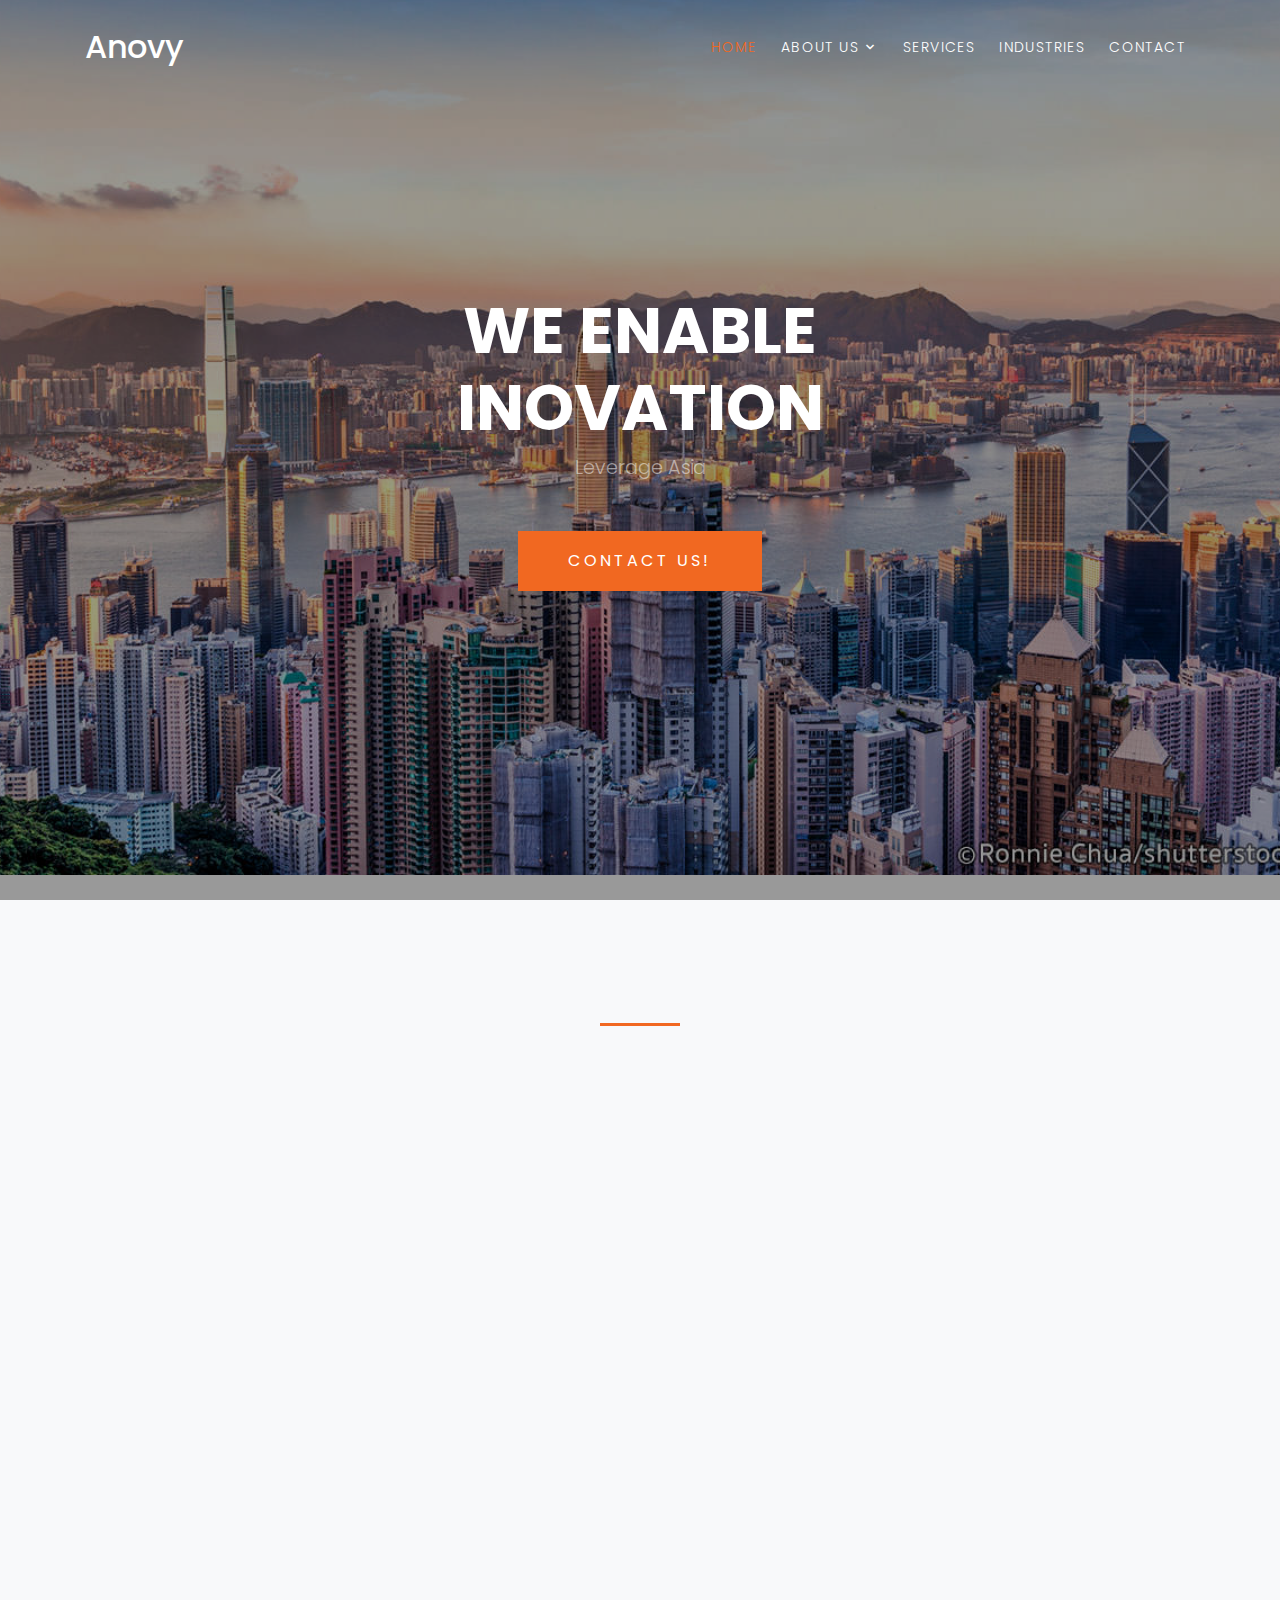
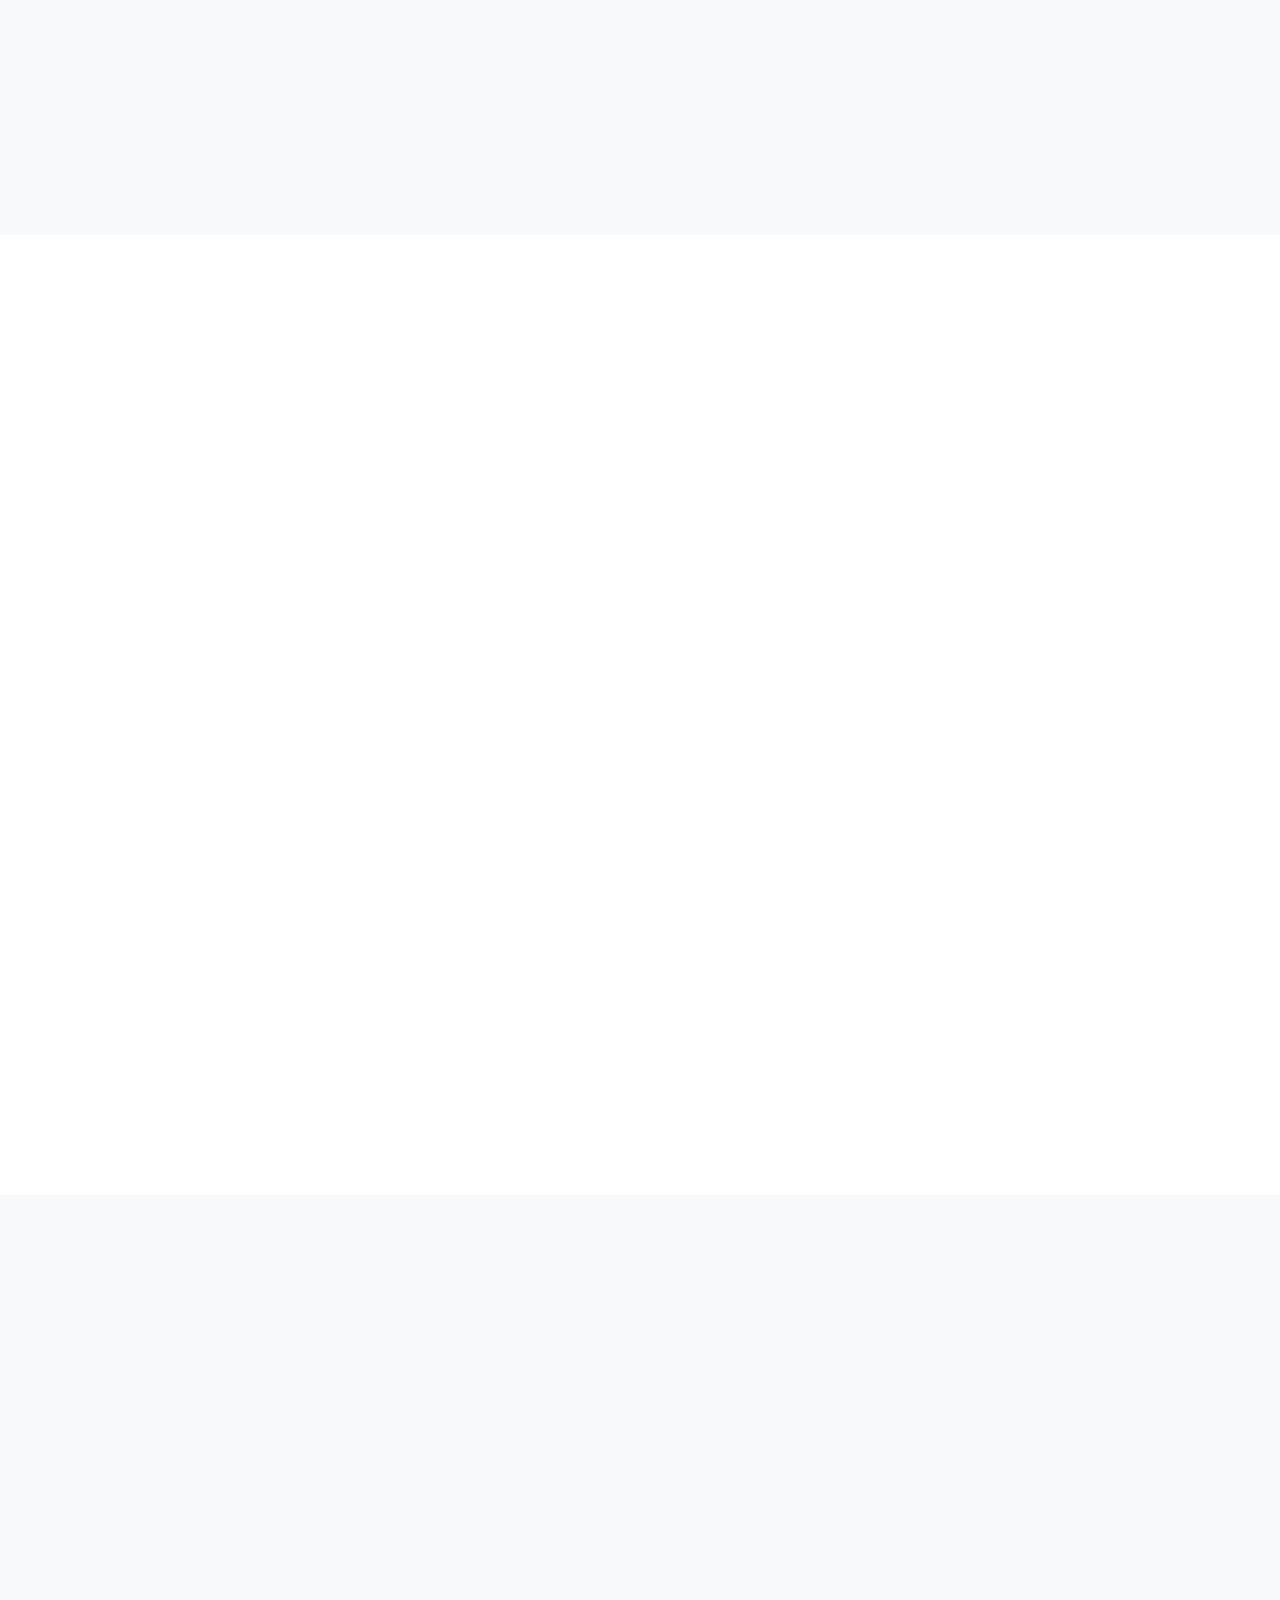
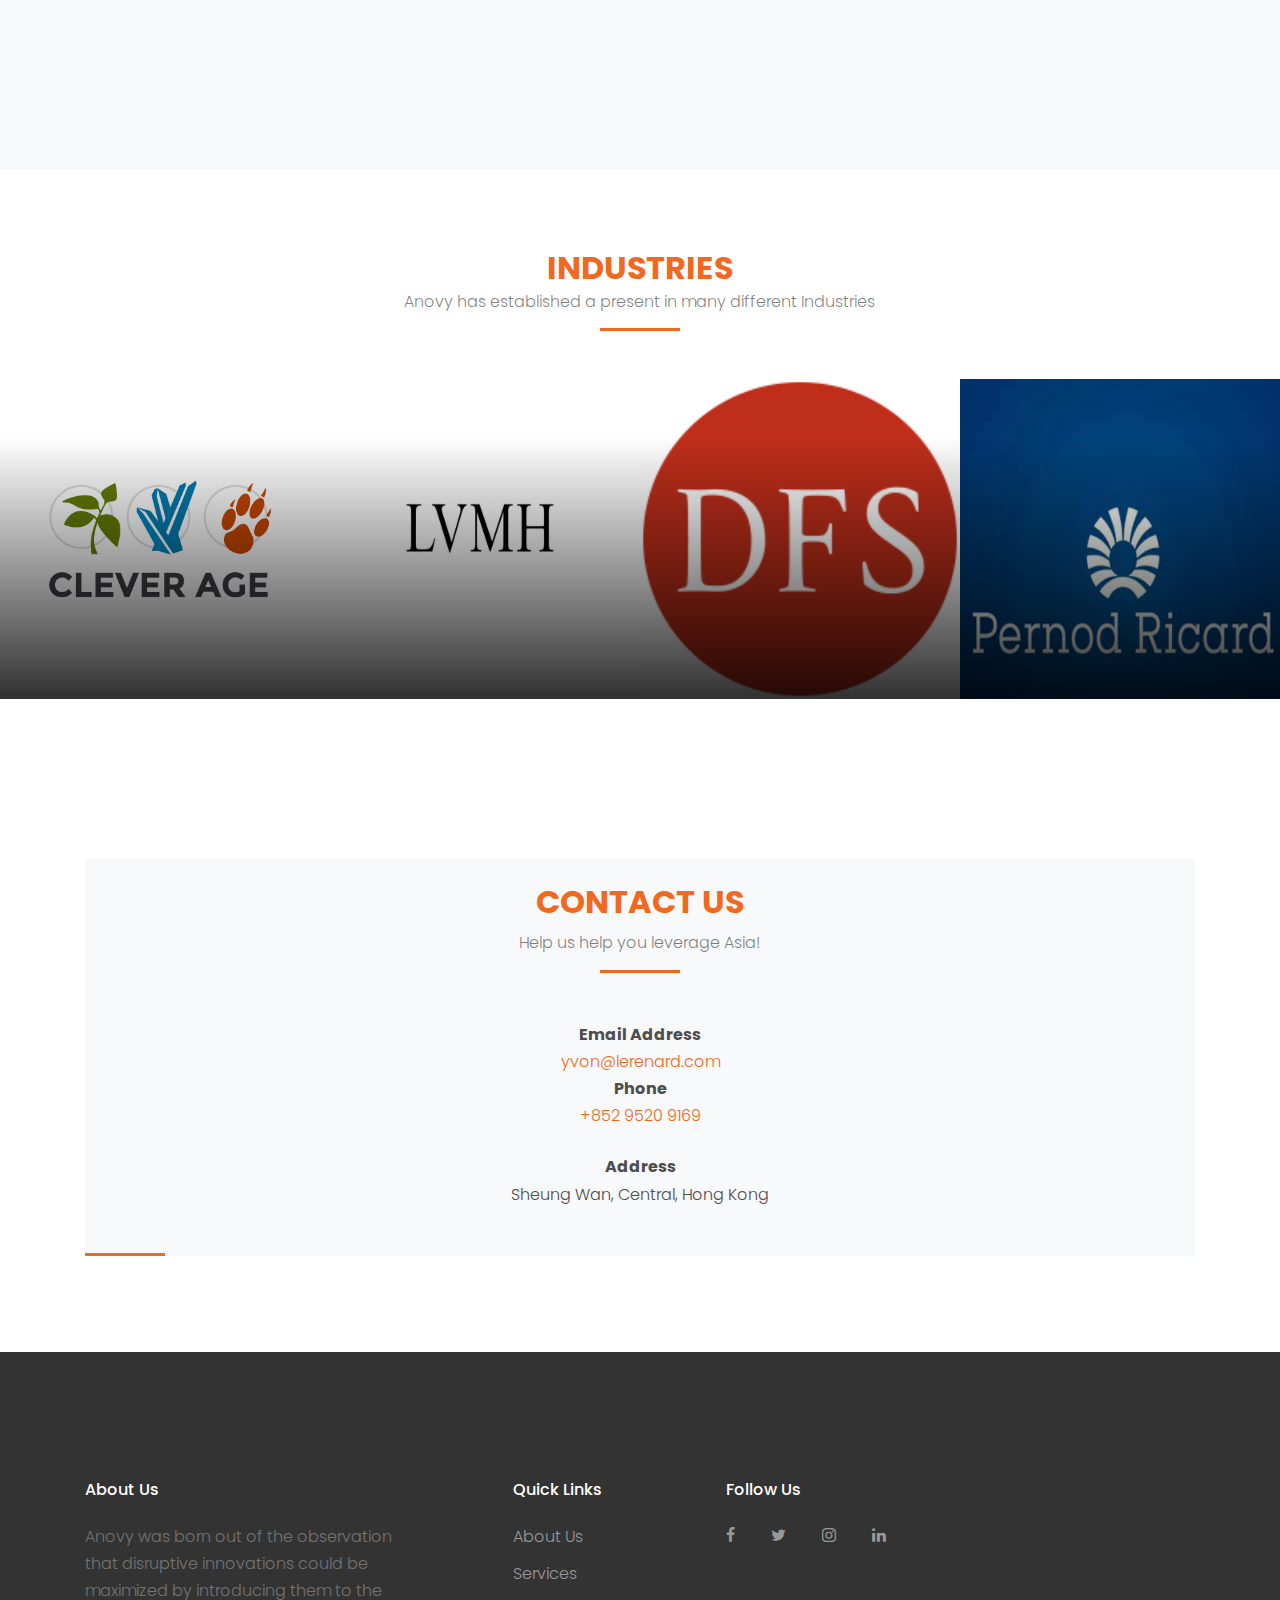
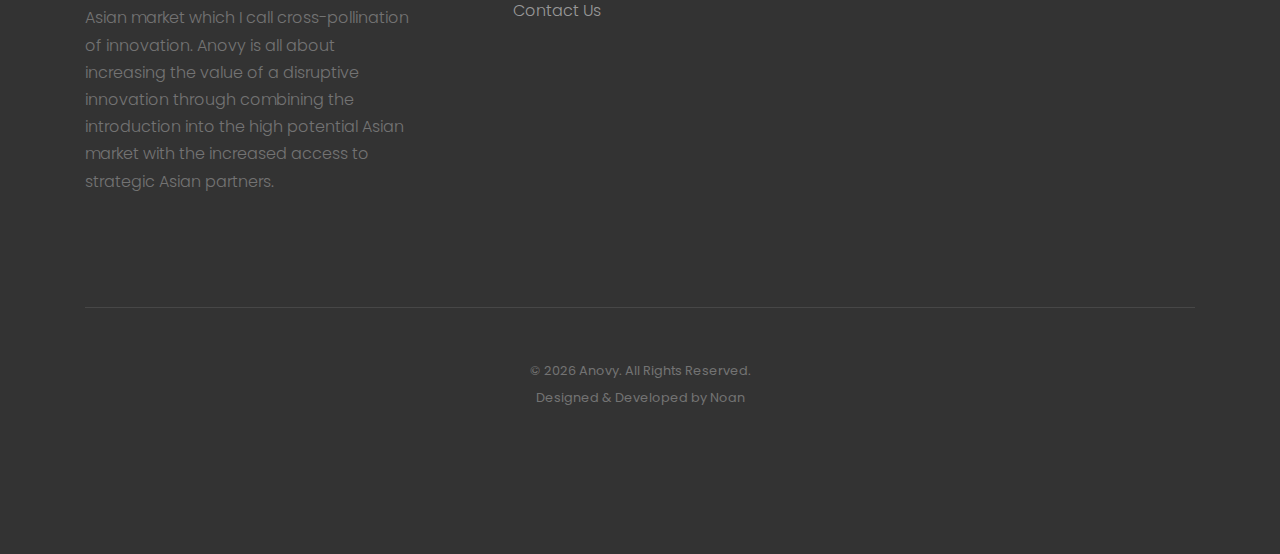
<file: index.html>
<!DOCTYPE html>
<html lang="en">
  <head>
    <title>Anovy &mdash; Innovation Asia</title>
    <meta charset="utf-8">
    <meta name="viewport" content="width=device-width, initial-scale=1, shrink-to-fit=no">
    
    <meta name="description" content=" Anovy website" />
    <meta name="keywords" content=" asia, innovation, digital, e-commerce, " />
    <meta name="author" content="Noan Le Renard" />


    <link rel="stylesheet" href="https://fonts.googleapis.com/css?family=Poppins:200,300,400,700,900|Display+Playfair:200,300,400,700"> 
    <link rel="stylesheet" href="fonts/icomoon/style.css">

    <link rel="stylesheet" href="css/bootstrap.min.css">
    <link rel="stylesheet" href="css/magnific-popup.css">
    <link rel="stylesheet" href="css/jquery-ui.css">
    <link rel="stylesheet" href="css/owl.carousel.min.css">
    <link rel="stylesheet" href="css/owl.theme.default.min.css">

    <link rel="stylesheet" href="css/bootstrap-datepicker.css">

    <link rel="stylesheet" href="fonts/flaticon/font/flaticon.css">



    <link rel="stylesheet" href="css/aos.css">

    <link rel="stylesheet" href="css/style.css">
    
  </head>
  <body data-spy="scroll" data-target=".site-navbar-target" data-offset="200">
  
  <!-- <div class="site-wrap"> -->

    <div class="site-mobile-menu site-navbar-target">
      <div class="site-mobile-menu-header">
        <div class="site-mobile-menu-close mt-3">
          <span class="icon-close2 js-menu-toggle"></span>
        </div>
      </div>
      <div class="site-mobile-menu-body"></div>
    </div>
    
    <header class="site-navbar py-3 js-site-navbar site-navbar-target" role="banner" id="site-navbar">

      <div class="container">
        <div class="row align-items-center">
          
          <div class="col-11 col-xl-2 site-logo">
            <h1 class="mb-0"><a href="index.html" class="text-white h2 mb-0">Anovy</a></h1>
          </div>
          <div class="col-12 col-md-10 d-none d-xl-block">
            <nav class="site-navigation position-relative text-right" role="navigation">

              <ul class="site-menu js-clone-nav mx-auto d-none d-lg-block">
                <li><a href="#section-home" class="nav-link">Home</a></li>
                <li class="has-children">
                  <a href="#section-about" class="nav-link">About Us</a>
                  <ul class="dropdown">
                   
                    <li><a href="#section-our-team" class="nav-link">Our Investmentsm</a></li>
                  </ul>
                </li>
                <li><a href="#section-services" class="nav-link">Services</a></li>
                <li><a href="#section-industries" class="nav-link">Industries</a></li>
             
                <li><a href="#section-contact" class="nav-link">Contact</a></li>
              </ul>
            </nav>
          </div>


          <div class="d-inline-block d-xl-none ml-md-0 mr-auto py-3" style="position: relative; top: 3px;"><a href="#" class="site-menu-toggle js-menu-toggle"><span class="icon-menu h3"></span></a></div>

          </div>

        </div>
      </div>
      
      
    </header>

  

    <div class="site-blocks-cover overlay" style="background-image: url(images/hero_bg_2.jpg);" data-aos="fade" data-stellar-background-ratio="0.5" id="section-home">
      <div class="container">
        <div class="row align-items-center justify-content-center text-center">

          <div class="col-md-8" data-aos="fade-up" data-aos-delay="400">

            <h1 class="text-white font-weight-light text-uppercase font-weight-bold" data-aos="fade-up">We enable Inovation</h1>
            <p class="mb-5" data-aos="fade-up" data-aos-delay="100">Leverage Asia</p>
            <p data-aos="fade-up" data-aos-delay="200"><a href="#section-contact" class="btn btn-primary py-3 px-5 text-white">Contact us!</a></p>

          </div>
        </div>
      </div>  
    </div>  


   
        </div>
      </div>
    </div>
  

    <div class="site-section bg-light" id="section-our-team">
      <div class="container">
        <div class="row justify-content-center mb-5">
          <div class="col-md-7 text-center border-primary">
            <h2 class="font-weight-light text-primary" data-aos="fade">Our Investments</h2>
          </div>
        </div>
        <div class="row">
          <div class="col-md-6 col-lg-4 mb-5 mb-lg-0" data-aos="fade" data-aos-delay="100">
            <div class="person">
              <img src="images/person_1.png" alt="Image" class="img-fluid rounded mb-5 w-75 rounded-circle">
              <h3> Predical Science</h3>
              <p class="position text-muted">Invested in 2013</p>
              <p class="mb-4">Predical participe à la création des services innovants basés sur les données acquises en temps réels. Cela passe par la définition des indicateurs métier et la mise en place de tableaux de bord et de systèmes d’alertes pour les suivre.</p>
              <ul class="ul-social-circle">
               <!-- <li><a href="#"><span class="icon-facebook"></span></a></li>
                <li><a href="#"><span class="icon-twitter"></span></a></li>
                <li><a href="#"><span class="icon-linkedin"></span></a></li> -->
                <li><a href="https://www.predical-science.com/"><span class="icon-edge"></span></a></li>
              </ul>
            </div>
          </div>
          <div class="col-md-6 col-lg-4 mb-5 mb-lg-0" data-aos="fade" data-aos-delay="200">
            <div class="person">
              <img src="images/person_2.jpg" alt="Image" class="img-fluid rounded mb-5 w-75 rounded-circle">
              <h3>Guardtime</h3>
              <p class="position text-muted">Invested in 2015</p>
              <p class="mb-4">Guardtime Research, with deep roots in academia, is devoted to building breakthrough technologies and applications in cryptography and computer sciences. With over 40 patents granted since 2007 and more pending, we have a proven track record in transforming foundational research into practical solutions.</p>
              <ul class="ul-social-circle">
                <li><a href="https://guardtime.com/"><span class="icon-edge"></span></a></li>
              </ul>
            </div>
          </div>
          <div class="col-md-6 col-lg-4 mb-5 mb-lg-0" data-aos="fade" data-aos-delay="300">
            <div class="person">
              <img src="images/person_4.jpg" alt="Image" class="img-fluid rounded mb-5 w-75 rounded-circle">
              <h3>Squadrone-system</h3>
              <p class="position text-muted">Invested in 2016</p>
              <p class="mb-4">We are experts in embedded intelligence, optimized mecanics and electronics, and radically easy to use mobile apps, making drones accessible to all.</p>
              <ul class="ul-social-circle">
                <li><a href="https://squadrone-system.com"><span class="icon-edge"></span></a></li>
              </ul>
            </div>
          </div>
        </div>
      </div>
    </div>

    
    <div class="site-section bg-white" id="section-about">
        <div class="container">
          <div class="row mb-5">
            
            <div class="col-md-5 ml-auto mb-5 order-md-2" data-aos="fade-up" data-aos-delay="100">
              <img src="images/img_3.jpg" alt="Image" class="img-fluid rounded">
            </div>
            <div class="col-md-6 order-md-1" data-aos="fade-up">
              <div class="text-left pb-1 border-primary mb-4">
                <h2 class="text-primary">About Us</h2>
              </div>
              <p>Yvon Le Renard, a seasoned executive in technology specialised in Asia where he spent the last 21 years working for some of the most well-known tech corporations. In 2010, Yvon decided to start his own company where he invest in early stage technology company (Digital, Blockchain, Drone, AI/ML). In 2014, Yvon started as Managing Partner the Asia presence of an European digital agency focusing on Digital Transformation, strategy and project implementation with presence in Hong Kong, Singapore and Vietnam. Yvon held several senior leadership positions from Product development, product portfolio management, operations, product marketing, business development/sales, strategic alliance to general management where he developed, introduced and managed some of the latest technologies in the area of Mobile, Telecom, IOT, Digital ecosystem such as eCommerce (B2C, B2B, B2B2C, Marketplace).</p>
              <p class="mb-5">Graduated as Computer Science engineer from EISTI in Paris, complemented by a Dual MBA with Kellogg School of Management (US) and HKUST (Hong Kong).</p>
              
              <ul class="ul-check list-unstyled success">
                <li>Digital Marketing/Strategy</li>
                <li>E-commerce</li>
                <li>Entrepreneurship & start ups </li>
              </ul>
              
            </div>
            
          </div>
        </div>
      </div>
    


    <div class="site-section bg-light" id="section-services">
      <div class="container">
        <div class="row justify-content-center mb-5" data-aos="fade-up">
          <div class="col-md-7 text-center border-primary">
            <h2 class="mb-0 text-primary">Our Services</h2>
            <p class="color-black-opacity-5">Expand into Asia.</p>
          </div>
        </div>
        <div class="row align-items-stretch">
          <div class="col-md-6 col-lg-4 mb-4 mb-lg-4" data-aos="fade-up">
            <div class="unit-4 d-flex">
              <div class="unit-4-icon mr-4"><span class="text-primary flaticon-plane"></span></div>
              <div>
                <h3>Leads qualification</h3>
                <p>INFO SUPPLEMENTAIRE           </p>
                <p><a href="#section-contact">Learn More</a></p>
              </div>
            </div>
          </div> 
          
          <div class="col-md-6 col-lg-4 mb-4 mb-lg-4" data-aos="fade-up" data-aos-delay="300">
            <div class="unit-4 d-flex">
              <div class="unit-4-icon mr-4"><span class="text-primary flaticon-warehouse"></span></div>
              <div>
                <h3>Advisory</h3>
                <p>INFO SUPPLEMENTAIRE</p>
                <p><a href="#section-contact">Learn More</a></p>
              </div>
            </div>
          </div>
          <div class="col-md-6 col-lg-4 mb-4 mb-lg-4" data-aos="fade-up" data-aos-delay="400">
            <div class="unit-4 d-flex">
              <div class="unit-4-icon mr-4"><span class="text-primary flaticon-wooden"></span></div>
              <div>
                <h3>Due Diligence</h3>
                <p> INFO SUPPLEMENTAIRE </p>
                <p><a href="#section-contact">Learn More</a></p>
              </div>
            </div>
          </div>
          <div class="col-md-6 col-lg-4 mb-4 mb-lg-4" data-aos="fade-up" data-aos-delay="500">
            <div class="unit-4 d-flex">
              <div class="unit-4-icon mr-4"><span class="text-primary flaticon-worldwide"></span></div>
              <div>
                <h3>Seed Investment</h3>
                <p> INFO SUPPLEMENTAIRE</p>
                <p><a href="#section-contact">Learn More</a></p>
              </div>
            </div>
          </div>

        </div>
      </div>
    </div>

    

    <div class="site-section block-13" id="section-industries">

      <div class="container">
        <div class="row justify-content-center mb-5">
          <div class="col-md-7 text-center border-primary">
            <h2 class="mb-0 text-primary">Industries</h2>
            <p class="color-black-opacity-5">Anovy has established a present in many different Industries</p>
          </div>
        </div>
      </div>

      <div class="owl-carousel nonloop-block-13">
        <div>
          <a href="#" class="unit-1 text-center">
            <img src="images/img_1.png" alt="Image" class="img-fluid">
            <div class="unit-1-text">
              <h3 class="unit-1-heading">Digital</h3>
            </div>
          </a>
        </div>

        <div>
          <a href="#" class="unit-1 text-center">
            <img src="images/img_2.jpg" alt="Image" class="img-fluid">
            <div class="unit-1-text">
              <h3 class="unit-1-heading">Luxe</h3>
            </div>
          </a>
        </div>

        <div>
          <a href="#" class="unit-1 text-center">
            <img src="images/img_3.png" alt="Image" class="img-fluid">
            <div class="unit-1-text">
              <h3 class="unit-1-heading">Duty Free</h3>
            </div>
          </a>
        </div>

        <div>
          <a href="#" class="unit-1 text-center">
            <img src="images/img_4.jpg" alt="Image" class="img-fluid">
            <div class="unit-1-text">
              <h3 class="unit-1-heading">Alcool</h3>
            </div>
          </a>
        </div>
<!-- 
        <div>
          <a href="#" class="unit-1 text-center">
            <img src="images/img_5.jpg" alt="Image" class="img-fluid">
            <div class="unit-1-text">
              <h3 class="unit-1-heading">Ware Housing</h3>
            </div>
          </a>
        </div> -->


      </div>
    </div>


   
   <!-- <div class="site-section bg-white" id="section-contact" style="background-image: url('images/map.png');">
            <div class="container">
        <div class="row justify-content-center mb-5">
          <div class="col-md-7 text-center border-primary">
            <h2 class="font-weight-light text-primary">Contact Us</h2>
            <p class="color-black-opacity-5">Get a quote from us! &amp; Updates</p>
          </div>
        </div>
        <div class="row">
          <div class="col-md-7 mb-5">

            

          
            
            <div class="p-4 mb-3 bg-light">
              <p class="mb-0 font-weight-bold">Address</p>
              <p class="mb-4">Sheung Wan, Central, Hong Kong </p>

              <p class="mb-0 font-weight-bold">Phone</p>
              <p class="mb-4"><a href="#">+852 9520 9169</a></p>

              <p class="mb-0 font-weight-bold">Email Address</p>
              <p class="mb-0"><a href="#">yvon@lerenard.com</a></p>

            </div>
            
            <div class="p-4 mb-3 bg-white">
              <h3 class="h5 text-black mb-3">More Info</h3>
              <p>Lorem ipsum dolor sit amet, consectetur adipisicing elit. Ipsa ad iure porro mollitia architecto hic consequuntur. Distinctio nisi perferendis dolore, ipsa consectetur? Fugiat quaerat eos qui, libero neque sed nulla.</p>
              <p><a href="#" class="btn btn-primary px-4 py-2 text-white">Learn More</a></p>
            </div>

          </div>
        </div>
      </div>
    </div> -->
    

    <div class="site-section bg-white" id="section-contact"style="background-image: url("images/map.png");">
      <div class="container border-primary">
  <div class="p-4 mb-3 bg-light text-center">
                <div class="row justify-content-center mb-5">
        
                  
                <div class="col-md-7 text-center border-primary">
                    <h2 class="font-weight-light text-primary">Contact Us</h2>
                    <p class="color-black-opacity-5">Help us help you leverage Asia! </p>
                  </div></div>
                  <p class="mb-0 font-weight-bold">Email Address</p>
                  <p class="mb-0"><a href="#">yvon@lerenard.com</a></p>
           

              <p class="mb-0 font-weight-bold">Phone</p>
              <p class="mb-4"><a href="#">+852 9520 9169</a></p>
  
              <p class="mb-0 font-weight-bold">Address</p>
              <p class="mb-4">Sheung Wan, Central, Hong Kong </p>
              

            </div>
          

          </div>
        </div>
      
    </div>
  
    
    <footer class="site-footer">
      <div class="container bg-">
        <div class="row">
          <div class="col-md-9">
            <div class="row">
              <div class="col-md-5 mr-auto">
                <h2 class="footer-heading mb-4" >About Us</h2>
                <p>Anovy was born out of the observation that disruptive innovations could be maximized by introducing them to the Asian market which I call cross-pollination of innovation. Anovy is all about increasing the value of a disruptive innovation through combining the introduction into the high potential Asian market with the increased access to strategic Asian partners.</p>
              </div>
              
              <div class="col-md-3">
                <h2 class="footer-heading mb-4">Quick Links</h2>
                <ul class="list-unstyled">
                  <li><a href="#">About Us</a></li>
                  <li><a href="#">Services</a></li>
                
                  <li><a href="#">Contact Us</a></li>
                </ul>
              </div>
              <div class="col-md-3">
                <h2 class="footer-heading mb-4">Follow Us</h2>
                <a href="#" class="pl-0 pr-3"><span class="icon-facebook"></span></a>
                <a href="#" class="pl-3 pr-3"><span class="icon-twitter"></span></a>
                <a href="#" class="pl-3 pr-3"><span class="icon-instagram"></span></a>
                <a href="#" class="pl-3 pr-3"><span class="icon-linkedin"></span></a>
              </div>
            </div>
          </div>
          <div class="col-md-3">
            <h2 class="footer-heading mb-4"></h2>
            
          </div>
        </div>
        <div class="row pt-5 mt-5 text-center">
          <div class="col-md-12">
            <div class="border-top pt-5">
              <p>
              <small class="block">&copy; <script>document.write(new Date().getFullYear());</script> Anovy. All Rights Reserved. <br> Designed &amp; Developed by Noan</small> 
              </p>
            </div>
          </div>
          
        </div>
      </div>
    </footer>
  <!-- </div> -->

  <script src="js/jquery-3.3.1.min.js"></script>
  <script src="js/jquery-migrate-3.0.1.min.js"></script>
  <script src="js/jquery-ui.js"></script>
  <script src="js/jquery.easing.1.3.js"></script>
  <script src="js/popper.min.js"></script>
  <script src="js/bootstrap.min.js"></script>
  <script src="js/owl.carousel.min.js"></script>
  <script src="js/jquery.stellar.min.js"></script>
  <script src="js/jquery.countdown.min.js"></script>
  <script src="js/jquery.magnific-popup.min.js"></script>
  <script src="js/bootstrap-datepicker.min.js"></script>
  <script src="js/aos.js"></script>

  <script src="js/main.js"></script>
    
  </body>
</html>
</file>
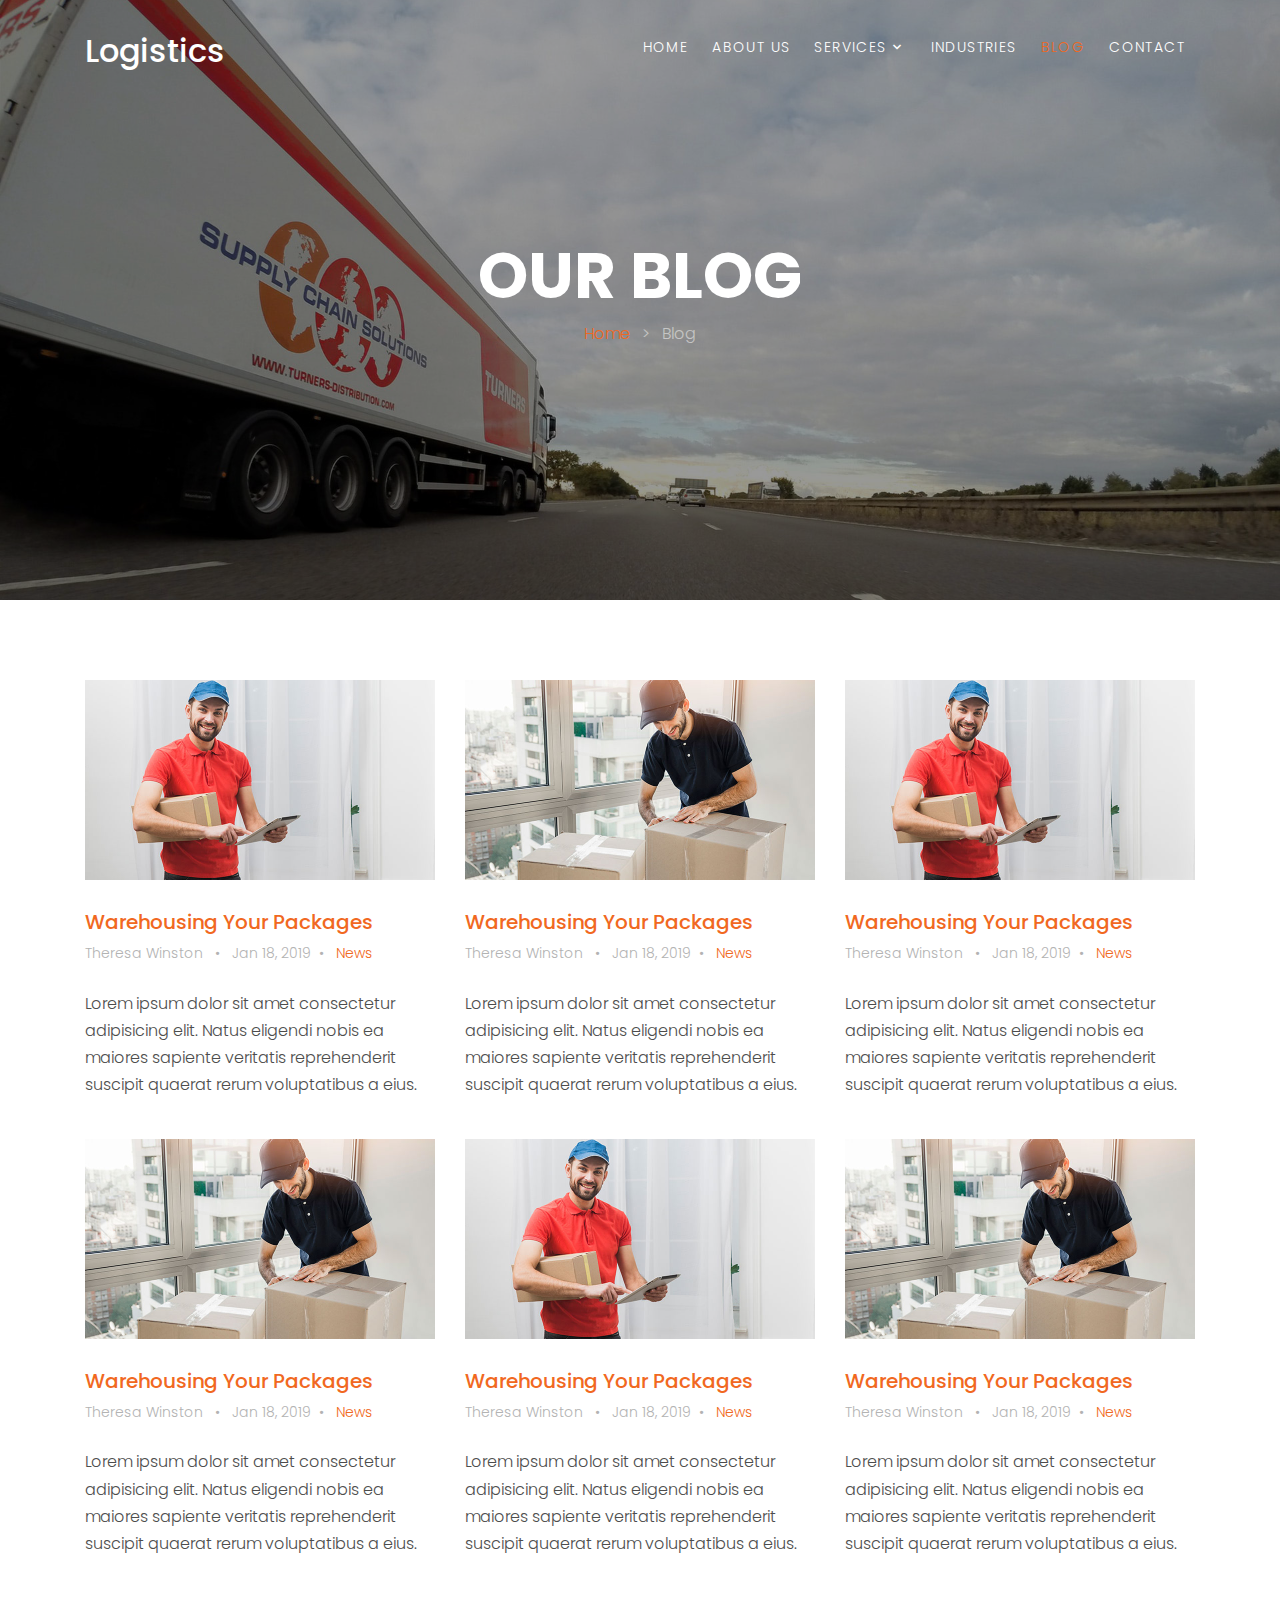
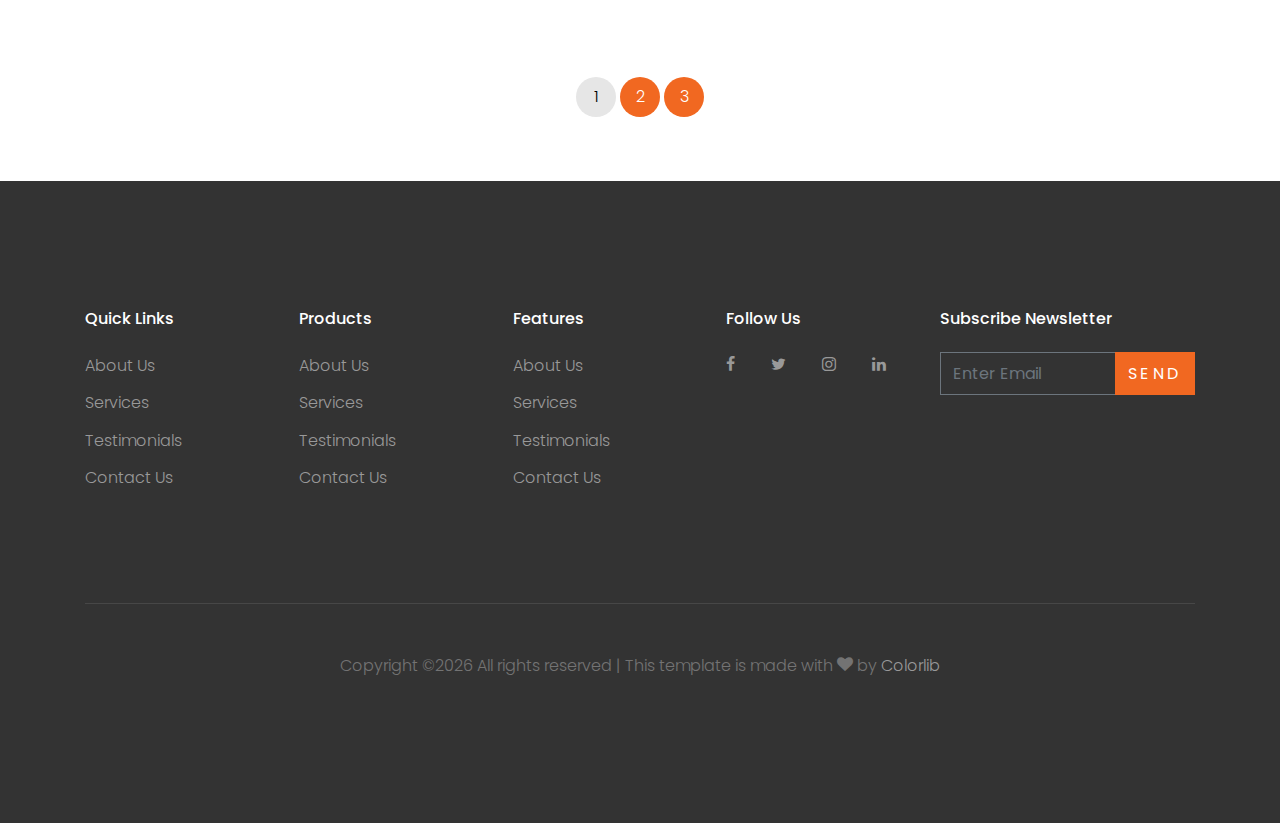
<file: blog.html>
<!DOCTYPE html>
<html lang="en">
  <head>
    <title>Logistics &mdash; Colorlib Website Template</title>
    <meta charset="utf-8">
    <meta name="viewport" content="width=device-width, initial-scale=1, shrink-to-fit=no">

    <link rel="stylesheet" href="https://fonts.googleapis.com/css?family=Poppins:200,300,400,700,900|Display+Playfair:200,300,400,700"> 
    <link rel="stylesheet" href="fonts/icomoon/style.css">

    <link rel="stylesheet" href="css/bootstrap.min.css">
    <link rel="stylesheet" href="css/magnific-popup.css">
    <link rel="stylesheet" href="css/jquery-ui.css">
    <link rel="stylesheet" href="css/owl.carousel.min.css">
    <link rel="stylesheet" href="css/owl.theme.default.min.css">

    <link rel="stylesheet" href="css/bootstrap-datepicker.css">

    <link rel="stylesheet" href="fonts/flaticon/font/flaticon.css">



    <link rel="stylesheet" href="css/aos.css">

    <link rel="stylesheet" href="css/style.css">
    
  </head>
  <body>
  
  <div class="site-wrap">

    <div class="site-mobile-menu">
      <div class="site-mobile-menu-header">
        <div class="site-mobile-menu-close mt-3">
          <span class="icon-close2 js-menu-toggle"></span>
        </div>
      </div>
      <div class="site-mobile-menu-body"></div>
    </div>
    
    <header class="site-navbar py-3" role="banner">

      <div class="container">
        <div class="row align-items-center">
          
          <div class="col-11 col-xl-2">
            <h1 class="mb-0"><a href="index.html" class="text-white h2 mb-0">Logistics</a></h1>
          </div>
          <div class="col-12 col-md-10 d-none d-xl-block">
            <nav class="site-navigation position-relative text-right" role="navigation">

              <ul class="site-menu js-clone-nav mx-auto d-none d-lg-block">
                <li><a href="index.html">Home</a></li>
                <li><a href="about.html">About Us</a></li>
                <li class="has-children">
                  <a href="services.html">Services</a>
                  <ul class="dropdown">
                    <li><a href="#">Air Freight</a></li>
                    <li><a href="#">Ocean Freight</a></li>
                    <li><a href="#">Ground Shipping</a></li>
                    <li><a href="#">Warehousing</a></li>
                    <li><a href="#">Storage</a></li>
                  </ul>
                </li>
                <li><a href="industries.html">Industries</a></li>
                <li class="active"><a href="blog.html">Blog</a></li>
                <li><a href="contact.html">Contact</a></li>
              </ul>
            </nav>
          </div>


          <div class="d-inline-block d-xl-none ml-md-0 mr-auto py-3" style="position: relative; top: 3px;"><a href="#" class="site-menu-toggle js-menu-toggle text-white"><span class="icon-menu h3"></span></a></div>

          </div>

        </div>
      </div>
      
    </header>

  

    <div class="site-blocks-cover inner-page-cover overlay" style="background-image: url(images/hero_bg_1.jpg);" data-aos="fade" data-stellar-background-ratio="0.5">
      <div class="container">
        <div class="row align-items-center justify-content-center text-center">

          <div class="col-md-8" data-aos="fade-up" data-aos-delay="400">
            <h1 class="text-white font-weight-light text-uppercase font-weight-bold">Our Blog</h1>
            <p class="breadcrumb-custom"><a href="index.html">Home</a> <span class="mx-2">&gt;</span> <span>Blog</span></p>
          </div>
        </div>
      </div>
    </div>  

    
  
    <div class="site-section">
      <div class="container">
        <div class="row">
          <div class="col-md-6 col-lg-4 mb-4 mb-lg-4">
            <div class="h-entry">
              <img src="images/blog_1.jpg" alt="Image" class="img-fluid">
              <h2 class="font-size-regular"><a href="#">Warehousing Your Packages</a></h2>
              <div class="meta mb-4">Theresa Winston <span class="mx-2">&bullet;</span> Jan 18, 2019<span class="mx-2">&bullet;</span> <a href="#">News</a></div>
              <p>Lorem ipsum dolor sit amet consectetur adipisicing elit. Natus eligendi nobis ea maiores sapiente veritatis reprehenderit suscipit quaerat rerum voluptatibus a eius.</p>
            </div> 
          </div>
          <div class="col-md-6 col-lg-4 mb-4 mb-lg-4">
            <div class="h-entry">
              <img src="images/blog_2.jpg" alt="Image" class="img-fluid">
              <h2 class="font-size-regular"><a href="#">Warehousing Your Packages</a></h2>
              <div class="meta mb-4">Theresa Winston <span class="mx-2">&bullet;</span> Jan 18, 2019<span class="mx-2">&bullet;</span> <a href="#">News</a></div>
              <p>Lorem ipsum dolor sit amet consectetur adipisicing elit. Natus eligendi nobis ea maiores sapiente veritatis reprehenderit suscipit quaerat rerum voluptatibus a eius.</p>
            </div>
          </div>
          <div class="col-md-6 col-lg-4 mb-4 mb-lg-4">
            <div class="h-entry">
              <img src="images/blog_1.jpg" alt="Image" class="img-fluid">
              <h2 class="font-size-regular"><a href="#">Warehousing Your Packages</a></h2>
              <div class="meta mb-4">Theresa Winston <span class="mx-2">&bullet;</span> Jan 18, 2019<span class="mx-2">&bullet;</span> <a href="#">News</a></div>
              <p>Lorem ipsum dolor sit amet consectetur adipisicing elit. Natus eligendi nobis ea maiores sapiente veritatis reprehenderit suscipit quaerat rerum voluptatibus a eius.</p>
            </div> 
          </div>
          <div class="col-md-6 col-lg-4 mb-4 mb-lg-4">
            <div class="h-entry">
              <img src="images/blog_2.jpg" alt="Image" class="img-fluid">
              <h2 class="font-size-regular"><a href="#">Warehousing Your Packages</a></h2>
              <div class="meta mb-4">Theresa Winston <span class="mx-2">&bullet;</span> Jan 18, 2019<span class="mx-2">&bullet;</span> <a href="#">News</a></div>
              <p>Lorem ipsum dolor sit amet consectetur adipisicing elit. Natus eligendi nobis ea maiores sapiente veritatis reprehenderit suscipit quaerat rerum voluptatibus a eius.</p>
            </div>
          </div>
          <div class="col-md-6 col-lg-4 mb-4 mb-lg-4">
            <div class="h-entry">
              <img src="images/blog_1.jpg" alt="Image" class="img-fluid">
              <h2 class="font-size-regular"><a href="#">Warehousing Your Packages</a></h2>
              <div class="meta mb-4">Theresa Winston <span class="mx-2">&bullet;</span> Jan 18, 2019<span class="mx-2">&bullet;</span> <a href="#">News</a></div>
              <p>Lorem ipsum dolor sit amet consectetur adipisicing elit. Natus eligendi nobis ea maiores sapiente veritatis reprehenderit suscipit quaerat rerum voluptatibus a eius.</p>
            </div> 
          </div>
          <div class="col-md-6 col-lg-4 mb-4 mb-lg-4">
            <div class="h-entry">
              <img src="images/blog_2.jpg" alt="Image" class="img-fluid">
              <h2 class="font-size-regular"><a href="#">Warehousing Your Packages</a></h2>
              <div class="meta mb-4">Theresa Winston <span class="mx-2">&bullet;</span> Jan 18, 2019<span class="mx-2">&bullet;</span> <a href="#">News</a></div>
              <p>Lorem ipsum dolor sit amet consectetur adipisicing elit. Natus eligendi nobis ea maiores sapiente veritatis reprehenderit suscipit quaerat rerum voluptatibus a eius.</p>
            </div>
          </div>
        </div>
      </div>
    </div>

    <div class="container text-center pb-5">
      <div class="row">
        <div class="col-12">
          <p class="custom-pagination">
            <span>1</span>
            <a href="#">2</a>
            <a href="#">3</a>
          </p>
        </div>
      </div>
    </div>

    
    
    <footer class="site-footer">
      <div class="container">
        <div class="row">
          <div class="col-md-9">
            <div class="row">
              <div class="col-md-3">
                <h2 class="footer-heading mb-4">Quick Links</h2>
                <ul class="list-unstyled">
                  <li><a href="#">About Us</a></li>
                  <li><a href="#">Services</a></li>
                  <li><a href="#">Testimonials</a></li>
                  <li><a href="#">Contact Us</a></li>
                </ul>
              </div>
              <div class="col-md-3">
                <h2 class="footer-heading mb-4">Products</h2>
                <ul class="list-unstyled">
                  <li><a href="#">About Us</a></li>
                  <li><a href="#">Services</a></li>
                  <li><a href="#">Testimonials</a></li>
                  <li><a href="#">Contact Us</a></li>
                </ul>
              </div>
              <div class="col-md-3">
                <h2 class="footer-heading mb-4">Features</h2>
                <ul class="list-unstyled">
                  <li><a href="#">About Us</a></li>
                  <li><a href="#">Services</a></li>
                  <li><a href="#">Testimonials</a></li>
                  <li><a href="#">Contact Us</a></li>
                </ul>
              </div>
              <div class="col-md-3">
                <h2 class="footer-heading mb-4">Follow Us</h2>
                <a href="#" class="pl-0 pr-3"><span class="icon-facebook"></span></a>
                <a href="#" class="pl-3 pr-3"><span class="icon-twitter"></span></a>
                <a href="#" class="pl-3 pr-3"><span class="icon-instagram"></span></a>
                <a href="#" class="pl-3 pr-3"><span class="icon-linkedin"></span></a>
              </div>
            </div>
          </div>
          <div class="col-md-3">
            <h2 class="footer-heading mb-4">Subscribe Newsletter</h2>
            <form action="#" method="post">
              <div class="input-group mb-3">
                <input type="text" class="form-control border-secondary text-white bg-transparent" placeholder="Enter Email" aria-label="Enter Email" aria-describedby="button-addon2">
                <div class="input-group-append">
                  <button class="btn btn-primary text-white" type="button" id="button-addon2">Send</button>
                </div>
              </div>
            </form>
          </div>
        </div>
        <div class="row pt-5 mt-5 text-center">
          <div class="col-md-12">
            <div class="border-top pt-5">
            <p>
            <!-- Link back to Colorlib can't be removed. Template is licensed under CC BY 3.0. -->
            Copyright &copy;<script>document.write(new Date().getFullYear());</script> All rights reserved | This template is made with <i class="icon-heart" aria-hidden="true"></i> by <a href="https://colorlib.com" target="_blank" >Colorlib</a>
            <!-- Link back to Colorlib can't be removed. Template is licensed under CC BY 3.0. -->
            </p>
            </div>
          </div>
          
        </div>
      </div>
    </footer>
  </div>

  <script src="js/jquery-3.3.1.min.js"></script>
  <script src="js/jquery-migrate-3.0.1.min.js"></script>
  <script src="js/jquery-ui.js"></script>
  <script src="js/popper.min.js"></script>
  <script src="js/bootstrap.min.js"></script>
  <script src="js/owl.carousel.min.js"></script>
  <script src="js/jquery.stellar.min.js"></script>
  <script src="js/jquery.countdown.min.js"></script>
  <script src="js/jquery.magnific-popup.min.js"></script>
  <script src="js/bootstrap-datepicker.min.js"></script>
  <script src="js/aos.js"></script>

  <script src="js/main.js"></script>
    
  </body>
</html>
</file>
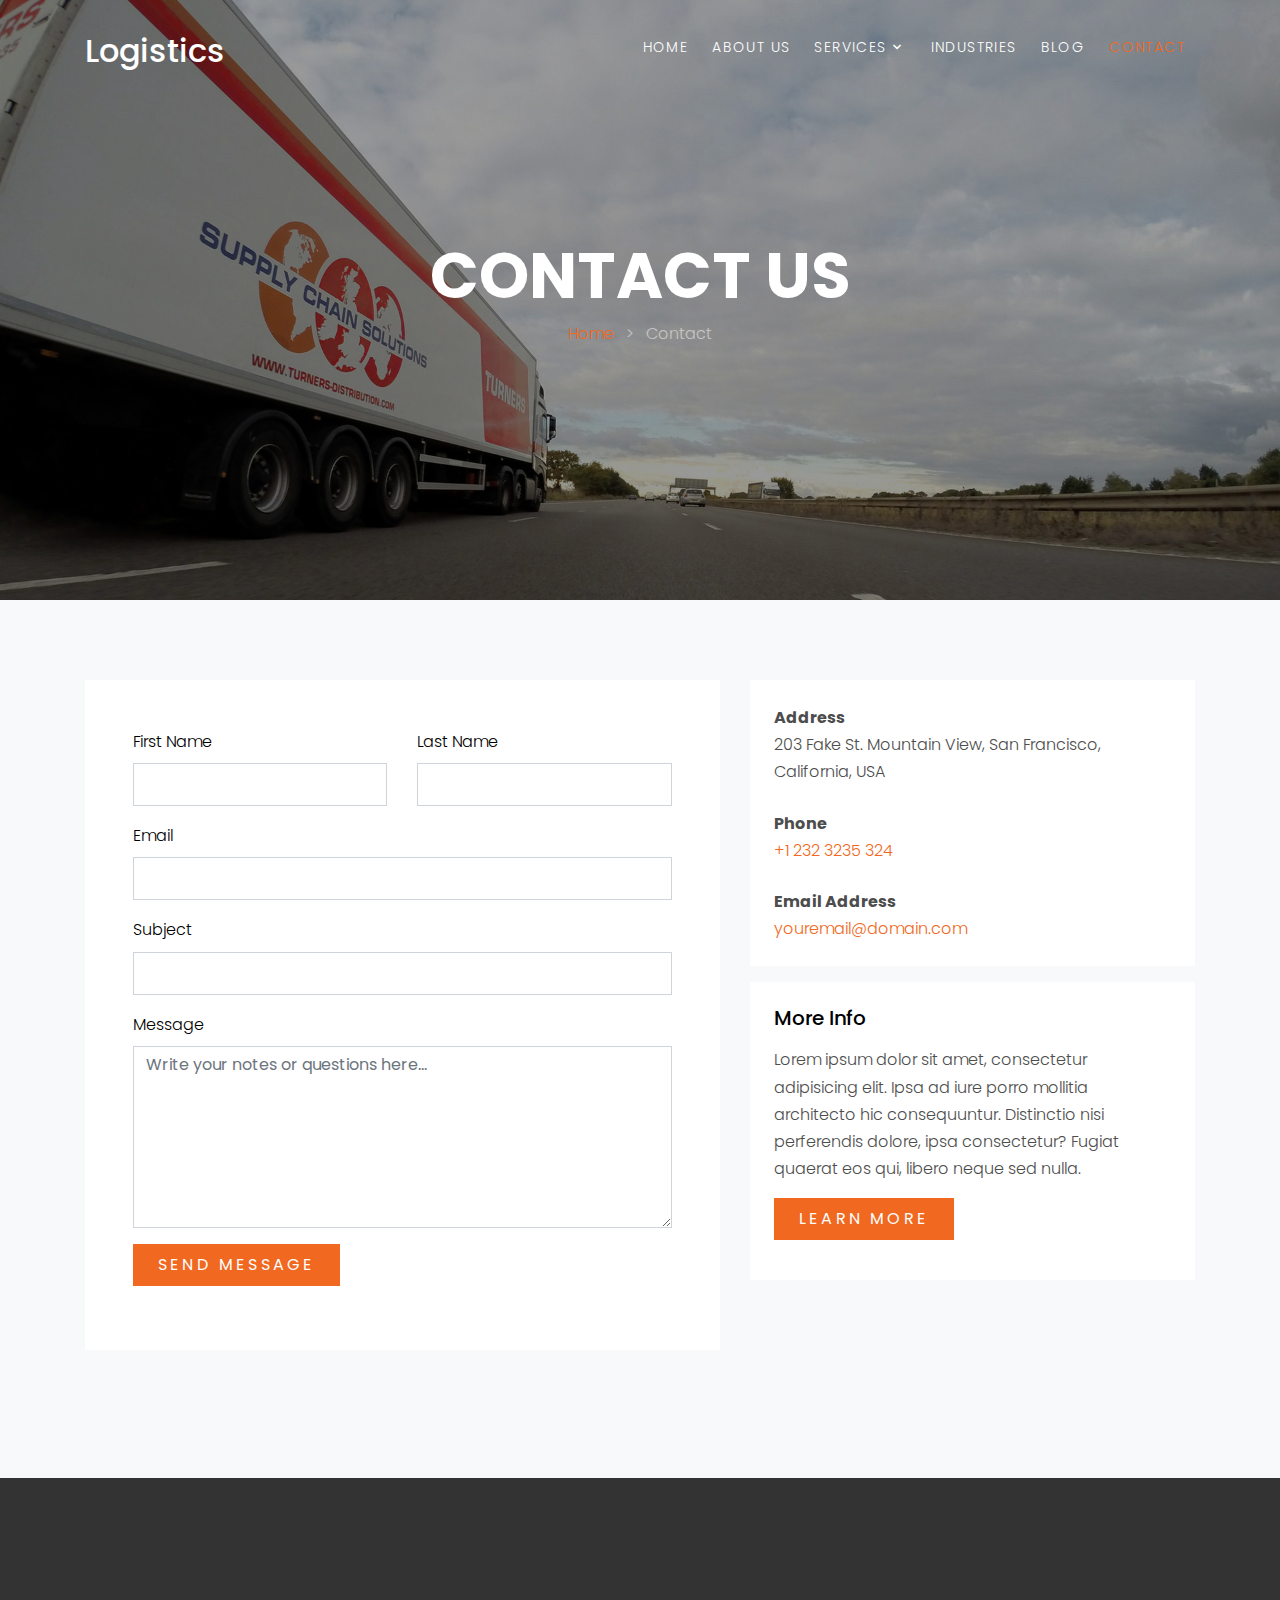
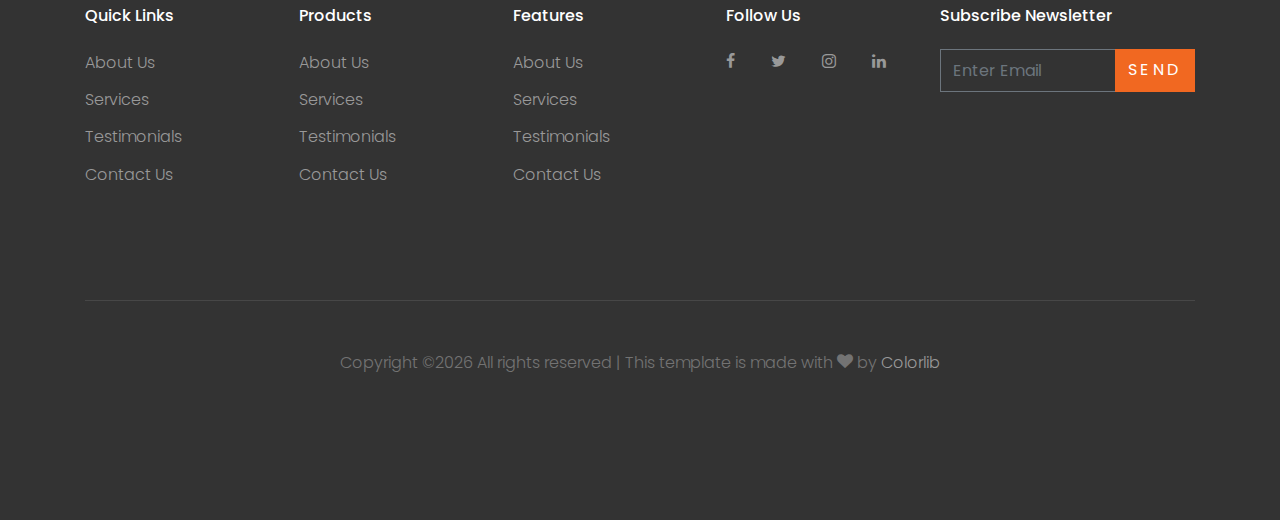
<file: contact.html>
<!DOCTYPE html>
<html lang="en">
  <head>
    <title>Logistics &mdash; Colorlib Website Template</title>
    <meta charset="utf-8">
    <meta name="viewport" content="width=device-width, initial-scale=1, shrink-to-fit=no">

    <link rel="stylesheet" href="https://fonts.googleapis.com/css?family=Poppins:200,300,400,700,900|Display+Playfair:200,300,400,700"> 
    <link rel="stylesheet" href="fonts/icomoon/style.css">

    <link rel="stylesheet" href="css/bootstrap.min.css">
    <link rel="stylesheet" href="css/magnific-popup.css">
    <link rel="stylesheet" href="css/jquery-ui.css">
    <link rel="stylesheet" href="css/owl.carousel.min.css">
    <link rel="stylesheet" href="css/owl.theme.default.min.css">

    <link rel="stylesheet" href="css/bootstrap-datepicker.css">

    <link rel="stylesheet" href="fonts/flaticon/font/flaticon.css">



    <link rel="stylesheet" href="css/aos.css">

    <link rel="stylesheet" href="css/style.css">
    
  </head>
  <body>
  
  <div class="site-wrap">

    <div class="site-mobile-menu">
      <div class="site-mobile-menu-header">
        <div class="site-mobile-menu-close mt-3">
          <span class="icon-close2 js-menu-toggle"></span>
        </div>
      </div>
      <div class="site-mobile-menu-body"></div>
    </div>
    
    <header class="site-navbar py-3" role="banner">

      <div class="container">
        <div class="row align-items-center">
          
          <div class="col-11 col-xl-2">
            <h1 class="mb-0"><a href="index.html" class="text-white h2 mb-0">Logistics</a></h1>
          </div>
          <div class="col-12 col-md-10 d-none d-xl-block">
            <nav class="site-navigation position-relative text-right" role="navigation">

              <ul class="site-menu js-clone-nav mx-auto d-none d-lg-block">
                <li><a href="index.html">Home</a></li>
                <li><a href="about.html">About Us</a></li>
                <li class="has-children">
                  <a href="services.html">Services</a>
                  <ul class="dropdown">
                    <li><a href="#">Air Freight</a></li>
                    <li><a href="#">Ocean Freight</a></li>
                    <li><a href="#">Ground Shipping</a></li>
                    <li><a href="#">Warehousing</a></li>
                    <li><a href="#">Storage</a></li>
                  </ul>
                </li>
                <li><a href="industries.html">Industries</a></li>
                <li><a href="blog.html">Blog</a></li>
                <li class="active"><a href="contact.html">Contact</a></li>
              </ul>
            </nav>
          </div>


          <div class="d-inline-block d-xl-none ml-md-0 mr-auto py-3" style="position: relative; top: 3px;"><a href="#" class="site-menu-toggle js-menu-toggle text-white"><span class="icon-menu h3"></span></a></div>

          </div>

        </div>
      </div>
      
    </header>

  

    <div class="site-blocks-cover inner-page-cover overlay" style="background-image: url(images/hero_bg_1.jpg);" data-aos="fade" data-stellar-background-ratio="0.5">
      <div class="container">
        <div class="row align-items-center justify-content-center text-center">

          <div class="col-md-8" data-aos="fade-up" data-aos-delay="400">
            <h1 class="text-white font-weight-light text-uppercase font-weight-bold">Contact Us</h1>
            <p class="breadcrumb-custom"><a href="index.html">Home</a> <span class="mx-2">&gt;</span> <span>Contact</span></p>
          </div>
        </div>
      </div>
    </div>  

    
    <div class="site-section bg-light">
      <div class="container">
        <div class="row">
          <div class="col-md-7 mb-5">

            

            <form action="#" class="p-5 bg-white">
             

              <div class="row form-group">
                <div class="col-md-6 mb-3 mb-md-0">
                  <label class="text-black" for="fname">First Name</label>
                  <input type="text" id="fname" class="form-control">
                </div>
                <div class="col-md-6">
                  <label class="text-black" for="lname">Last Name</label>
                  <input type="text" id="lname" class="form-control">
                </div>
              </div>

              <div class="row form-group">
                
                <div class="col-md-12">
                  <label class="text-black" for="email">Email</label> 
                  <input type="email" id="email" class="form-control">
                </div>
              </div>

              <div class="row form-group">
                
                <div class="col-md-12">
                  <label class="text-black" for="subject">Subject</label> 
                  <input type="subject" id="subject" class="form-control">
                </div>
              </div>

              <div class="row form-group">
                <div class="col-md-12">
                  <label class="text-black" for="message">Message</label> 
                  <textarea name="message" id="message" cols="30" rows="7" class="form-control" placeholder="Write your notes or questions here..."></textarea>
                </div>
              </div>

              <div class="row form-group">
                <div class="col-md-12">
                  <input type="submit" value="Send Message" class="btn btn-primary py-2 px-4 text-white">
                </div>
              </div>

  
            </form>
          </div>
          <div class="col-md-5">
            
            <div class="p-4 mb-3 bg-white">
              <p class="mb-0 font-weight-bold">Address</p>
              <p class="mb-4">203 Fake St. Mountain View, San Francisco, California, USA</p>

              <p class="mb-0 font-weight-bold">Phone</p>
              <p class="mb-4"><a href="#">+1 232 3235 324</a></p>

              <p class="mb-0 font-weight-bold">Email Address</p>
              <p class="mb-0"><a href="#">youremail@domain.com</a></p>

            </div>
            
            <div class="p-4 mb-3 bg-white">
              <h3 class="h5 text-black mb-3">More Info</h3>
              <p>Lorem ipsum dolor sit amet, consectetur adipisicing elit. Ipsa ad iure porro mollitia architecto hic consequuntur. Distinctio nisi perferendis dolore, ipsa consectetur? Fugiat quaerat eos qui, libero neque sed nulla.</p>
              <p><a href="#" class="btn btn-primary px-4 py-2 text-white">Learn More</a></p>
            </div>

          </div>
        </div>
      </div>
    </div>
    
    <footer class="site-footer">
      <div class="container">
        <div class="row">
          <div class="col-md-9">
            <div class="row">
              <div class="col-md-3">
                <h2 class="footer-heading mb-4">Quick Links</h2>
                <ul class="list-unstyled">
                  <li><a href="#">About Us</a></li>
                  <li><a href="#">Services</a></li>
                  <li><a href="#">Testimonials</a></li>
                  <li><a href="#">Contact Us</a></li>
                </ul>
              </div>
              <div class="col-md-3">
                <h2 class="footer-heading mb-4">Products</h2>
                <ul class="list-unstyled">
                  <li><a href="#">About Us</a></li>
                  <li><a href="#">Services</a></li>
                  <li><a href="#">Testimonials</a></li>
                  <li><a href="#">Contact Us</a></li>
                </ul>
              </div>
              <div class="col-md-3">
                <h2 class="footer-heading mb-4">Features</h2>
                <ul class="list-unstyled">
                  <li><a href="#">About Us</a></li>
                  <li><a href="#">Services</a></li>
                  <li><a href="#">Testimonials</a></li>
                  <li><a href="#">Contact Us</a></li>
                </ul>
              </div>
              <div class="col-md-3">
                <h2 class="footer-heading mb-4">Follow Us</h2>
                <a href="#" class="pl-0 pr-3"><span class="icon-facebook"></span></a>
                <a href="#" class="pl-3 pr-3"><span class="icon-twitter"></span></a>
                <a href="#" class="pl-3 pr-3"><span class="icon-instagram"></span></a>
                <a href="#" class="pl-3 pr-3"><span class="icon-linkedin"></span></a>
              </div>
            </div>
          </div>
          <div class="col-md-3">
            <h2 class="footer-heading mb-4">Subscribe Newsletter</h2>
            <form action="#" method="post">
              <div class="input-group mb-3">
                <input type="text" class="form-control border-secondary text-white bg-transparent" placeholder="Enter Email" aria-label="Enter Email" aria-describedby="button-addon2">
                <div class="input-group-append">
                  <button class="btn btn-primary text-white" type="button" id="button-addon2">Send</button>
                </div>
              </div>
            </form>
          </div>
        </div>
        <div class="row pt-5 mt-5 text-center">
          <div class="col-md-12">
            <div class="border-top pt-5">
            <p>
            <!-- Link back to Colorlib can't be removed. Template is licensed under CC BY 3.0. -->
            Copyright &copy;<script>document.write(new Date().getFullYear());</script> All rights reserved | This template is made with <i class="icon-heart" aria-hidden="true"></i> by <a href="https://colorlib.com" target="_blank" >Colorlib</a>
            <!-- Link back to Colorlib can't be removed. Template is licensed under CC BY 3.0. -->
            </p>
            </div>
          </div>
          
        </div>
      </div>
    </footer>
  </div>

  <script src="js/jquery-3.3.1.min.js"></script>
  <script src="js/jquery-migrate-3.0.1.min.js"></script>
  <script src="js/jquery-ui.js"></script>
  <script src="js/popper.min.js"></script>
  <script src="js/bootstrap.min.js"></script>
  <script src="js/owl.carousel.min.js"></script>
  <script src="js/jquery.stellar.min.js"></script>
  <script src="js/jquery.countdown.min.js"></script>
  <script src="js/jquery.magnific-popup.min.js"></script>
  <script src="js/bootstrap-datepicker.min.js"></script>
  <script src="js/aos.js"></script>

  <script src="js/main.js"></script>
    
  </body>
</html>
</file>
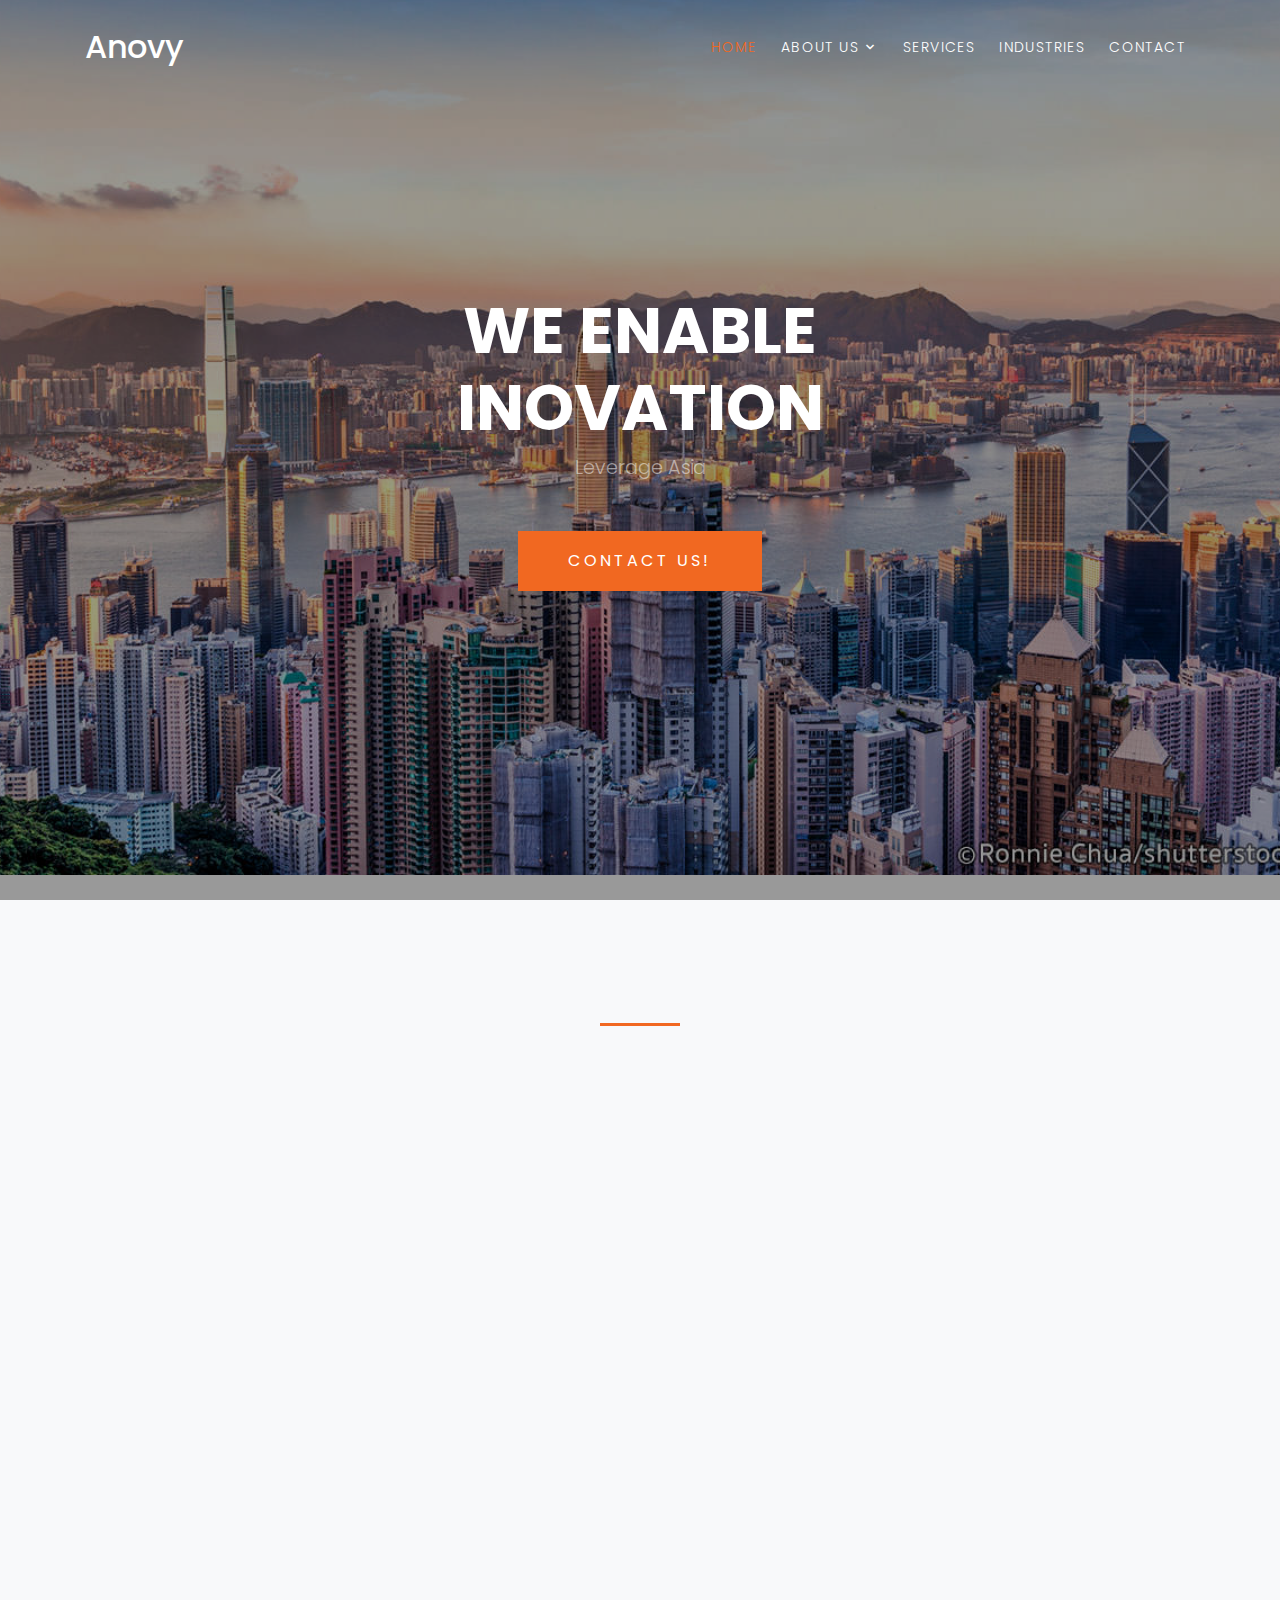
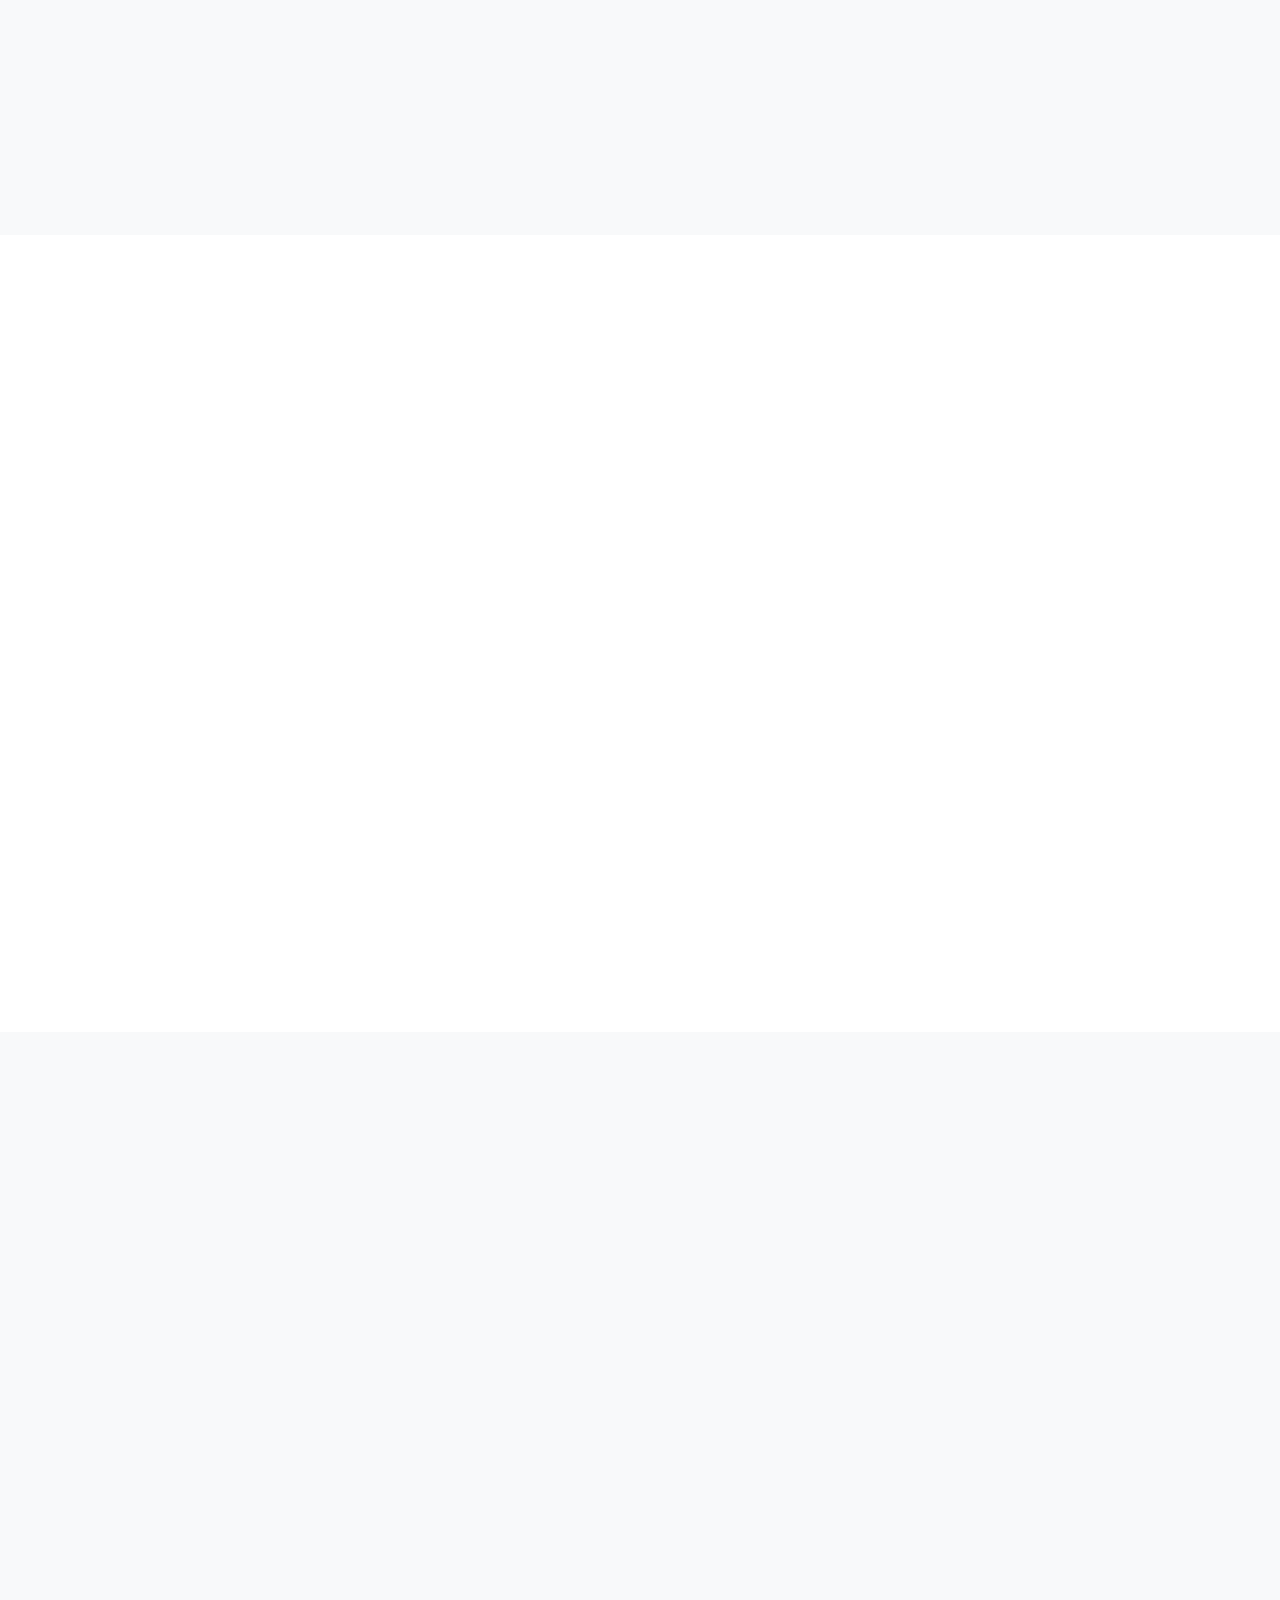
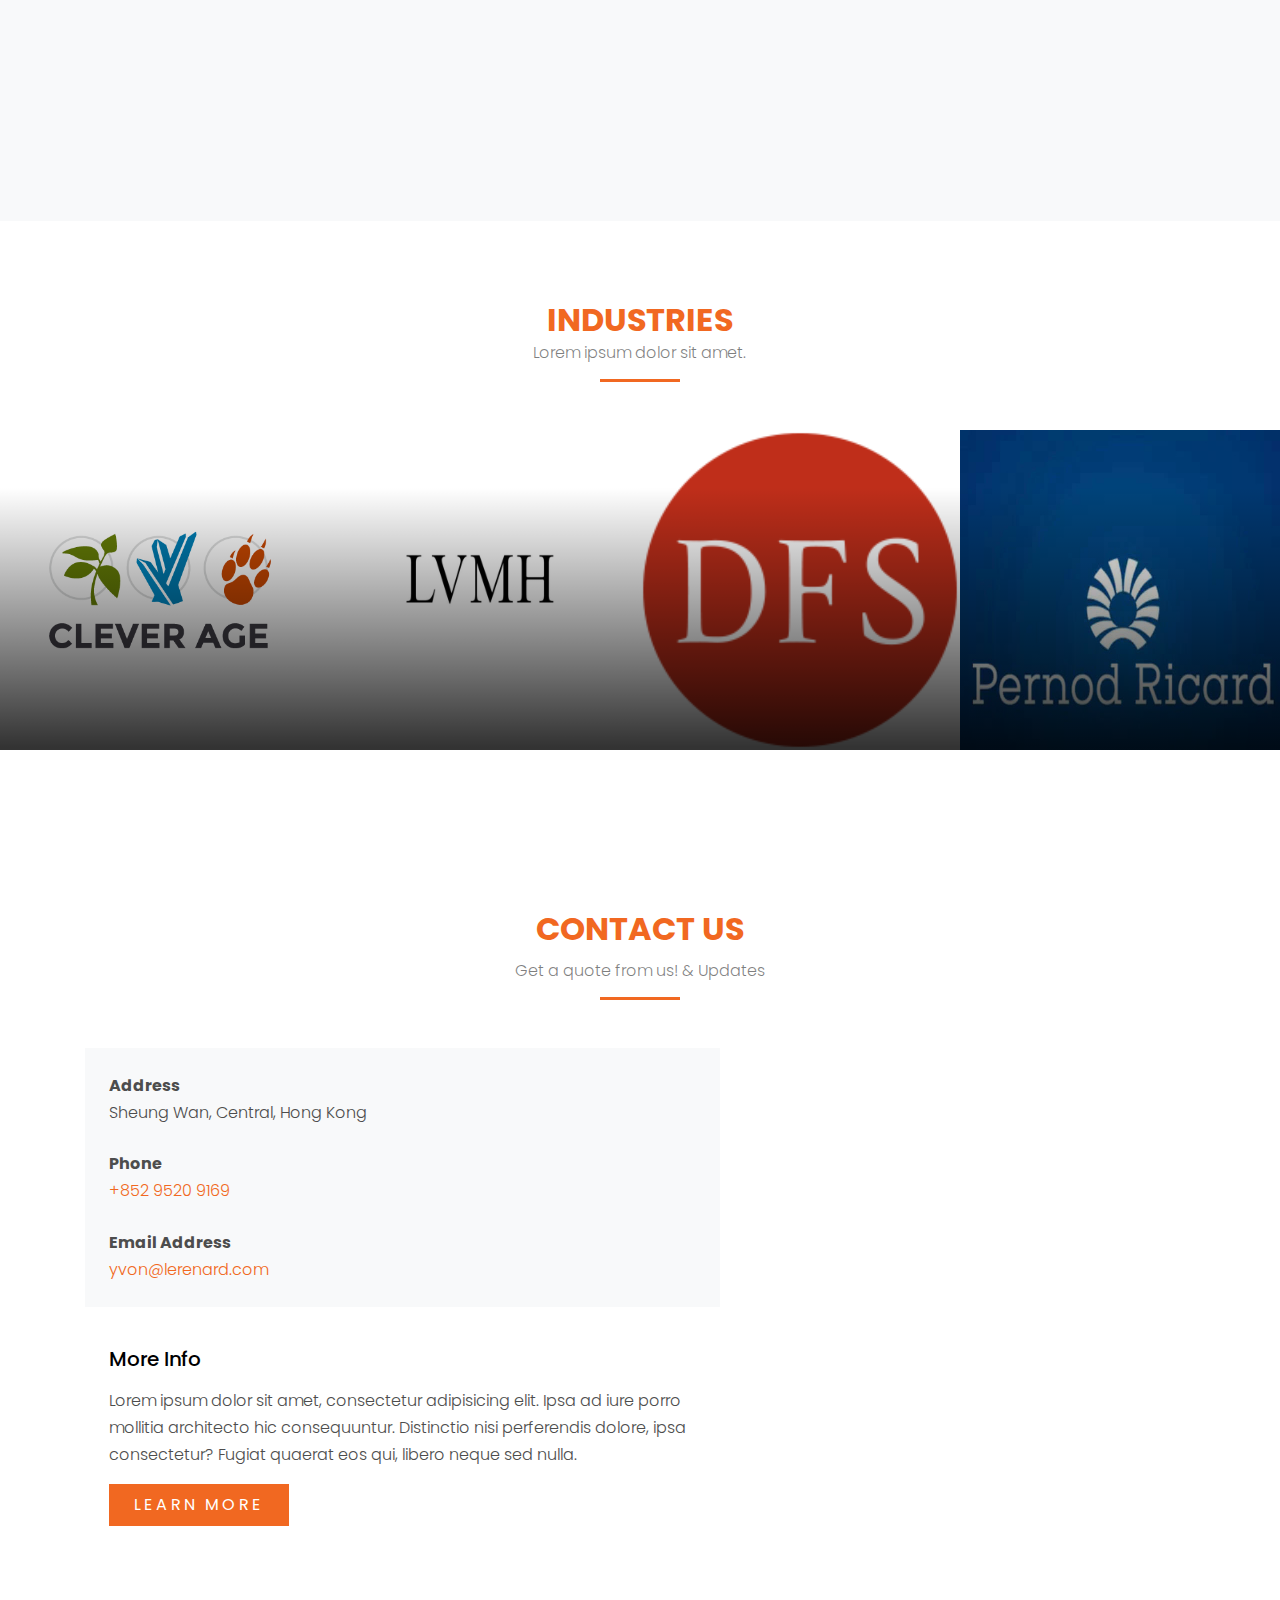
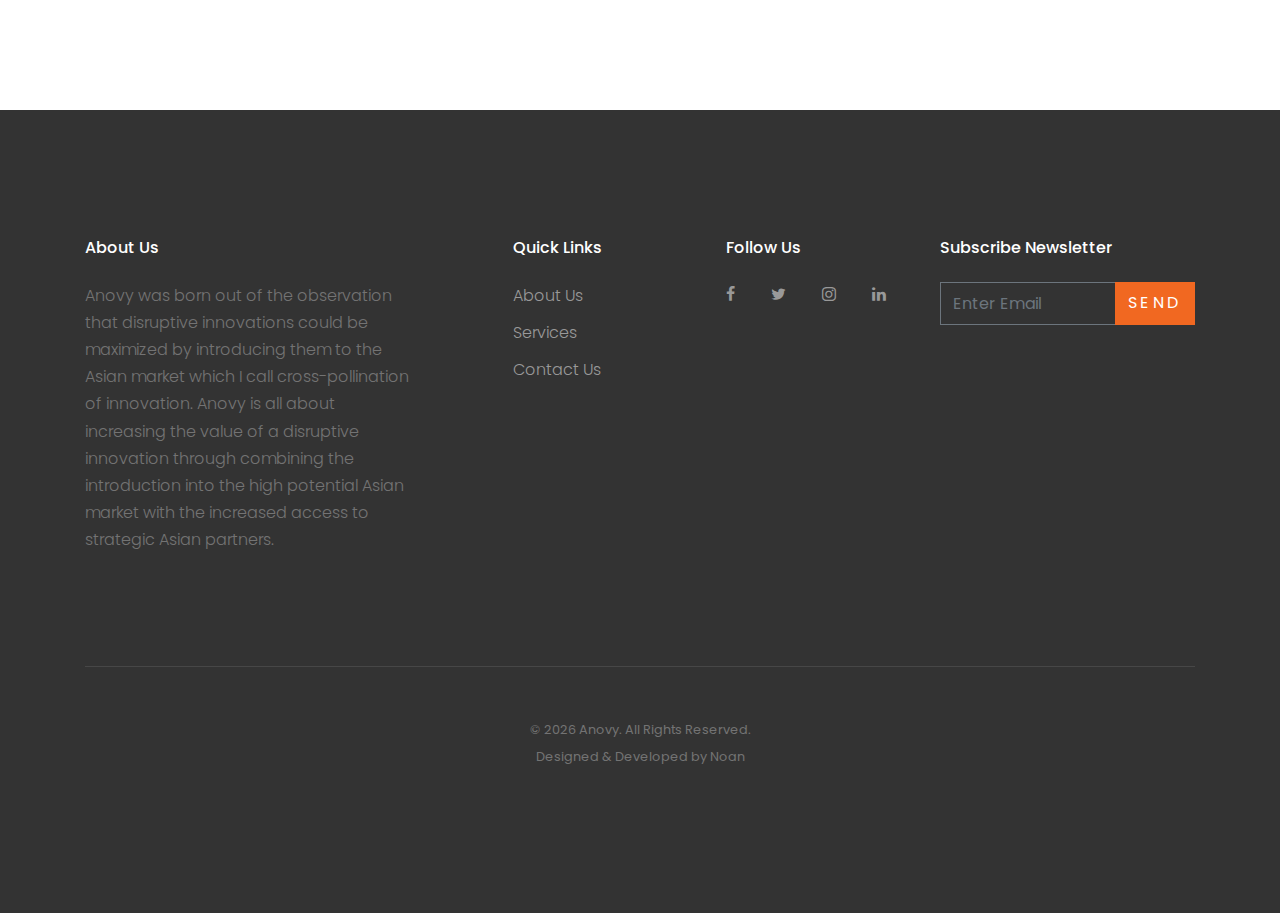
<file: old - b4 gmail.html>
<!DOCTYPE html>
<html lang="en">
  <head>
    <title>Anovy &mdash; Innovation Asia</title>
    <meta charset="utf-8">
    <meta name="viewport" content="width=device-width, initial-scale=1, shrink-to-fit=no">
    
    <meta name="description" content=" Anovy website" />
    <meta name="keywords" content=" asia, innovation, digital, e-commerce, " />
    <meta name="author" content="Noan Le Renard" />


    <link rel="stylesheet" href="https://fonts.googleapis.com/css?family=Poppins:200,300,400,700,900|Display+Playfair:200,300,400,700"> 
    <link rel="stylesheet" href="fonts/icomoon/style.css">

    <link rel="stylesheet" href="css/bootstrap.min.css">
    <link rel="stylesheet" href="css/magnific-popup.css">
    <link rel="stylesheet" href="css/jquery-ui.css">
    <link rel="stylesheet" href="css/owl.carousel.min.css">
    <link rel="stylesheet" href="css/owl.theme.default.min.css">

    <link rel="stylesheet" href="css/bootstrap-datepicker.css">

    <link rel="stylesheet" href="fonts/flaticon/font/flaticon.css">



    <link rel="stylesheet" href="css/aos.css">

    <link rel="stylesheet" href="css/style.css">
    
  </head>
  <body data-spy="scroll" data-target=".site-navbar-target" data-offset="200">
  
  <!-- <div class="site-wrap"> -->

    <div class="site-mobile-menu site-navbar-target">
      <div class="site-mobile-menu-header">
        <div class="site-mobile-menu-close mt-3">
          <span class="icon-close2 js-menu-toggle"></span>
        </div>
      </div>
      <div class="site-mobile-menu-body"></div>
    </div>
    
    <header class="site-navbar py-3 js-site-navbar site-navbar-target" role="banner" id="site-navbar">

      <div class="container">
        <div class="row align-items-center">
          
          <div class="col-11 col-xl-2 site-logo">
            <h1 class="mb-0"><a href="index.html" class="text-white h2 mb-0">Anovy</a></h1>
          </div>
          <div class="col-12 col-md-10 d-none d-xl-block">
            <nav class="site-navigation position-relative text-right" role="navigation">

              <ul class="site-menu js-clone-nav mx-auto d-none d-lg-block">
                <li><a href="#section-home" class="nav-link">Home</a></li>
                <li class="has-children">
                  <a href="#section-about" class="nav-link">About Us</a>
                  <ul class="dropdown">
                   
                    <li><a href="#section-our-team" class="nav-link">Our Investmentsm</a></li>
                  </ul>
                </li>
                <li><a href="#section-services" class="nav-link">Services</a></li>
                <li><a href="#section-industries" class="nav-link">Industries</a></li>
             
                <li><a href="#section-contact" class="nav-link">Contact</a></li>
              </ul>
            </nav>
          </div>


          <div class="d-inline-block d-xl-none ml-md-0 mr-auto py-3" style="position: relative; top: 3px;"><a href="#" class="site-menu-toggle js-menu-toggle"><span class="icon-menu h3"></span></a></div>

          </div>

        </div>
      </div>
      
      
    </header>

  

    <div class="site-blocks-cover overlay" style="background-image: url(images/hero_bg_2.jpg);" data-aos="fade" data-stellar-background-ratio="0.5" id="section-home">
      <div class="container">
        <div class="row align-items-center justify-content-center text-center">

          <div class="col-md-8" data-aos="fade-up" data-aos-delay="400">

            <h1 class="text-white font-weight-light text-uppercase font-weight-bold" data-aos="fade-up">We enable Inovation</h1>
            <p class="mb-5" data-aos="fade-up" data-aos-delay="100">Leverage Asia</p>
            <p data-aos="fade-up" data-aos-delay="200"><a href="#section-contact" class="btn btn-primary py-3 px-5 text-white">Contact us!</a></p>

          </div>
        </div>
      </div>  
    </div>  


   
        </div>
      </div>
    </div>
  

    <div class="site-section bg-light" id="section-our-team">
      <div class="container">
        <div class="row justify-content-center mb-5">
          <div class="col-md-7 text-center border-primary">
            <h2 class="font-weight-light text-primary" data-aos="fade">Our Investments</h2>
          </div>
        </div>
        <div class="row">
          <div class="col-md-6 col-lg-4 mb-5 mb-lg-0" data-aos="fade" data-aos-delay="100">
            <div class="person">
              <img src="images/person_1.png" alt="Image" class="img-fluid rounded mb-5 w-75 rounded-circle">
              <h3> Predical Science</h3>
              <p class="position text-muted">Invested in 2013</p>
              <p class="mb-4">Predical participe à la création des services innovants basés sur les données acquises en temps réels. Cela passe par la définition des indicateurs métier et la mise en place de tableaux de bord et de systèmes d’alertes pour les suivre.</p>
              <ul class="ul-social-circle">
               <!-- <li><a href="#"><span class="icon-facebook"></span></a></li>
                <li><a href="#"><span class="icon-twitter"></span></a></li>
                <li><a href="#"><span class="icon-linkedin"></span></a></li> -->
                <li><a href="https://www.predical-science.com/"><span class="icon-edge"></span></a></li>
              </ul>
            </div>
          </div>
          <div class="col-md-6 col-lg-4 mb-5 mb-lg-0" data-aos="fade" data-aos-delay="200">
            <div class="person">
              <img src="images/person_2.jpg" alt="Image" class="img-fluid rounded mb-5 w-75 rounded-circle">
              <h3>Guardtime</h3>
              <p class="position text-muted">Invested in 2015</p>
              <p class="mb-4">Guardtime Research, with deep roots in academia, is devoted to building breakthrough technologies and applications in cryptography and computer sciences. With over 40 patents granted since 2007 and more pending, we have a proven track record in transforming foundational research into practical solutions.</p>
              <ul class="ul-social-circle">
                <li><a href="https://guardtime.com/"><span class="icon-edge"></span></a></li>
              </ul>
            </div>
          </div>
          <div class="col-md-6 col-lg-4 mb-5 mb-lg-0" data-aos="fade" data-aos-delay="300">
            <div class="person">
              <img src="images/person_4.jpg" alt="Image" class="img-fluid rounded mb-5 w-75 rounded-circle">
              <h3>Squadrone-system</h3>
              <p class="position text-muted">Invested in 2016</p>
              <p class="mb-4">We are experts in embedded intelligence, optimized mecanics and electronics, and radically easy to use mobile apps, making drones accessible to all.</p>
              <ul class="ul-social-circle">
                <li><a href="https://squadrone-system.com"><span class="icon-edge"></span></a></li>
              </ul>
            </div>
          </div>
        </div>
      </div>
    </div>

    
    <div class="site-section bg-white" id="section-about">
        <div class="container">
          <div class="row mb-5">
            
            <div class="col-md-5 ml-auto mb-5 order-md-2" data-aos="fade-up" data-aos-delay="100">
              <img src="images/img_3.jpg" alt="Image" class="img-fluid rounded">
            </div>
            <div class="col-md-6 order-md-1" data-aos="fade-up">
              <div class="text-left pb-1 border-primary mb-4">
                <h2 class="text-primary">About Us</h2>
              </div>
              <p>Yvon Le Renard, Co-Founder and CEO, Anovy Limited has spent 18 years in the High-Tech (ICT) industry in Asia. He has held Senior Leadership positions at some of the most well-known corporations in the industry, such as Motorola, Nortel Networks and Alcatel-Lucent, where he has developed, introduced, and managed cutting edge technologies in the areas of Mobile, Cloud, and Smart Grid. </p>
              <p class="mb-5">He graduated as a Computer Science engineer in Paris, complemented by a Dual MBA with Kellogg School of Management (US) and HKUST (Hong Kong). In 2010, Yvon decided to invest in his first company, a cloud computing security start-up, before setting up his own company “Anovy Limited” in 2012 based in Hong Kong.</p>
              
              <ul class="ul-check list-unstyled success">
                <li>Digital Marketing/Strategy</li>
                <li>E-commerce</li>
                <li>Entrepreneurship & start ups </li>
              </ul>
              
            </div>
            
          </div>
        </div>
      </div>
    


    <div class="site-section bg-light" id="section-services">
      <div class="container">
        <div class="row justify-content-center mb-5" data-aos="fade-up">
          <div class="col-md-7 text-center border-primary">
            <h2 class="mb-0 text-primary">Our Services</h2>
            <p class="color-black-opacity-5">Expand into Asia.</p>
          </div>
        </div>
        <div class="row align-items-stretch">
          <div class="col-md-6 col-lg-4 mb-4 mb-lg-4" data-aos="fade-up">
            <div class="unit-4 d-flex">
              <div class="unit-4-icon mr-4"><span class="text-primary flaticon-plane"></span></div>
              <div>
                <h3>Accelerate your international development</h3>
                <p>Technical and commercial contract negotiation with shortlisted partners
                  <br>Project Implementation and Operations management
                  <br>HR recruitment
                </p>
                <p><a href="#">Learn More</a></p>
              </div>
            </div>
          </div> 
          <div class="col-md-6 col-lg-4 mb-4 mb-lg-4" data-aos="fade-up" data-aos-delay="100">
            <div class="unit-4 d-flex">
              <div class="unit-4-icon mr-4"><span class="text-primary flaticon-boat-ship"></span></div>
              <div>
                <h3>Search for licensing partners</h3>
                <p>Technology/Innovation sourcing</p>
                <p><a href="#">Learn More</a></p>
              </div>
            </div>
            <div class="col-md-6 col-lg-4 mb-4 mb-lg-4" data-aos="fade-up" data-aos-delay="200">
          
            </div>
          </div>


          <div class="col-md-6 col-lg-4 mb-4 mb-lg-4" data-aos="fade-up" data-aos-delay="300">
            <div class="unit-4 d-flex">
              <div class="unit-4-icon mr-4"><span class="text-primary flaticon-warehouse"></span></div>
              <div>
                <h3>Raising Funds </h3>
                <p>Anovy can help you to identify and put you into contact with financial partners</p>
                <p><a href="#">Learn More</a></p>
              </div>
            </div>
          </div>
          <div class="col-md-6 col-lg-4 mb-4 mb-lg-4" data-aos="fade-up" data-aos-delay="400">
            <div class="unit-4 d-flex">
              <div class="unit-4-icon mr-4"><span class="text-primary flaticon-wooden"></span></div>
              <div>
                <h3>Studies</h3>
                <p>Conduct feasibility study (Market, Distribution, Competition, Licensing practices, Risks..)</p>
                <p><a href="#">Learn More</a></p>
              </div>
            </div>
          </div>
          <div class="col-md-6 col-lg-4 mb-4 mb-lg-4" data-aos="fade-up" data-aos-delay="500">
            <div class="unit-4 d-flex">
              <div class="unit-4-icon mr-4"><span class="text-primary flaticon-worldwide"></span></div>
              <div>
                <h3>Project </h3>
                <p> Execution management <br>
                  Partner and operations management
                </p>
                <p><a href="#">Learn More</a></p>
              </div>
            </div>
          </div>

        </div>
      </div>
    </div>

    

    <div class="site-section block-13" id="section-industries">

      <div class="container">
        <div class="row justify-content-center mb-5">
          <div class="col-md-7 text-center border-primary">
            <h2 class="mb-0 text-primary">Industries</h2>
            <p class="color-black-opacity-5">Lorem ipsum dolor sit amet.</p>
          </div>
        </div>
      </div>

      <div class="owl-carousel nonloop-block-13">
        <div>
          <a href="#" class="unit-1 text-center">
            <img src="images/img_1.png" alt="Image" class="img-fluid">
            <div class="unit-1-text">
              <h3 class="unit-1-heading">Storage</h3>
            </div>
          </a>
        </div>

        <div>
          <a href="#" class="unit-1 text-center">
            <img src="images/img_2.jpg" alt="Image" class="img-fluid">
            <div class="unit-1-text">
              <h3 class="unit-1-heading">Luxe</h3>
            </div>
          </a>
        </div>

        <div>
          <a href="#" class="unit-1 text-center">
            <img src="images/img_3.png" alt="Image" class="img-fluid">
            <div class="unit-1-text">
              <h3 class="unit-1-heading">Duty Free</h3>
            </div>
          </a>
        </div>

        <div>
          <a href="#" class="unit-1 text-center">
            <img src="images/img_4.jpg" alt="Image" class="img-fluid">
            <div class="unit-1-text">
              <h3 class="unit-1-heading">Alcool</h3>
            </div>
          </a>
        </div>
<!-- 
        <div>
          <a href="#" class="unit-1 text-center">
            <img src="images/img_5.jpg" alt="Image" class="img-fluid">
            <div class="unit-1-text">
              <h3 class="unit-1-heading">Ware Housing</h3>
            </div>
          </a>
        </div> -->


      </div>
    </div>


   
  
    

    <div class="site-section bg-white" id="section-contact">
      <div class="container">
        <div class="row justify-content-center mb-5">
          <div class="col-md-7 text-center border-primary">
            <h2 class="font-weight-light text-primary">Contact Us</h2>
            <p class="color-black-opacity-5">Get a quote from us! &amp; Updates</p>
          </div>
        </div>
        <div class="row">
          <div class="col-md-7 mb-5">

            

          
            
            <div class="p-4 mb-3 bg-light">
              <p class="mb-0 font-weight-bold">Address</p>
              <p class="mb-4">Sheung Wan, Central, Hong Kong </p>

              <p class="mb-0 font-weight-bold">Phone</p>
              <p class="mb-4"><a href="#">+852 9520 9169</a></p>

              <p class="mb-0 font-weight-bold">Email Address</p>
              <p class="mb-0"><a href="#">yvon@lerenard.com</a></p>

            </div>
            
            <div class="p-4 mb-3 bg-white">
              <h3 class="h5 text-black mb-3">More Info</h3>
              <p>Lorem ipsum dolor sit amet, consectetur adipisicing elit. Ipsa ad iure porro mollitia architecto hic consequuntur. Distinctio nisi perferendis dolore, ipsa consectetur? Fugiat quaerat eos qui, libero neque sed nulla.</p>
              <p><a href="#" class="btn btn-primary px-4 py-2 text-white">Learn More</a></p>
            </div>

          </div>
        </div>
      </div>
    </div>
  
    
    <footer class="site-footer">
      <div class="container bg-">
        <div class="row">
          <div class="col-md-9">
            <div class="row">
              <div class="col-md-5 mr-auto">
                <h2 class="footer-heading mb-4" >About Us</h2>
                <p>Anovy was born out of the observation that disruptive innovations could be maximized by introducing them to the Asian market which I call cross-pollination of innovation. Anovy is all about increasing the value of a disruptive innovation through combining the introduction into the high potential Asian market with the increased access to strategic Asian partners.</p>
              </div>
              
              <div class="col-md-3">
                <h2 class="footer-heading mb-4">Quick Links</h2>
                <ul class="list-unstyled">
                  <li><a href="#">About Us</a></li>
                  <li><a href="#">Services</a></li>
                
                  <li><a href="#">Contact Us</a></li>
                </ul>
              </div>
              <div class="col-md-3">
                <h2 class="footer-heading mb-4">Follow Us</h2>
                <a href="#" class="pl-0 pr-3"><span class="icon-facebook"></span></a>
                <a href="#" class="pl-3 pr-3"><span class="icon-twitter"></span></a>
                <a href="#" class="pl-3 pr-3"><span class="icon-instagram"></span></a>
                <a href="#" class="pl-3 pr-3"><span class="icon-linkedin"></span></a>
              </div>
            </div>
          </div>
          <div class="col-md-3">
            <h2 class="footer-heading mb-4">Subscribe Newsletter</h2>
            <form action="#" method="post">
              <div class="input-group mb-3">
                <input type="text" class="form-control border-secondary text-white bg-transparent" placeholder="Enter Email" aria-label="Enter Email" aria-describedby="button-addon2">
                <div class="input-group-append">
                  <button class="btn btn-primary text-white" type="button" id="button-addon2">Send</button>
                </div>
              </div>
            </form>
          </div>
        </div>
        <div class="row pt-5 mt-5 text-center">
          <div class="col-md-12">
            <div class="border-top pt-5">
              <p>
              <small class="block">&copy; <script>document.write(new Date().getFullYear());</script> Anovy. All Rights Reserved. <br> Designed &amp; Developed by Noan</small> 
              </p>
            </div>
          </div>
          
        </div>
      </div>
    </footer>
  <!-- </div> -->

  <script src="js/jquery-3.3.1.min.js"></script>
  <script src="js/jquery-migrate-3.0.1.min.js"></script>
  <script src="js/jquery-ui.js"></script>
  <script src="js/jquery.easing.1.3.js"></script>
  <script src="js/popper.min.js"></script>
  <script src="js/bootstrap.min.js"></script>
  <script src="js/owl.carousel.min.js"></script>
  <script src="js/jquery.stellar.min.js"></script>
  <script src="js/jquery.countdown.min.js"></script>
  <script src="js/jquery.magnific-popup.min.js"></script>
  <script src="js/bootstrap-datepicker.min.js"></script>
  <script src="js/aos.js"></script>

  <script src="js/main.js"></script>
    
  </body>
</html>
</file>
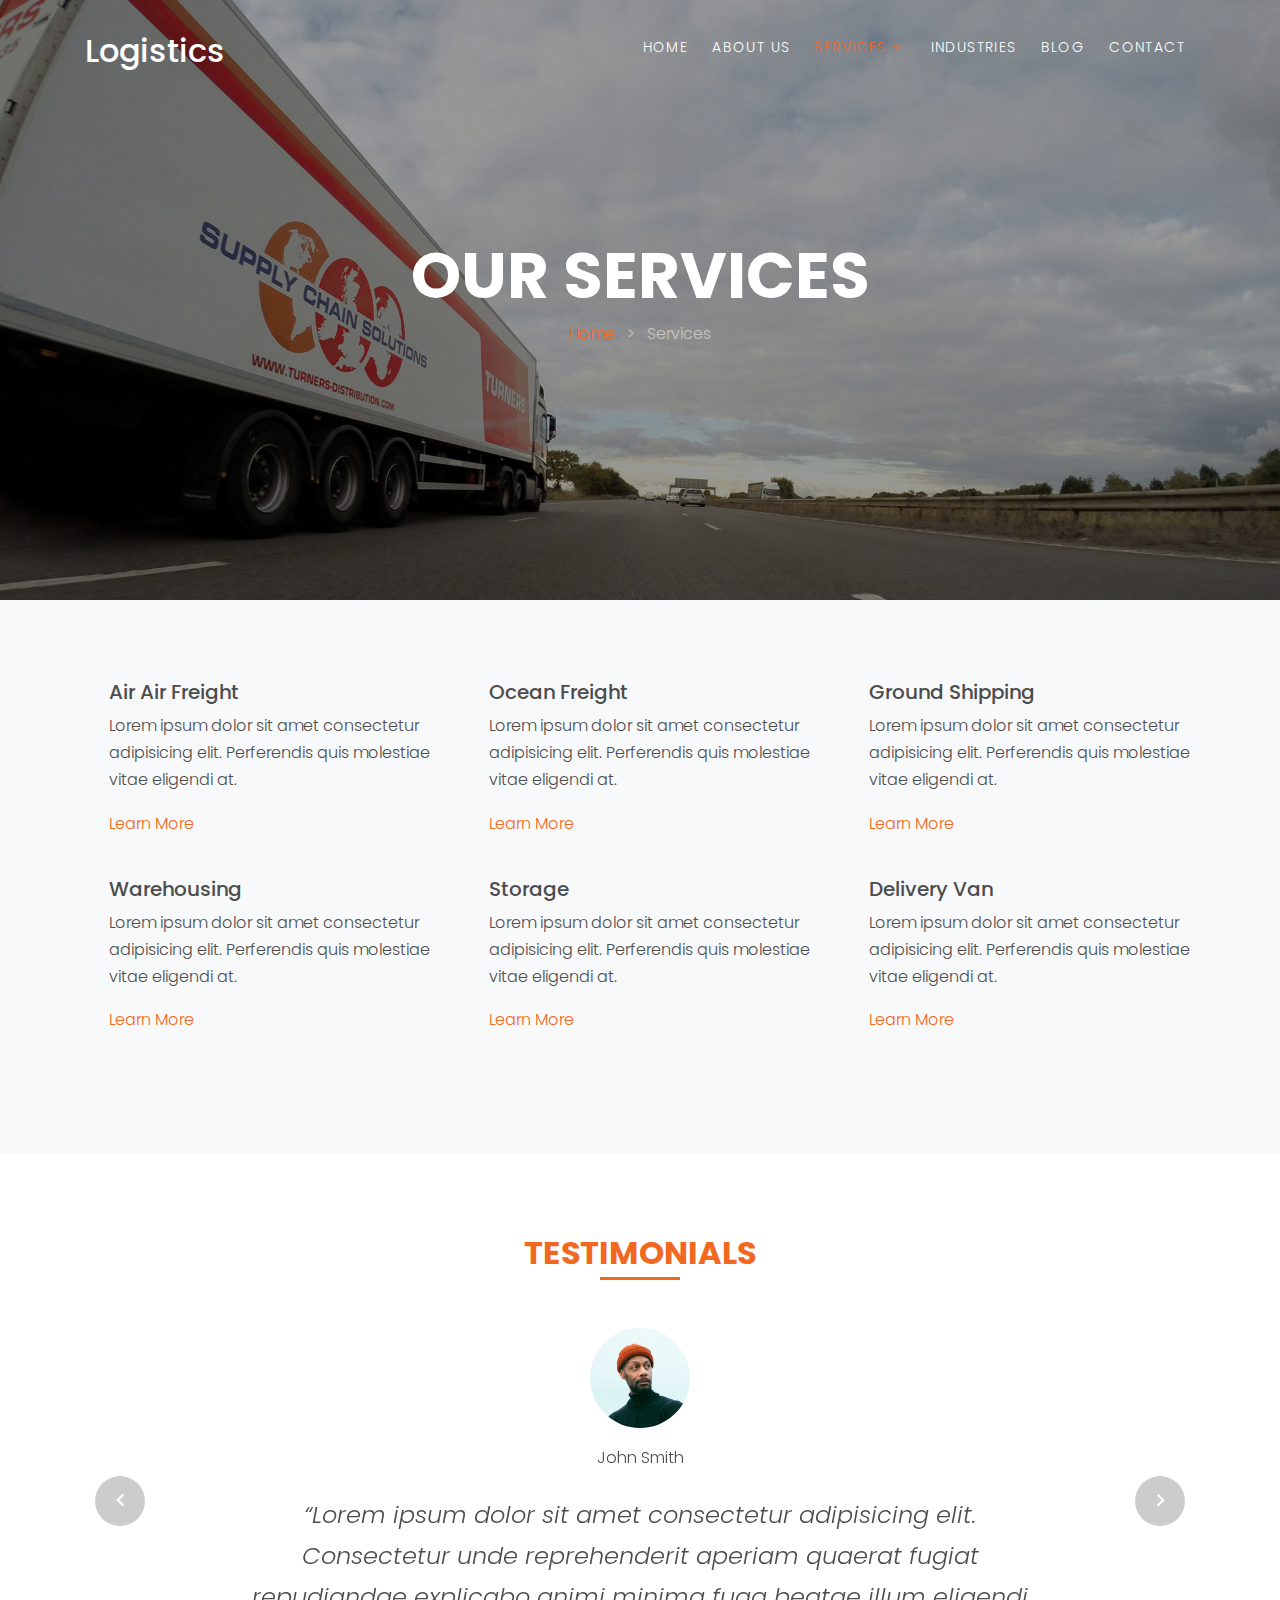
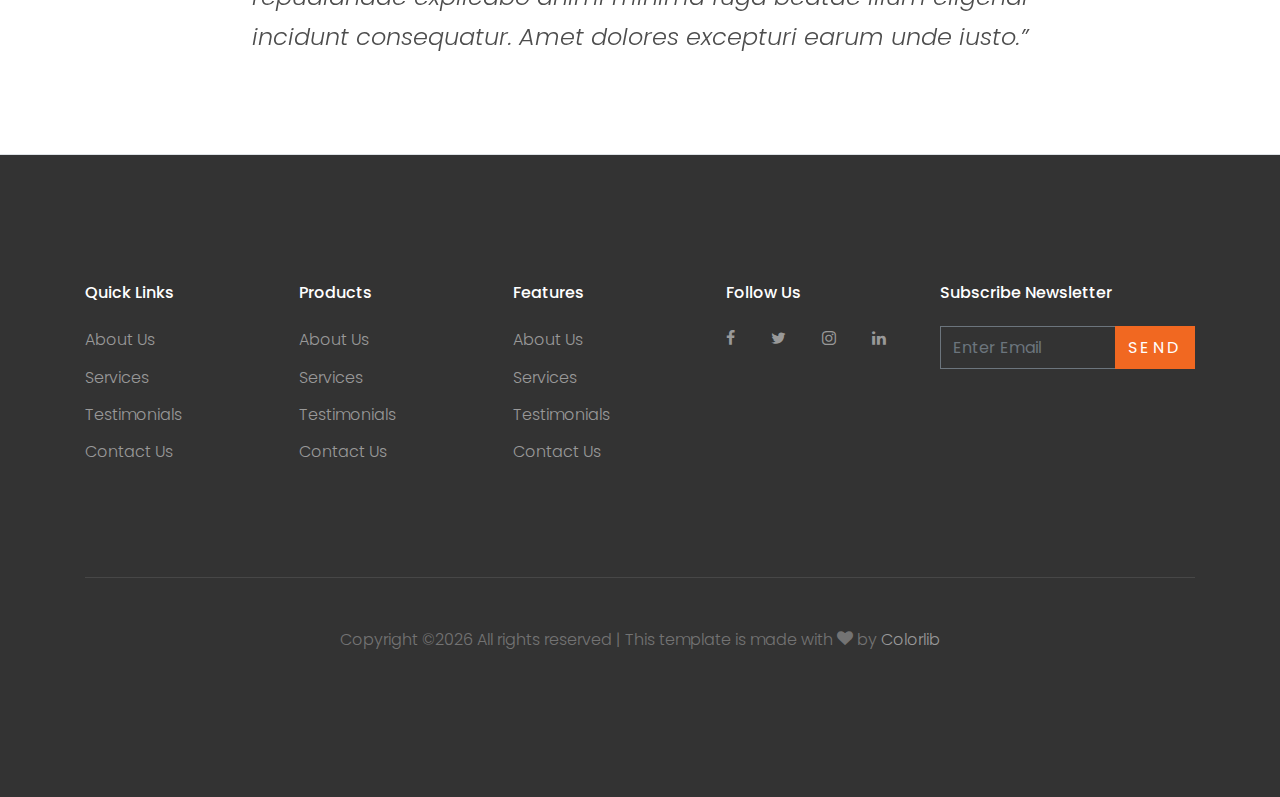
<file: services.html>
<!DOCTYPE html>
<html lang="en">
  <head>
    <title>Logistics &mdash; Colorlib Website Template</title>
    <meta charset="utf-8">
    <meta name="viewport" content="width=device-width, initial-scale=1, shrink-to-fit=no">

    <link rel="stylesheet" href="https://fonts.googleapis.com/css?family=Poppins:200,300,400,700,900|Display+Playfair:200,300,400,700"> 
    <link rel="stylesheet" href="fonts/icomoon/style.css">

    <link rel="stylesheet" href="css/bootstrap.min.css">
    <link rel="stylesheet" href="css/magnific-popup.css">
    <link rel="stylesheet" href="css/jquery-ui.css">
    <link rel="stylesheet" href="css/owl.carousel.min.css">
    <link rel="stylesheet" href="css/owl.theme.default.min.css">

    <link rel="stylesheet" href="css/bootstrap-datepicker.css">

    <link rel="stylesheet" href="fonts/flaticon/font/flaticon.css">



    <link rel="stylesheet" href="css/aos.css">

    <link rel="stylesheet" href="css/style.css">
    
  </head>
  <body>
  
  <!-- <div class="site-wrap"> -->

    <div class="site-mobile-menu">
      <div class="site-mobile-menu-header">
        <div class="site-mobile-menu-close mt-3">
          <span class="icon-close2 js-menu-toggle"></span>
        </div>
      </div>
      <div class="site-mobile-menu-body"></div>
    </div>
    
    <header class="site-navbar py-3" role="banner">

      <div class="container">
        <div class="row align-items-center">
          
          <div class="col-11 col-xl-2">
            <h1 class="mb-0"><a href="index.html" class="text-white h2 mb-0">Logistics</a></h1>
          </div>
          <div class="col-12 col-md-10 d-none d-xl-block">
            <nav class="site-navigation position-relative text-right" role="navigation">

              <ul class="site-menu js-clone-nav mx-auto d-none d-lg-block">
                <li><a href="index.html">Home</a></li>
                <li><a href="about.html">About Us</a></li>
                <li class="has-children active">
                  <a href="services.html">Services</a>
                  <ul class="dropdown">
                    <li><a href="#">Air Freight</a></li>
                    <li><a href="#">Ocean Freight</a></li>
                    <li><a href="#">Ground Shipping</a></li>
                    <li><a href="#">Warehousing</a></li>
                    <li><a href="#">Storage</a></li>
                  </ul>
                </li>
                <li><a href="industries.html">Industries</a></li>
                <li><a href="blog.html">Blog</a></li>
                <li><a href="contact.html">Contact</a></li>
              </ul>
            </nav>
          </div>


          <div class="d-inline-block d-xl-none ml-md-0 mr-auto py-3" style="position: relative; top: 3px;"><a href="#" class="site-menu-toggle js-menu-toggle text-white"><span class="icon-menu h3"></span></a></div>

          </div>

        </div>
      </div>
      
    </header>

  

    <div class="site-blocks-cover inner-page-cover overlay" style="background-image: url(images/hero_bg_1.jpg);" data-aos="fade" data-stellar-background-ratio="0.5">
      <div class="container">
        <div class="row align-items-center justify-content-center text-center">

          <div class="col-md-8" data-aos="fade-up" data-aos-delay="400">
            <h1 class="text-white font-weight-light text-uppercase font-weight-bold">Our Services</h1>
            <p class="breadcrumb-custom"><a href="index.html">Home</a> <span class="mx-2">&gt;</span> <span>Services</span></p>
          </div>
        </div>
      </div>
    </div>  

    

    <div class="site-section bg-light">
      <div class="container">
        <div class="row align-items-stretch">
          <div class="col-md-6 col-lg-4 mb-4 mb-lg-4">
            <div class="unit-4 d-flex">
              <div class="unit-4-icon mr-4"><span class="text-primary flaticon-travel"></span></div>
              <div>
                <h3>Air Air Freight</h3>
                <p>Lorem ipsum dolor sit amet consectetur adipisicing elit. Perferendis quis molestiae vitae eligendi at.</p>
                <p><a href="#">Learn More</a></p>
              </div>
            </div>
          </div>
          <div class="col-md-6 col-lg-4 mb-4 mb-lg-4">
            <div class="unit-4 d-flex">
              <div class="unit-4-icon mr-4"><span class="text-primary flaticon-sea-ship-with-containers"></span></div>
              <div>
                <h3>Ocean Freight</h3>
                <p>Lorem ipsum dolor sit amet consectetur adipisicing elit. Perferendis quis molestiae vitae eligendi at.</p>
                <p><a href="#">Learn More</a></p>
              </div>
            </div>
          </div>
          <div class="col-md-6 col-lg-4 mb-4 mb-lg-4">
            <div class="unit-4 d-flex">
              <div class="unit-4-icon mr-4"><span class="text-primary flaticon-frontal-truck"></span></div>
              <div>
                <h3>Ground Shipping</h3>
                <p>Lorem ipsum dolor sit amet consectetur adipisicing elit. Perferendis quis molestiae vitae eligendi at.</p>
                <p><a href="#">Learn More</a></p>
              </div>
            </div>
          </div>


          <div class="col-md-6 col-lg-4 mb-4 mb-lg-4">
            <div class="unit-4 d-flex">
              <div class="unit-4-icon mr-4"><span class="text-primary flaticon-barn"></span></div>
              <div>
                <h3>Warehousing</h3>
                <p>Lorem ipsum dolor sit amet consectetur adipisicing elit. Perferendis quis molestiae vitae eligendi at.</p>
                <p><a href="#">Learn More</a></p>
              </div>
            </div>
          </div>
          <div class="col-md-6 col-lg-4 mb-4 mb-lg-4">
            <div class="unit-4 d-flex">
              <div class="unit-4-icon mr-4"><span class="text-primary flaticon-platform"></span></div>
              <div>
                <h3>Storage</h3>
                <p>Lorem ipsum dolor sit amet consectetur adipisicing elit. Perferendis quis molestiae vitae eligendi at.</p>
                <p><a href="#">Learn More</a></p>
              </div>
            </div>
          </div>
          <div class="col-md-6 col-lg-4 mb-4 mb-lg-4">
            <div class="unit-4 d-flex">
              <div class="unit-4-icon mr-4"><span class="text-primary flaticon-car"></span></div>
              <div>
                <h3>Delivery Van</h3>
                <p>Lorem ipsum dolor sit amet consectetur adipisicing elit. Perferendis quis molestiae vitae eligendi at.</p>
                <p><a href="#">Learn More</a></p>
              </div>
            </div>
          </div>

        </div>
      </div>
    </div>
    
    <div class="site-section border-bottom">
      <div class="container">

        <div class="row justify-content-center mb-5">
          <div class="col-md-7 text-center border-primary">
            <h2 class="font-weight-light text-primary">Testimonials</h2>
          </div>
        </div>

        <div class="slide-one-item home-slider owl-carousel">
          <div>
            <div class="testimonial">
              <figure class="mb-4">
                <img src="images/person_3.jpg" alt="Image" class="img-fluid mb-3">
                <p>John Smith</p>
              </figure>
              <blockquote>
                <p>&ldquo;Lorem ipsum dolor sit amet consectetur adipisicing elit. Consectetur unde reprehenderit aperiam quaerat fugiat repudiandae explicabo animi minima fuga beatae illum eligendi incidunt consequatur. Amet dolores excepturi earum unde iusto.&rdquo;</p>
              </blockquote>
            </div>
          </div>
          <div>
            <div class="testimonial">
              <figure class="mb-4">
                <img src="images/person_2.jpg" alt="Image" class="img-fluid mb-3">
                <p>Christine Aguilar</p>
              </figure>
              <blockquote>
                <p>&ldquo;Lorem ipsum dolor sit amet consectetur adipisicing elit. Consectetur unde reprehenderit aperiam quaerat fugiat repudiandae explicabo animi minima fuga beatae illum eligendi incidunt consequatur. Amet dolores excepturi earum unde iusto.&rdquo;</p>
              </blockquote>
            </div>
          </div>

          <div>
            <div class="testimonial">
              <figure class="mb-4">
                <img src="images/person_4.jpg" alt="Image" class="img-fluid mb-3">
                <p>Robert Spears</p>
              </figure>
              <blockquote>
                <p>&ldquo;Lorem ipsum dolor sit amet consectetur adipisicing elit. Consectetur unde reprehenderit aperiam quaerat fugiat repudiandae explicabo animi minima fuga beatae illum eligendi incidunt consequatur. Amet dolores excepturi earum unde iusto.&rdquo;</p>
              </blockquote>
            </div>
          </div>

          <div>
            <div class="testimonial">
              <figure class="mb-4">
                <img src="images/person_5.jpg" alt="Image" class="img-fluid mb-3">
                <p>Bruce Rogers</p>
              </figure>
              <blockquote>
                <p>&ldquo;Lorem ipsum dolor sit amet consectetur adipisicing elit. Consectetur unde reprehenderit aperiam quaerat fugiat repudiandae explicabo animi minima fuga beatae illum eligendi incidunt consequatur. Amet dolores excepturi earum unde iusto.&rdquo;</p>
              </blockquote>
            </div>
          </div>

        </div>
      </div>
    </div>

    
    
    <footer class="site-footer">
      <div class="container">
        <div class="row">
          <div class="col-md-9">
            <div class="row">
              <div class="col-md-3">
                <h2 class="footer-heading mb-4">Quick Links</h2>
                <ul class="list-unstyled">
                  <li><a href="#">About Us</a></li>
                  <li><a href="#">Services</a></li>
                  <li><a href="#">Testimonials</a></li>
                  <li><a href="#">Contact Us</a></li>
                </ul>
              </div>
              <div class="col-md-3">
                <h2 class="footer-heading mb-4">Products</h2>
                <ul class="list-unstyled">
                  <li><a href="#">About Us</a></li>
                  <li><a href="#">Services</a></li>
                  <li><a href="#">Testimonials</a></li>
                  <li><a href="#">Contact Us</a></li>
                </ul>
              </div>
              <div class="col-md-3">
                <h2 class="footer-heading mb-4">Features</h2>
                <ul class="list-unstyled">
                  <li><a href="#">About Us</a></li>
                  <li><a href="#">Services</a></li>
                  <li><a href="#">Testimonials</a></li>
                  <li><a href="#">Contact Us</a></li>
                </ul>
              </div>
              <div class="col-md-3">
                <h2 class="footer-heading mb-4">Follow Us</h2>
                <a href="#" class="pl-0 pr-3"><span class="icon-facebook"></span></a>
                <a href="#" class="pl-3 pr-3"><span class="icon-twitter"></span></a>
                <a href="#" class="pl-3 pr-3"><span class="icon-instagram"></span></a>
                <a href="#" class="pl-3 pr-3"><span class="icon-linkedin"></span></a>
              </div>
            </div>
          </div>
          <div class="col-md-3">
            <h2 class="footer-heading mb-4">Subscribe Newsletter</h2>
            <form action="#" method="post">
              <div class="input-group mb-3">
                <input type="text" class="form-control border-secondary text-white bg-transparent" placeholder="Enter Email" aria-label="Enter Email" aria-describedby="button-addon2">
                <div class="input-group-append">
                  <button class="btn btn-primary text-white" type="button" id="button-addon2">Send</button>
                </div>
              </div>
            </form>
          </div>
        </div>
        <div class="row pt-5 mt-5 text-center">
          <div class="col-md-12">
            <div class="border-top pt-5">
            <p>
            <!-- Link back to Colorlib can't be removed. Template is licensed under CC BY 3.0. -->
            Copyright &copy;<script>document.write(new Date().getFullYear());</script> All rights reserved | This template is made with <i class="icon-heart" aria-hidden="true"></i> by <a href="https://colorlib.com" target="_blank" >Colorlib</a>
            <!-- Link back to Colorlib can't be removed. Template is licensed under CC BY 3.0. -->
            </p>
            </div>
          </div>
          
        </div>
      </div>
    </footer>
  <!-- </div> -->

  <script src="js/jquery-3.3.1.min.js"></script>
  <script src="js/jquery-migrate-3.0.1.min.js"></script>
  <script src="js/jquery-ui.js"></script>
  <script src="js/popper.min.js"></script>
  <script src="js/bootstrap.min.js"></script>
  <script src="js/owl.carousel.min.js"></script>
  <script src="js/jquery.stellar.min.js"></script>
  <script src="js/jquery.countdown.min.js"></script>
  <script src="js/jquery.magnific-popup.min.js"></script>
  <script src="js/bootstrap-datepicker.min.js"></script>
  <script src="js/aos.js"></script>

  <script src="js/main.js"></script>
    
  </body>
</html>
</file>
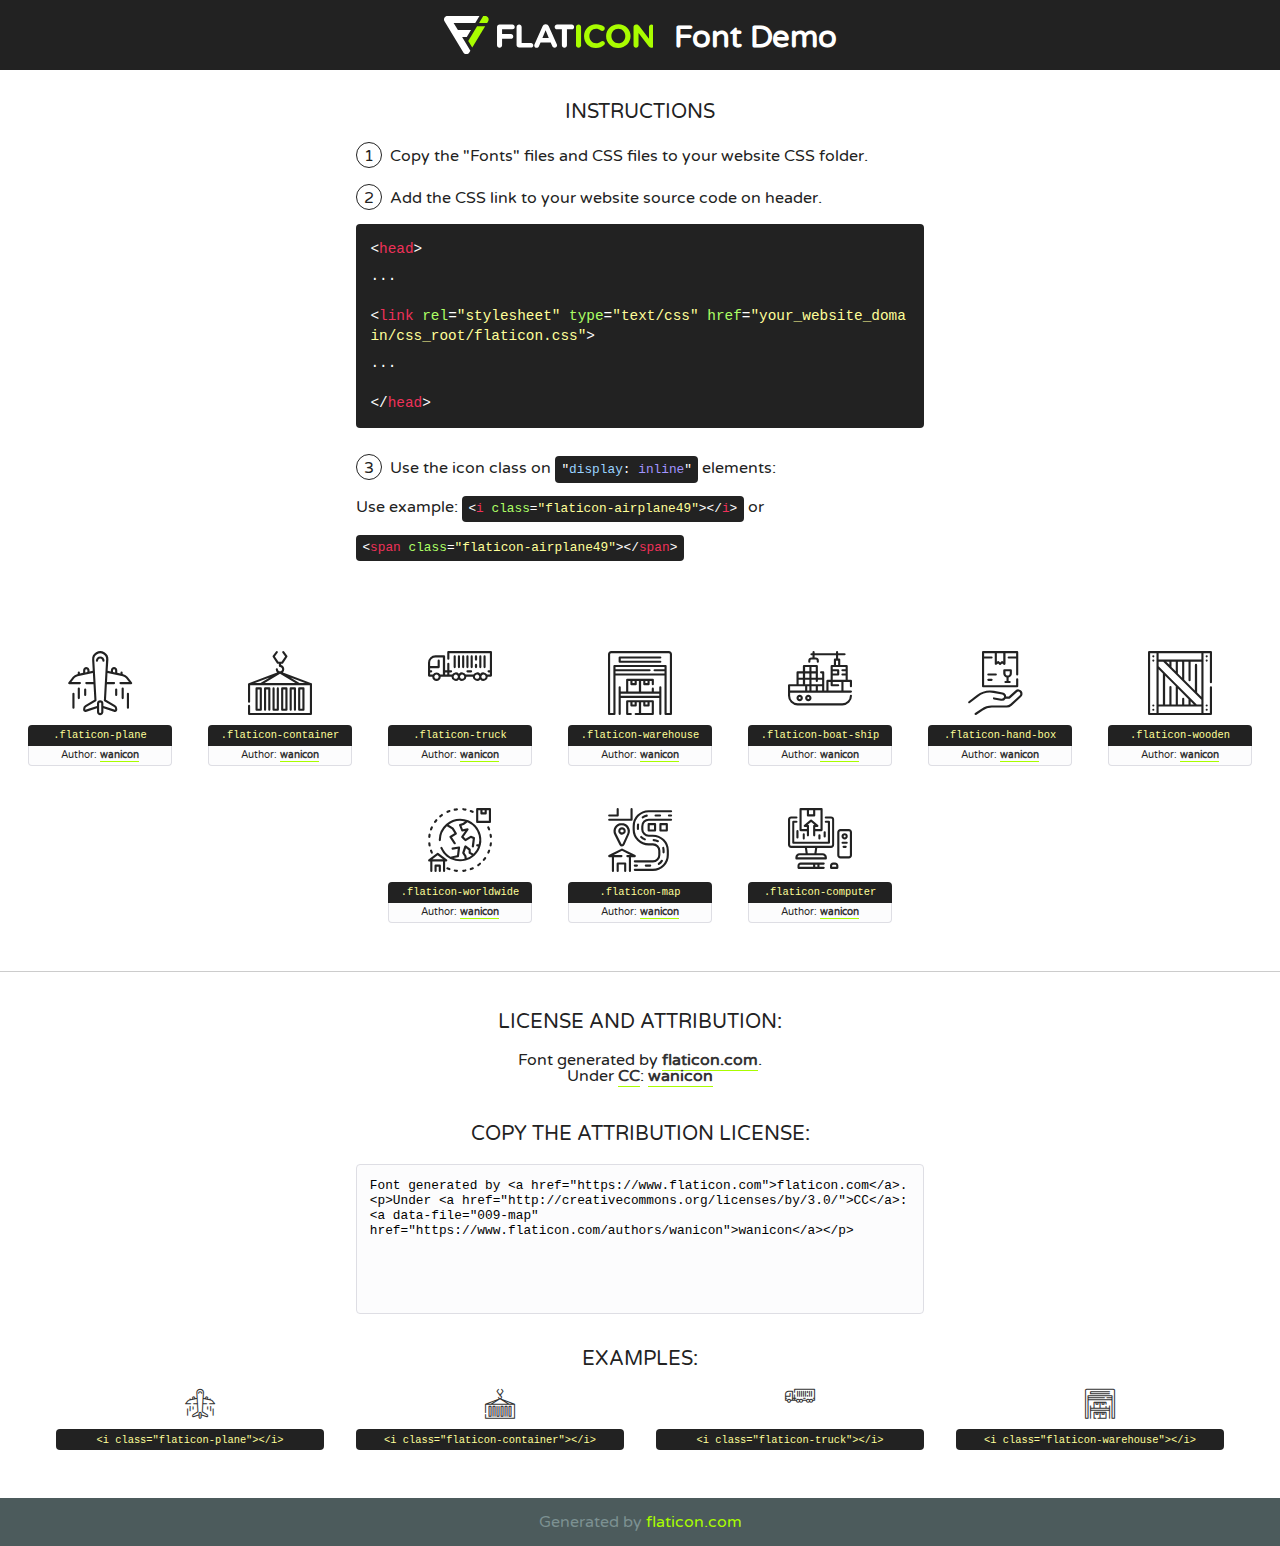
<file: fonts/flaticon/font/flaticon.html>
<!DOCTYPE html>
<!--
  Flaticon icon font: Flaticon
  Creation date: 10/02/2019 11:17
-->
<html>
<!DOCTYPE html>
<html>

<head>
    <title>Flaticon WebFont</title>
    <link href="http://fonts.googleapis.com/css?family=Varela+Round" rel="stylesheet" type="text/css" />
    <link rel="stylesheet" type="text/css" href="flaticon.css">
    <meta charset="UTF-8">
    <style>
    html, body, div, span, applet, object, iframe,
    h1, h2, h3, h4, h5, h6, p, blockquote, pre,
    a, abbr, acronym, address, big, cite, code,
    del, dfn, em, img, ins, kbd, q, s, samp,
    small, strike, strong, sub, sup, tt, var,
    b, u, i, center,
    dl, dt, dd, ol, ul, li,
    fieldset, form, label, legend,
    table, caption, tbody, tfoot, thead, tr, th, td,
    article, aside, canvas, details, embed, 
    figure, figcaption, footer, header, hgroup, 
    menu, nav, output, ruby, section, summary,
    time, mark, audio, video {
        margin: 0;
        padding: 0;
        border: 0;
        font-size: 100%;
        font: inherit;
        vertical-align: baseline;
    }
    /* HTML5 display-role reset for older browsers */
    article, aside, details, figcaption, figure, 
    footer, header, hgroup, menu, nav, section {
        display: block;
    }
    body {
        line-height: 1;
    }
    ol, ul {
        list-style: none;
    }
    blockquote, q {
        quotes: none;
    }
    blockquote:before, blockquote:after,
    q:before, q:after {
        content: '';
        content: none;
    }
    table {
        border-collapse: collapse;
        border-spacing: 0;
    }
    body {
        font-family: 'Varela Round', Helvetica, Arial, sans-serif;
        font-size: 16px;
        color: #222;
    }
    a {
        color: #333;
        border-bottom: 1px solid #a9fd00;
        font-weight: bold;
        text-decoration: none;
    }
    * {
        -moz-box-sizing: border-box;
        -webkit-box-sizing: border-box;
        box-sizing: border-box;
        margin: 0;
        padding: 0;
    }
    [class^="flaticon-"]:before, [class*=" flaticon-"]:before, [class^="flaticon-"]:after, [class*=" flaticon-"]:after {
        font-family: Flaticon;
        font-size: 30px;
        font-style: normal;
        margin-left: 20px;
        color: #333;
    }
    .wrapper {
        max-width: 600px;
        margin: auto;
        padding: 0 1em;
    }
    .title {
        font-size: 1.25em;
        text-align: center;
        margin-bottom: 1em;
        text-transform: uppercase;
    }
    header {
        text-align: center;
        background-color: #222;
        color: #fff;
        padding: 1em;
    }
    header .logo {
        width: 210px;
        height: 38px;
        display: inline-block;
        vertical-align: middle;
        margin-right: 1em;
        border: none;
    }
    header strong {
        font-size: 1.95em;
        font-weight: bold;
        vertical-align: middle;
        margin-top: 5px;
        display: inline-block;
    }
    .demo {
        margin: 2em auto;
        line-height: 1.25em;
    }
    .demo ul li {
        margin-bottom: 1em;
    }
    .demo ul li .num {
        color: #222;
        border-radius: 20px;
        display: inline-block;
        width: 26px;
        padding: 3px;
        height: 26px;
        text-align: center;
        margin-right: 0.5em;
        border: 1px solid #222;
    }
    .demo ul li code {
        background-color: #222;
        border-radius: 4px;
        padding: 0.25em 0.5em;
        display: inline-block;
        color: #fff;
        font-family: Consolas,Monaco,Lucida Console,Liberation Mono,DejaVu Sans Mono,Bitstream Vera Sans Mono,Courier New, monospace;
        font-weight: lighter;
        margin-top: 1em;
        font-size: 0.8em;
        word-break: break-all;
    }
    .demo ul li code.big {
        padding: 1em;
        font-size: 0.9em;
    }
    .demo ul li code .red {
        color: #EF3159;
    }
    .demo ul li code .green {
        color: #ACFF65;
    }
    .demo ul li code .yellow {
        color: #FFFF99;
    }
    .demo ul li code .blue {
        color: #99D3FF;
    }
    .demo ul li code .purple {
        color: #A295FF;
    }
    .demo ul li code .dots {
        margin-top: 0.5em;
        display: block;
    }
    #glyphs {
        border-bottom: 1px solid #ccc;
        padding: 2em 0;
        text-align: center;
    }
    .glyph {
        display: inline-block;
        width: 9em;
        margin: 1em;
        text-align: center;
        vertical-align: top;
        background: #FFF;
    }
    .glyph .glyph-icon {
        padding: 10px;
        display: block;
        font-family:"Flaticon";
        font-size: 64px;
        line-height: 1;
    }
    .glyph .glyph-icon:before {
        font-size: 64px;
        color: #222;
        margin-left: 0;
    }
    .class-name {
        font-size: 0.65em;
        background-color: #222;
        color: #fff;
        border-radius: 4px 4px 0 0;
        padding: 0.5em;
        color: #FFFF99;
        font-family: Consolas,Monaco,Lucida Console,Liberation Mono,DejaVu Sans Mono,Bitstream Vera Sans Mono,Courier New, monospace;
    }
    .author-name {
        font-size: 0.6em;
        background-color: #fcfcfd;
        border: 1px solid #DEDEE4;
        border-top: 0;
        border-radius: 0 0 4px 4px;
        padding: 0.5em;
    }
    .class-name:last-child {
        font-size: 10px;
        color:#888;
    }
    .class-name:last-child a {
        font-size: 10px;
        color:#555;
    }
    .class-name:last-child a:hover {
        color:#a9fd00;
    }
    .glyph > input {
        display: block;
        width: 100px;
        margin: 5px auto;
        text-align: center;
        font-size: 12px;
        cursor: text;
    }
    .glyph > input.icon-input {
        font-family:"Flaticon";
        font-size: 16px;
        margin-bottom: 10px;
    }
    .attribution .title {
        margin-top: 2em;
    }
    .attribution textarea {
        background-color: #fcfcfd;
        padding: 1em;
        border: none;
        box-shadow: none;
        border: 1px solid #DEDEE4;
        border-radius: 4px;
        resize: none;
        width: 100%;
        height: 150px;
        font-size: 0.8em;
        font-family: Consolas,Monaco,Lucida Console,Liberation Mono,DejaVu Sans Mono,Bitstream Vera Sans Mono,Courier New, monospace;
        -webkit-appearance: none;
    }
    .iconsuse {
        margin: 2em auto;
        text-align: center;
        max-width: 1200px;
    }
    .iconsuse:after {
        content: '';
        display: table;
        clear: both;
    }
    .iconsuse .image {
        float: left;
        width: 25%;
        padding: 0 1em;
    }
    .iconsuse .image p {
        margin-bottom: 1em;
    }
    .iconsuse .image span {
        display: block;
        font-size: 0.65em;
        background-color: #222;
        color: #fff;
        border-radius: 4px;
        padding: 0.5em;
        color: #FFFF99;
        margin-top: 1em;
        font-family: Consolas,Monaco,Lucida Console,Liberation Mono,DejaVu Sans Mono,Bitstream Vera Sans Mono,Courier New, monospace;
    }
    #footer {
        text-align: center;
        background-color: #4C5B5C;
        color: #7c9192;
        padding: 1em;
    }
    #footer a {
        border: none;
        color: #a9fd00;
        font-weight: normal;
    }
    @media (max-width: 960px) {
        .iconsuse .image {
            width: 50%;
        }
    }
    @media (max-width: 560px) {
        .iconsuse .image {
            width: 100%;
        }
    }
    </style>
</head>

<body class="characters-off">

    <header>
        <a href="https://www.flaticon.com" target="_blank" class="logo">
            <svg version="1.1" xmlns="http://www.w3.org/2000/svg" xmlns:xlink="http://www.w3.org/1999/xlink" xmlns:a="http://ns.adobe.com/AdobeSVGViewerExtensions/3.0/" viewBox="0 0 560.875 102.036" enable-background="new 0 0 560.875 102.036" xml:space="preserve">
                <defs>
                </defs>
                <g>
                    <g class="letters">
                        <path fill="#ffffff" d="M141.596,29.675c0-3.777,2.985-6.767,6.764-6.767h34.438c3.426,0,6.15,2.728,6.15,6.15
                        c0,3.43-2.724,6.149-6.15,6.149h-27.674v13.091h23.719c3.429,0,6.151,2.724,6.151,6.15c0,3.43-2.723,6.149-6.151,6.149h-23.719
                        v17.574c0,3.773-2.986,6.761-6.764,6.761c-3.779,0-6.764-2.989-6.764-6.761V29.675z"></path>
                        <path fill="#ffffff" d="M193.844,29.149c0-3.781,2.985-6.767,6.764-6.767c3.776,0,6.763,2.985,6.763,6.767v42.957h25.039
                        c3.426,0,6.149,2.726,6.149,6.153c0,3.425-2.723,6.15-6.149,6.15h-31.802c-3.779,0-6.764-2.986-6.764-6.768V29.149z"></path>
                        <path fill="#ffffff" d="M241.891,75.71l21.438-48.407c1.492-3.341,4.215-5.357,7.906-5.357h0.792
                        c3.686,0,6.323,2.017,7.815,5.357l21.439,48.407c0.436,0.967,0.701,1.845,0.701,2.723c0,3.602-2.809,6.501-6.414,6.501
                        c-3.161,0-5.269-1.845-6.499-4.655l-4.132-9.661h-27.059l-4.301,10.102c-1.144,2.631-3.426,4.214-6.237,4.214
                        c-3.517,0-6.24-2.81-6.24-6.325C241.1,77.64,241.451,76.677,241.891,75.71z M279.932,58.666l-8.521-20.297l-8.526,20.297H279.932
                        z"></path>
                        <path fill="#ffffff" d="M314.864,35.387H301.86c-3.429,0-6.239-2.813-6.239-6.238c0-3.429,2.811-6.24,6.239-6.24h39.533
                        c3.426,0,6.237,2.811,6.237,6.24c0,3.425-2.811,6.238-6.237,6.238h-13.001v42.785c0,3.773-2.99,6.761-6.764,6.761
                        c-3.779,0-6.764-2.989-6.764-6.761V35.387z"></path>
                        <path fill="#A9FD00" d="M352.615,29.149c0-3.781,2.985-6.767,6.767-6.767c3.774,0,6.761,2.985,6.761,6.767v49.024
                        c0,3.773-2.987,6.761-6.761,6.761c-3.781,0-6.767-2.989-6.767-6.761V29.149z"></path>
                        <path fill="#A9FD00" d="M374.132,53.836v-0.179c0-17.481,13.178-31.801,32.065-31.801c9.22,0,15.459,2.458,20.557,6.238
                        c1.402,1.054,2.637,2.985,2.637,5.357c0,3.692-2.985,6.59-6.681,6.59c-1.845,0-3.071-0.702-4.044-1.319
                        c-3.776-2.813-7.729-4.393-12.562-4.393c-10.364,0-17.831,8.611-17.831,19.154v0.173c0,10.542,7.291,19.329,17.831,19.329
                        c5.715,0,9.492-1.756,13.359-4.834c1.049-0.874,2.458-1.491,4.039-1.491c3.429,0,6.325,2.813,6.325,6.236
                        c0,2.106-1.056,3.78-2.282,4.834c-5.539,4.834-12.036,7.733-21.878,7.733C387.572,85.464,374.132,71.493,374.132,53.836z"></path>
                        <path fill="#A9FD00" d="M433.009,53.836v-0.179c0-17.481,13.79-31.801,32.766-31.801c18.981,0,32.592,14.143,32.592,31.628v0.173
                        c0,17.483-13.785,31.807-32.769,31.807C446.625,85.464,433.009,71.32,433.009,53.836z M484.224,53.836v-0.179
                        c0-10.539-7.725-19.326-18.626-19.326c-10.893,0-18.449,8.611-18.449,19.154v0.173c0,10.542,7.73,19.329,18.626,19.329
                        C476.676,72.986,484.224,64.378,484.224,53.836z"></path>
                        <path fill="#A9FD00" d="M506.233,29.321c0-3.774,2.99-6.763,6.767-6.763h1.401c3.252,0,5.183,1.583,7.029,3.953l26.093,34.265
                        V29.059c0-3.692,2.99-6.677,6.681-6.677c3.683,0,6.671,2.985,6.671,6.677v48.934c0,3.78-2.987,6.765-6.764,6.765h-0.436
                        c-3.257,0-5.188-1.581-7.034-3.953l-27.056-35.492v32.944c0,3.687-2.985,6.676-6.678,6.676c-3.683,0-6.673-2.989-6.673-6.676
                        V29.321z"></path>
                    </g>
                    <g class="insignia">
                        <path fill="#ffffff" d="M48.372,56.137h12.517l11.156-18.537H37.186L25.688,18.539h57.825L94.668,0H9.271
                        C5.925,0,2.842,1.801,1.198,4.716c-1.644,2.907-1.593,6.482,0.134,9.343l50.38,83.501c1.678,2.781,4.689,4.476,7.938,4.476
                        c3.246,0,6.257-1.695,7.935-4.476l2.898-4.804L48.372,56.137z"></path>
                        <g class="i">
                            <path fill="#A9FD00" d="M93.575,18.539h0.031v0.004l21.652,0.004l2.705-4.488c1.727-2.861,1.778-6.436,0.133-9.343
                            C116.454,1.801,113.371,0,110.026,0h-5.294L93.575,18.539z"></path>
                            <polygon fill="#A9FD00" points="88.291,27.356 64.725,66.486 75.519,84.404 109.942,27.356"></polygon>
                        </g>
                    </g>
                </g>
            </svg>
        </a>
        <strong>Font Demo</strong>
    </header>


    <section class="demo wrapper">

        <p class="title">Instructions</p>

        <ul>
            <li>
                <span class="num">1</span>Copy the "Fonts" files and CSS files to your website CSS folder.
            </li>
            <li>
                <span class="num">2</span>Add the CSS link to your website source code on header.
                <code class="big">
                    &lt;<span class="red">head</span>&gt;
                    <br/><span class="dots">...</span>
                    <br/>&lt;<span class="red">link</span> <span class="green">rel</span>=<span class="yellow">"stylesheet"</span> <span class="green">type</span>=<span class="yellow">"text/css"</span> <span class="green">href</span>=<span class="yellow">"your_website_domain/css_root/flaticon.css"</span>&gt;
                    <br/><span class="dots">...</span>
                    <br/>&lt;/<span class="red">head</span>&gt;
                </code>
            </li>

            <li>
                <p>
                    <span class="num">3</span>Use the icon class on <code>"<span class="blue">display</span>:<span class="purple"> inline</span>"</code> elements:
                    <br />
                    Use example: <code>&lt;<span class="red">i</span> <span class="green">class</span>=<span class="yellow">&quot;flaticon-airplane49&quot;</span>&gt;&lt;/<span class="red">i</span>&gt;</code> or <code>&lt;<span class="red">span</span> <span class="green">class</span>=<span class="yellow">&quot;flaticon-airplane49&quot;</span>&gt;&lt;/<span class="red">span</span>&gt;</code>
            </li>
        </ul>

    </section>




   <section id="glyphs">          
    
      
        <div class="glyph"><div class="glyph-icon flaticon-plane"></div>
            <div class="class-name">.flaticon-plane</div>
            <div class="author-name">Author: <a data-file="001-plane" href="https://www.flaticon.com/authors/wanicon">wanicon</a> </div> 
        </div>        
        
        <div class="glyph"><div class="glyph-icon flaticon-container"></div>
            <div class="class-name">.flaticon-container</div>
            <div class="author-name">Author: <a data-file="002-container" href="https://www.flaticon.com/authors/wanicon">wanicon</a> </div> 
        </div>        
        
        <div class="glyph"><div class="glyph-icon flaticon-truck"></div>
            <div class="class-name">.flaticon-truck</div>
            <div class="author-name">Author: <a data-file="003-truck" href="https://www.flaticon.com/authors/wanicon">wanicon</a> </div> 
        </div>        
        
        <div class="glyph"><div class="glyph-icon flaticon-warehouse"></div>
            <div class="class-name">.flaticon-warehouse</div>
            <div class="author-name">Author: <a data-file="004-warehouse" href="https://www.flaticon.com/authors/wanicon">wanicon</a> </div> 
        </div>        
        
        <div class="glyph"><div class="glyph-icon flaticon-boat-ship"></div>
            <div class="class-name">.flaticon-boat-ship</div>
            <div class="author-name">Author: <a data-file="005-boat-ship" href="https://www.flaticon.com/authors/wanicon">wanicon</a> </div> 
        </div>        
        
        <div class="glyph"><div class="glyph-icon flaticon-hand-box"></div>
            <div class="class-name">.flaticon-hand-box</div>
            <div class="author-name">Author: <a data-file="006-hand-box" href="https://www.flaticon.com/authors/wanicon">wanicon</a> </div> 
        </div>        
        
        <div class="glyph"><div class="glyph-icon flaticon-wooden"></div>
            <div class="class-name">.flaticon-wooden</div>
            <div class="author-name">Author: <a data-file="007-wooden" href="https://www.flaticon.com/authors/wanicon">wanicon</a> </div> 
        </div>        
        
        <div class="glyph"><div class="glyph-icon flaticon-worldwide"></div>
            <div class="class-name">.flaticon-worldwide</div>
            <div class="author-name">Author: <a data-file="008-worldwide" href="https://www.flaticon.com/authors/wanicon">wanicon</a> </div> 
        </div>        
        
        <div class="glyph"><div class="glyph-icon flaticon-map"></div>
            <div class="class-name">.flaticon-map</div>
            <div class="author-name">Author: <a data-file="009-map" href="https://www.flaticon.com/authors/wanicon">wanicon</a> </div> 
        </div>        
        
        <div class="glyph"><div class="glyph-icon flaticon-computer"></div>
            <div class="class-name">.flaticon-computer</div>
            <div class="author-name">Author: <a data-file="010-computer" href="https://www.flaticon.com/authors/wanicon">wanicon</a> </div> 
        </div>        
        

    </section>



    <section class="attribution wrapper"   style="text-align:center;">

      <div class="title">License and attribution:</div><div class="attrDiv">Font generated by <a href="https://www.flaticon.com">flaticon.com</a>. <div><p>Under <a href="http://creativecommons.org/licenses/by/3.0/">CC</a>: <a data-file="009-map" href="https://www.flaticon.com/authors/wanicon">wanicon</a></p>  </div>
      </div>
      <div class="title">Copy the Attribution License:</div>

    <textarea onclick="this.focus();this.select();">Font generated by &lt;a href=&quot;https://www.flaticon.com&quot;&gt;flaticon.com&lt;/a&gt;. <p>Under <a href="http://creativecommons.org/licenses/by/3.0/">CC</a>: <a data-file="009-map" href="https://www.flaticon.com/authors/wanicon">wanicon</a></p>  
     </textarea>

    </section>

    <section class="iconsuse">

          <div class="title">Examples:</div>            
             
            <div class="image">
                <p>
                    <i class="glyph-icon flaticon-plane"></i> 
                    <span>&lt;i class=&quot;flaticon-plane&quot;&gt;&lt;/i&gt;</span>
                </p>
            </div>
            
            <div class="image">
                <p>
                    <i class="glyph-icon flaticon-container"></i> 
                    <span>&lt;i class=&quot;flaticon-container&quot;&gt;&lt;/i&gt;</span>
                </p>
            </div>
            
            <div class="image">
                <p>
                    <i class="glyph-icon flaticon-truck"></i> 
                    <span>&lt;i class=&quot;flaticon-truck&quot;&gt;&lt;/i&gt;</span>
                </p>
            </div>
            
            <div class="image">
                <p>
                    <i class="glyph-icon flaticon-warehouse"></i> 
                    <span>&lt;i class=&quot;flaticon-warehouse&quot;&gt;&lt;/i&gt;</span>
                </p>
            </div>
                       
        </div>
                            
    </section>

<div id="footer">
    <div>Generated by <a href="https://www.flaticon.com">flaticon.com</a>
    </div>
</div>



</body>
</html>
</file>
<file: fonts/icomoon/style.css>
@font-face {
  font-family: 'icomoon';
  src:  url('fonts/icomoon.eot?10si43');
  src:  url('fonts/icomoon.eot?10si43#iefix') format('embedded-opentype'),
    url('fonts/icomoon.ttf?10si43') format('truetype'),
    url('fonts/icomoon.woff?10si43') format('woff'),
    url('fonts/icomoon.svg?10si43#icomoon') format('svg');
  font-weight: normal;
  font-style: normal;
}

[class^="icon-"], [class*=" icon-"] {
  /* use !important to prevent issues with browser extensions that change fonts */
  font-family: 'icomoon' !important;
  speak: none;
  font-style: normal;
  font-weight: normal;
  font-variant: normal;
  text-transform: none;
  line-height: 1;

  /* Better Font Rendering =========== */
  -webkit-font-smoothing: antialiased;
  -moz-osx-font-smoothing: grayscale;
}

.icon-asterisk:before {
  content: "\f069";
}
.icon-plus:before {
  content: "\f067";
}
.icon-question:before {
  content: "\f128";
}
.icon-minus:before {
  content: "\f068";
}
.icon-glass:before {
  content: "\f000";
}
.icon-music:before {
  content: "\f001";
}
.icon-search:before {
  content: "\f002";
}
.icon-envelope-o:before {
  content: "\f003";
}
.icon-heart:before {
  content: "\f004";
}
.icon-star:before {
  content: "\f005";
}
.icon-star-o:before {
  content: "\f006";
}
.icon-user:before {
  content: "\f007";
}
.icon-film:before {
  content: "\f008";
}
.icon-th-large:before {
  content: "\f009";
}
.icon-th:before {
  content: "\f00a";
}
.icon-th-list:before {
  content: "\f00b";
}
.icon-check:before {
  content: "\f00c";
}
.icon-close:before {
  content: "\f00d";
}
.icon-remove:before {
  content: "\f00d";
}
.icon-times:before {
  content: "\f00d";
}
.icon-search-plus:before {
  content: "\f00e";
}
.icon-search-minus:before {
  content: "\f010";
}
.icon-power-off:before {
  content: "\f011";
}
.icon-signal:before {
  content: "\f012";
}
.icon-cog:before {
  content: "\f013";
}
.icon-gear:before {
  content: "\f013";
}
.icon-trash-o:before {
  content: "\f014";
}
.icon-home:before {
  content: "\f015";
}
.icon-file-o:before {
  content: "\f016";
}
.icon-clock-o:before {
  content: "\f017";
}
.icon-road:before {
  content: "\f018";
}
.icon-download:before {
  content: "\f019";
}
.icon-arrow-circle-o-down:before {
  content: "\f01a";
}
.icon-arrow-circle-o-up:before {
  content: "\f01b";
}
.icon-inbox:before {
  content: "\f01c";
}
.icon-play-circle-o:before {
  content: "\f01d";
}
.icon-repeat:before {
  content: "\f01e";
}
.icon-rotate-right:before {
  content: "\f01e";
}
.icon-refresh:before {
  content: "\f021";
}
.icon-list-alt:before {
  content: "\f022";
}
.icon-lock:before {
  content: "\f023";
}
.icon-flag:before {
  content: "\f024";
}
.icon-headphones:before {
  content: "\f025";
}
.icon-volume-off:before {
  content: "\f026";
}
.icon-volume-down:before {
  content: "\f027";
}
.icon-volume-up:before {
  content: "\f028";
}
.icon-qrcode:before {
  content: "\f029";
}
.icon-barcode:before {
  content: "\f02a";
}
.icon-tag:before {
  content: "\f02b";
}
.icon-tags:before {
  content: "\f02c";
}
.icon-book:before {
  content: "\f02d";
}
.icon-bookmark:before {
  content: "\f02e";
}
.icon-print:before {
  content: "\f02f";
}
.icon-camera:before {
  content: "\f030";
}
.icon-font:before {
  content: "\f031";
}
.icon-bold:before {
  content: "\f032";
}
.icon-italic:before {
  content: "\f033";
}
.icon-text-height:before {
  content: "\f034";
}
.icon-text-width:before {
  content: "\f035";
}
.icon-align-left:before {
  content: "\f036";
}
.icon-align-center:before {
  content: "\f037";
}
.icon-align-right:before {
  content: "\f038";
}
.icon-align-justify:before {
  content: "\f039";
}
.icon-list:before {
  content: "\f03a";
}
.icon-dedent:before {
  content: "\f03b";
}
.icon-outdent:before {
  content: "\f03b";
}
.icon-indent:before {
  content: "\f03c";
}
.icon-video-camera:before {
  content: "\f03d";
}
.icon-image:before {
  content: "\f03e";
}
.icon-photo:before {
  content: "\f03e";
}
.icon-picture-o:before {
  content: "\f03e";
}
.icon-pencil:before {
  content: "\f040";
}
.icon-map-marker:before {
  content: "\f041";
}
.icon-adjust:before {
  content: "\f042";
}
.icon-tint:before {
  content: "\f043";
}
.icon-edit:before {
  content: "\f044";
}
.icon-pencil-square-o:before {
  content: "\f044";
}
.icon-share-square-o:before {
  content: "\f045";
}
.icon-check-square-o:before {
  content: "\f046";
}
.icon-arrows:before {
  content: "\f047";
}
.icon-step-backward:before {
  content: "\f048";
}
.icon-fast-backward:before {
  content: "\f049";
}
.icon-backward:before {
  content: "\f04a";
}
.icon-play:before {
  content: "\f04b";
}
.icon-pause:before {
  content: "\f04c";
}
.icon-stop:before {
  content: "\f04d";
}
.icon-forward:before {
  content: "\f04e";
}
.icon-fast-forward:before {
  content: "\f050";
}
.icon-step-forward:before {
  content: "\f051";
}
.icon-eject:before {
  content: "\f052";
}
.icon-chevron-left:before {
  content: "\f053";
}
.icon-chevron-right:before {
  content: "\f054";
}
.icon-plus-circle:before {
  content: "\f055";
}
.icon-minus-circle:before {
  content: "\f056";
}
.icon-times-circle:before {
  content: "\f057";
}
.icon-check-circle:before {
  content: "\f058";
}
.icon-question-circle:before {
  content: "\f059";
}
.icon-info-circle:before {
  content: "\f05a";
}
.icon-crosshairs:before {
  content: "\f05b";
}
.icon-times-circle-o:before {
  content: "\f05c";
}
.icon-check-circle-o:before {
  content: "\f05d";
}
.icon-ban:before {
  content: "\f05e";
}
.icon-arrow-left:before {
  content: "\f060";
}
.icon-arrow-right:before {
  content: "\f061";
}
.icon-arrow-up:before {
  content: "\f062";
}
.icon-arrow-down:before {
  content: "\f063";
}
.icon-mail-forward:before {
  content: "\f064";
}
.icon-share:before {
  content: "\f064";
}
.icon-expand:before {
  content: "\f065";
}
.icon-compress:before {
  content: "\f066";
}
.icon-exclamation-circle:before {
  content: "\f06a";
}
.icon-gift:before {
  content: "\f06b";
}
.icon-leaf:before {
  content: "\f06c";
}
.icon-fire:before {
  content: "\f06d";
}
.icon-eye:before {
  content: "\f06e";
}
.icon-eye-slash:before {
  content: "\f070";
}
.icon-exclamation-triangle:before {
  content: "\f071";
}
.icon-warning:before {
  content: "\f071";
}
.icon-plane:before {
  content: "\f072";
}
.icon-calendar:before {
  content: "\f073";
}
.icon-random:before {
  content: "\f074";
}
.icon-comment:before {
  content: "\f075";
}
.icon-magnet:before {
  content: "\f076";
}
.icon-chevron-up:before {
  content: "\f077";
}
.icon-chevron-down:before {
  content: "\f078";
}
.icon-retweet:before {
  content: "\f079";
}
.icon-shopping-cart:before {
  content: "\f07a";
}
.icon-folder:before {
  content: "\f07b";
}
.icon-folder-open:before {
  content: "\f07c";
}
.icon-arrows-v:before {
  content: "\f07d";
}
.icon-arrows-h:before {
  content: "\f07e";
}
.icon-bar-chart:before {
  content: "\f080";
}
.icon-bar-chart-o:before {
  content: "\f080";
}
.icon-twitter-square:before {
  content: "\f081";
}
.icon-facebook-square:before {
  content: "\f082";
}
.icon-camera-retro:before {
  content: "\f083";
}
.icon-key:before {
  content: "\f084";
}
.icon-cogs:before {
  content: "\f085";
}
.icon-gears:before {
  content: "\f085";
}
.icon-comments:before {
  content: "\f086";
}
.icon-thumbs-o-up:before {
  content: "\f087";
}
.icon-thumbs-o-down:before {
  content: "\f088";
}
.icon-star-half:before {
  content: "\f089";
}
.icon-heart-o:before {
  content: "\f08a";
}
.icon-sign-out:before {
  content: "\f08b";
}
.icon-linkedin-square:before {
  content: "\f08c";
}
.icon-thumb-tack:before {
  content: "\f08d";
}
.icon-external-link:before {
  content: "\f08e";
}
.icon-sign-in:before {
  content: "\f090";
}
.icon-trophy:before {
  content: "\f091";
}
.icon-github-square:before {
  content: "\f092";
}
.icon-upload:before {
  content: "\f093";
}
.icon-lemon-o:before {
  content: "\f094";
}
.icon-phone:before {
  content: "\f095";
}
.icon-square-o:before {
  content: "\f096";
}
.icon-bookmark-o:before {
  content: "\f097";
}
.icon-phone-square:before {
  content: "\f098";
}
.icon-twitter:before {
  content: "\f099";
}
.icon-facebook:before {
  content: "\f09a";
}
.icon-facebook-f:before {
  content: "\f09a";
}
.icon-github:before {
  content: "\f09b";
}
.icon-unlock:before {
  content: "\f09c";
}
.icon-credit-card:before {
  content: "\f09d";
}
.icon-feed:before {
  content: "\f09e";
}
.icon-rss:before {
  content: "\f09e";
}
.icon-hdd-o:before {
  content: "\f0a0";
}
.icon-bullhorn:before {
  content: "\f0a1";
}
.icon-bell-o:before {
  content: "\f0a2";
}
.icon-certificate:before {
  content: "\f0a3";
}
.icon-hand-o-right:before {
  content: "\f0a4";
}
.icon-hand-o-left:before {
  content: "\f0a5";
}
.icon-hand-o-up:before {
  content: "\f0a6";
}
.icon-hand-o-down:before {
  content: "\f0a7";
}
.icon-arrow-circle-left:before {
  content: "\f0a8";
}
.icon-arrow-circle-right:before {
  content: "\f0a9";
}
.icon-arrow-circle-up:before {
  content: "\f0aa";
}
.icon-arrow-circle-down:before {
  content: "\f0ab";
}
.icon-globe:before {
  content: "\f0ac";
}
.icon-wrench:before {
  content: "\f0ad";
}
.icon-tasks:before {
  content: "\f0ae";
}
.icon-filter:before {
  content: "\f0b0";
}
.icon-briefcase:before {
  content: "\f0b1";
}
.icon-arrows-alt:before {
  content: "\f0b2";
}
.icon-group:before {
  content: "\f0c0";
}
.icon-users:before {
  content: "\f0c0";
}
.icon-chain:before {
  content: "\f0c1";
}
.icon-link:before {
  content: "\f0c1";
}
.icon-cloud:before {
  content: "\f0c2";
}
.icon-flask:before {
  content: "\f0c3";
}
.icon-cut:before {
  content: "\f0c4";
}
.icon-scissors:before {
  content: "\f0c4";
}
.icon-copy:before {
  content: "\f0c5";
}
.icon-files-o:before {
  content: "\f0c5";
}
.icon-paperclip:before {
  content: "\f0c6";
}
.icon-floppy-o:before {
  content: "\f0c7";
}
.icon-save:before {
  content: "\f0c7";
}
.icon-square:before {
  content: "\f0c8";
}
.icon-bars:before {
  content: "\f0c9";
}
.icon-navicon:before {
  content: "\f0c9";
}
.icon-reorder:before {
  content: "\f0c9";
}
.icon-list-ul:before {
  content: "\f0ca";
}
.icon-list-ol:before {
  content: "\f0cb";
}
.icon-strikethrough:before {
  content: "\f0cc";
}
.icon-underline:before {
  content: "\f0cd";
}
.icon-table:before {
  content: "\f0ce";
}
.icon-magic:before {
  content: "\f0d0";
}
.icon-truck:before {
  content: "\f0d1";
}
.icon-pinterest:before {
  content: "\f0d2";
}
.icon-pinterest-square:before {
  content: "\f0d3";
}
.icon-google-plus-square:before {
  content: "\f0d4";
}
.icon-google-plus:before {
  content: "\f0d5";
}
.icon-money:before {
  content: "\f0d6";
}
.icon-caret-down:before {
  content: "\f0d7";
}
.icon-caret-up:before {
  content: "\f0d8";
}
.icon-caret-left:before {
  content: "\f0d9";
}
.icon-caret-right:before {
  content: "\f0da";
}
.icon-columns:before {
  content: "\f0db";
}
.icon-sort:before {
  content: "\f0dc";
}
.icon-unsorted:before {
  content: "\f0dc";
}
.icon-sort-desc:before {
  content: "\f0dd";
}
.icon-sort-down:before {
  content: "\f0dd";
}
.icon-sort-asc:before {
  content: "\f0de";
}
.icon-sort-up:before {
  content: "\f0de";
}
.icon-envelope:before {
  content: "\f0e0";
}
.icon-linkedin:before {
  content: "\f0e1";
}
.icon-rotate-left:before {
  content: "\f0e2";
}
.icon-undo:before {
  content: "\f0e2";
}
.icon-gavel:before {
  content: "\f0e3";
}
.icon-legal:before {
  content: "\f0e3";
}
.icon-dashboard:before {
  content: "\f0e4";
}
.icon-tachometer:before {
  content: "\f0e4";
}
.icon-comment-o:before {
  content: "\f0e5";
}
.icon-comments-o:before {
  content: "\f0e6";
}
.icon-bolt:before {
  content: "\f0e7";
}
.icon-flash:before {
  content: "\f0e7";
}
.icon-sitemap:before {
  content: "\f0e8";
}
.icon-umbrella:before {
  content: "\f0e9";
}
.icon-clipboard:before {
  content: "\f0ea";
}
.icon-paste:before {
  content: "\f0ea";
}
.icon-lightbulb-o:before {
  content: "\f0eb";
}
.icon-exchange:before {
  content: "\f0ec";
}
.icon-cloud-download:before {
  content: "\f0ed";
}
.icon-cloud-upload:before {
  content: "\f0ee";
}
.icon-user-md:before {
  content: "\f0f0";
}
.icon-stethoscope:before {
  content: "\f0f1";
}
.icon-suitcase:before {
  content: "\f0f2";
}
.icon-bell:before {
  content: "\f0f3";
}
.icon-coffee:before {
  content: "\f0f4";
}
.icon-cutlery:before {
  content: "\f0f5";
}
.icon-file-text-o:before {
  content: "\f0f6";
}
.icon-building-o:before {
  content: "\f0f7";
}
.icon-hospital-o:before {
  content: "\f0f8";
}
.icon-ambulance:before {
  content: "\f0f9";
}
.icon-medkit:before {
  content: "\f0fa";
}
.icon-fighter-jet:before {
  content: "\f0fb";
}
.icon-beer:before {
  content: "\f0fc";
}
.icon-h-square:before {
  content: "\f0fd";
}
.icon-plus-square:before {
  content: "\f0fe";
}
.icon-angle-double-left:before {
  content: "\f100";
}
.icon-angle-double-right:before {
  content: "\f101";
}
.icon-angle-double-up:before {
  content: "\f102";
}
.icon-angle-double-down:before {
  content: "\f103";
}
.icon-angle-left:before {
  content: "\f104";
}
.icon-angle-right:before {
  content: "\f105";
}
.icon-angle-up:before {
  content: "\f106";
}
.icon-angle-down:before {
  content: "\f107";
}
.icon-desktop:before {
  content: "\f108";
}
.icon-laptop:before {
  content: "\f109";
}
.icon-tablet:before {
  content: "\f10a";
}
.icon-mobile:before {
  content: "\f10b";
}
.icon-mobile-phone:before {
  content: "\f10b";
}
.icon-circle-o:before {
  content: "\f10c";
}
.icon-quote-left:before {
  content: "\f10d";
}
.icon-quote-right:before {
  content: "\f10e";
}
.icon-spinner:before {
  content: "\f110";
}
.icon-circle:before {
  content: "\f111";
}
.icon-mail-reply:before {
  content: "\f112";
}
.icon-reply:before {
  content: "\f112";
}
.icon-github-alt:before {
  content: "\f113";
}
.icon-folder-o:before {
  content: "\f114";
}
.icon-folder-open-o:before {
  content: "\f115";
}
.icon-smile-o:before {
  content: "\f118";
}
.icon-frown-o:before {
  content: "\f119";
}
.icon-meh-o:before {
  content: "\f11a";
}
.icon-gamepad:before {
  content: "\f11b";
}
.icon-keyboard-o:before {
  content: "\f11c";
}
.icon-flag-o:before {
  content: "\f11d";
}
.icon-flag-checkered:before {
  content: "\f11e";
}
.icon-terminal:before {
  content: "\f120";
}
.icon-code:before {
  content: "\f121";
}
.icon-mail-reply-all:before {
  content: "\f122";
}
.icon-reply-all:before {
  content: "\f122";
}
.icon-star-half-empty:before {
  content: "\f123";
}
.icon-star-half-full:before {
  content: "\f123";
}
.icon-star-half-o:before {
  content: "\f123";
}
.icon-location-arrow:before {
  content: "\f124";
}
.icon-crop:before {
  content: "\f125";
}
.icon-code-fork:before {
  content: "\f126";
}
.icon-chain-broken:before {
  content: "\f127";
}
.icon-unlink:before {
  content: "\f127";
}
.icon-info:before {
  content: "\f129";
}
.icon-exclamation:before {
  content: "\f12a";
}
.icon-superscript:before {
  content: "\f12b";
}
.icon-subscript:before {
  content: "\f12c";
}
.icon-eraser:before {
  content: "\f12d";
}
.icon-puzzle-piece:before {
  content: "\f12e";
}
.icon-microphone:before {
  content: "\f130";
}
.icon-microphone-slash:before {
  content: "\f131";
}
.icon-shield:before {
  content: "\f132";
}
.icon-calendar-o:before {
  content: "\f133";
}
.icon-fire-extinguisher:before {
  content: "\f134";
}
.icon-rocket:before {
  content: "\f135";
}
.icon-maxcdn:before {
  content: "\f136";
}
.icon-chevron-circle-left:before {
  content: "\f137";
}
.icon-chevron-circle-right:before {
  content: "\f138";
}
.icon-chevron-circle-up:before {
  content: "\f139";
}
.icon-chevron-circle-down:before {
  content: "\f13a";
}
.icon-html5:before {
  content: "\f13b";
}
.icon-css3:before {
  content: "\f13c";
}
.icon-anchor:before {
  content: "\f13d";
}
.icon-unlock-alt:before {
  content: "\f13e";
}
.icon-bullseye:before {
  content: "\f140";
}
.icon-ellipsis-h:before {
  content: "\f141";
}
.icon-ellipsis-v:before {
  content: "\f142";
}
.icon-rss-square:before {
  content: "\f143";
}
.icon-play-circle:before {
  content: "\f144";
}
.icon-ticket:before {
  content: "\f145";
}
.icon-minus-square:before {
  content: "\f146";
}
.icon-minus-square-o:before {
  content: "\f147";
}
.icon-level-up:before {
  content: "\f148";
}
.icon-level-down:before {
  content: "\f149";
}
.icon-check-square:before {
  content: "\f14a";
}
.icon-pencil-square:before {
  content: "\f14b";
}
.icon-external-link-square:before {
  content: "\f14c";
}
.icon-share-square:before {
  content: "\f14d";
}
.icon-compass:before {
  content: "\f14e";
}
.icon-caret-square-o-down:before {
  content: "\f150";
}
.icon-toggle-down:before {
  content: "\f150";
}
.icon-caret-square-o-up:before {
  content: "\f151";
}
.icon-toggle-up:before {
  content: "\f151";
}
.icon-caret-square-o-right:before {
  content: "\f152";
}
.icon-toggle-right:before {
  content: "\f152";
}
.icon-eur:before {
  content: "\f153";
}
.icon-euro:before {
  content: "\f153";
}
.icon-gbp:before {
  content: "\f154";
}
.icon-dollar:before {
  content: "\f155";
}
.icon-usd:before {
  content: "\f155";
}
.icon-inr:before {
  content: "\f156";
}
.icon-rupee:before {
  content: "\f156";
}
.icon-cny:before {
  content: "\f157";
}
.icon-jpy:before {
  content: "\f157";
}
.icon-rmb:before {
  content: "\f157";
}
.icon-yen:before {
  content: "\f157";
}
.icon-rouble:before {
  content: "\f158";
}
.icon-rub:before {
  content: "\f158";
}
.icon-ruble:before {
  content: "\f158";
}
.icon-krw:before {
  content: "\f159";
}
.icon-won:before {
  content: "\f159";
}
.icon-bitcoin:before {
  content: "\f15a";
}
.icon-btc:before {
  content: "\f15a";
}
.icon-file:before {
  content: "\f15b";
}
.icon-file-text:before {
  content: "\f15c";
}
.icon-sort-alpha-asc:before {
  content: "\f15d";
}
.icon-sort-alpha-desc:before {
  content: "\f15e";
}
.icon-sort-amount-asc:before {
  content: "\f160";
}
.icon-sort-amount-desc:before {
  content: "\f161";
}
.icon-sort-numeric-asc:before {
  content: "\f162";
}
.icon-sort-numeric-desc:before {
  content: "\f163";
}
.icon-thumbs-up:before {
  content: "\f164";
}
.icon-thumbs-down:before {
  content: "\f165";
}
.icon-youtube-square:before {
  content: "\f166";
}
.icon-youtube:before {
  content: "\f167";
}
.icon-xing:before {
  content: "\f168";
}
.icon-xing-square:before {
  content: "\f169";
}
.icon-youtube-play:before {
  content: "\f16a";
}
.icon-dropbox:before {
  content: "\f16b";
}
.icon-stack-overflow:before {
  content: "\f16c";
}
.icon-instagram:before {
  content: "\f16d";
}
.icon-flickr:before {
  content: "\f16e";
}
.icon-adn:before {
  content: "\f170";
}
.icon-bitbucket:before {
  content: "\f171";
}
.icon-bitbucket-square:before {
  content: "\f172";
}
.icon-tumblr:before {
  content: "\f173";
}
.icon-tumblr-square:before {
  content: "\f174";
}
.icon-long-arrow-down:before {
  content: "\f175";
}
.icon-long-arrow-up:before {
  content: "\f176";
}
.icon-long-arrow-left:before {
  content: "\f177";
}
.icon-long-arrow-right:before {
  content: "\f178";
}
.icon-apple:before {
  content: "\f179";
}
.icon-windows:before {
  content: "\f17a";
}
.icon-android:before {
  content: "\f17b";
}
.icon-linux:before {
  content: "\f17c";
}
.icon-dribbble:before {
  content: "\f17d";
}
.icon-skype:before {
  content: "\f17e";
}
.icon-foursquare:before {
  content: "\f180";
}
.icon-trello:before {
  content: "\f181";
}
.icon-female:before {
  content: "\f182";
}
.icon-male:before {
  content: "\f183";
}
.icon-gittip:before {
  content: "\f184";
}
.icon-gratipay:before {
  content: "\f184";
}
.icon-sun-o:before {
  content: "\f185";
}
.icon-moon-o:before {
  content: "\f186";
}
.icon-archive:before {
  content: "\f187";
}
.icon-bug:before {
  content: "\f188";
}
.icon-vk:before {
  content: "\f189";
}
.icon-weibo:before {
  content: "\f18a";
}
.icon-renren:before {
  content: "\f18b";
}
.icon-pagelines:before {
  content: "\f18c";
}
.icon-stack-exchange:before {
  content: "\f18d";
}
.icon-arrow-circle-o-right:before {
  content: "\f18e";
}
.icon-arrow-circle-o-left:before {
  content: "\f190";
}
.icon-caret-square-o-left:before {
  content: "\f191";
}
.icon-toggle-left:before {
  content: "\f191";
}
.icon-dot-circle-o:before {
  content: "\f192";
}
.icon-wheelchair:before {
  content: "\f193";
}
.icon-vimeo-square:before {
  content: "\f194";
}
.icon-try:before {
  content: "\f195";
}
.icon-turkish-lira:before {
  content: "\f195";
}
.icon-plus-square-o:before {
  content: "\f196";
}
.icon-space-shuttle:before {
  content: "\f197";
}
.icon-slack:before {
  content: "\f198";
}
.icon-envelope-square:before {
  content: "\f199";
}
.icon-wordpress:before {
  content: "\f19a";
}
.icon-openid:before {
  content: "\f19b";
}
.icon-bank:before {
  content: "\f19c";
}
.icon-institution:before {
  content: "\f19c";
}
.icon-university:before {
  content: "\f19c";
}
.icon-graduation-cap:before {
  content: "\f19d";
}
.icon-mortar-board:before {
  content: "\f19d";
}
.icon-yahoo:before {
  content: "\f19e";
}
.icon-google:before {
  content: "\f1a0";
}
.icon-reddit:before {
  content: "\f1a1";
}
.icon-reddit-square:before {
  content: "\f1a2";
}
.icon-stumbleupon-circle:before {
  content: "\f1a3";
}
.icon-stumbleupon:before {
  content: "\f1a4";
}
.icon-delicious:before {
  content: "\f1a5";
}
.icon-digg:before {
  content: "\f1a6";
}
.icon-pied-piper-pp:before {
  content: "\f1a7";
}
.icon-pied-piper-alt:before {
  content: "\f1a8";
}
.icon-drupal:before {
  content: "\f1a9";
}
.icon-joomla:before {
  content: "\f1aa";
}
.icon-language:before {
  content: "\f1ab";
}
.icon-fax:before {
  content: "\f1ac";
}
.icon-building:before {
  content: "\f1ad";
}
.icon-child:before {
  content: "\f1ae";
}
.icon-paw:before {
  content: "\f1b0";
}
.icon-spoon:before {
  content: "\f1b1";
}
.icon-cube:before {
  content: "\f1b2";
}
.icon-cubes:before {
  content: "\f1b3";
}
.icon-behance:before {
  content: "\f1b4";
}
.icon-behance-square:before {
  content: "\f1b5";
}
.icon-steam:before {
  content: "\f1b6";
}
.icon-steam-square:before {
  content: "\f1b7";
}
.icon-recycle:before {
  content: "\f1b8";
}
.icon-automobile:before {
  content: "\f1b9";
}
.icon-car:before {
  content: "\f1b9";
}
.icon-cab:before {
  content: "\f1ba";
}
.icon-taxi:before {
  content: "\f1ba";
}
.icon-tree:before {
  content: "\f1bb";
}
.icon-spotify:before {
  content: "\f1bc";
}
.icon-deviantart:before {
  content: "\f1bd";
}
.icon-soundcloud:before {
  content: "\f1be";
}
.icon-database:before {
  content: "\f1c0";
}
.icon-file-pdf-o:before {
  content: "\f1c1";
}
.icon-file-word-o:before {
  content: "\f1c2";
}
.icon-file-excel-o:before {
  content: "\f1c3";
}
.icon-file-powerpoint-o:before {
  content: "\f1c4";
}
.icon-file-image-o:before {
  content: "\f1c5";
}
.icon-file-photo-o:before {
  content: "\f1c5";
}
.icon-file-picture-o:before {
  content: "\f1c5";
}
.icon-file-archive-o:before {
  content: "\f1c6";
}
.icon-file-zip-o:before {
  content: "\f1c6";
}
.icon-file-audio-o:before {
  content: "\f1c7";
}
.icon-file-sound-o:before {
  content: "\f1c7";
}
.icon-file-movie-o:before {
  content: "\f1c8";
}
.icon-file-video-o:before {
  content: "\f1c8";
}
.icon-file-code-o:before {
  content: "\f1c9";
}
.icon-vine:before {
  content: "\f1ca";
}
.icon-codepen:before {
  content: "\f1cb";
}
.icon-jsfiddle:before {
  content: "\f1cc";
}
.icon-life-bouy:before {
  content: "\f1cd";
}
.icon-life-buoy:before {
  content: "\f1cd";
}
.icon-life-ring:before {
  content: "\f1cd";
}
.icon-life-saver:before {
  content: "\f1cd";
}
.icon-support:before {
  content: "\f1cd";
}
.icon-circle-o-notch:before {
  content: "\f1ce";
}
.icon-ra:before {
  content: "\f1d0";
}
.icon-rebel:before {
  content: "\f1d0";
}
.icon-resistance:before {
  content: "\f1d0";
}
.icon-empire:before {
  content: "\f1d1";
}
.icon-ge:before {
  content: "\f1d1";
}
.icon-git-square:before {
  content: "\f1d2";
}
.icon-git:before {
  content: "\f1d3";
}
.icon-hacker-news:before {
  content: "\f1d4";
}
.icon-y-combinator-square:before {
  content: "\f1d4";
}
.icon-yc-square:before {
  content: "\f1d4";
}
.icon-tencent-weibo:before {
  content: "\f1d5";
}
.icon-qq:before {
  content: "\f1d6";
}
.icon-wechat:before {
  content: "\f1d7";
}
.icon-weixin:before {
  content: "\f1d7";
}
.icon-paper-plane:before {
  content: "\f1d8";
}
.icon-send:before {
  content: "\f1d8";
}
.icon-paper-plane-o:before {
  content: "\f1d9";
}
.icon-send-o:before {
  content: "\f1d9";
}
.icon-history:before {
  content: "\f1da";
}
.icon-circle-thin:before {
  content: "\f1db";
}
.icon-header:before {
  content: "\f1dc";
}
.icon-paragraph:before {
  content: "\f1dd";
}
.icon-sliders:before {
  content: "\f1de";
}
.icon-share-alt:before {
  content: "\f1e0";
}
.icon-share-alt-square:before {
  content: "\f1e1";
}
.icon-bomb:before {
  content: "\f1e2";
}
.icon-futbol-o:before {
  content: "\f1e3";
}
.icon-soccer-ball-o:before {
  content: "\f1e3";
}
.icon-tty:before {
  content: "\f1e4";
}
.icon-binoculars:before {
  content: "\f1e5";
}
.icon-plug:before {
  content: "\f1e6";
}
.icon-slideshare:before {
  content: "\f1e7";
}
.icon-twitch:before {
  content: "\f1e8";
}
.icon-yelp:before {
  content: "\f1e9";
}
.icon-newspaper-o:before {
  content: "\f1ea";
}
.icon-wifi:before {
  content: "\f1eb";
}
.icon-calculator:before {
  content: "\f1ec";
}
.icon-paypal:before {
  content: "\f1ed";
}
.icon-google-wallet:before {
  content: "\f1ee";
}
.icon-cc-visa:before {
  content: "\f1f0";
}
.icon-cc-mastercard:before {
  content: "\f1f1";
}
.icon-cc-discover:before {
  content: "\f1f2";
}
.icon-cc-amex:before {
  content: "\f1f3";
}
.icon-cc-paypal:before {
  content: "\f1f4";
}
.icon-cc-stripe:before {
  content: "\f1f5";
}
.icon-bell-slash:before {
  content: "\f1f6";
}
.icon-bell-slash-o:before {
  content: "\f1f7";
}
.icon-trash:before {
  content: "\f1f8";
}
.icon-copyright:before {
  content: "\f1f9";
}
.icon-at:before {
  content: "\f1fa";
}
.icon-eyedropper:before {
  content: "\f1fb";
}
.icon-paint-brush:before {
  content: "\f1fc";
}
.icon-birthday-cake:before {
  content: "\f1fd";
}
.icon-area-chart:before {
  content: "\f1fe";
}
.icon-pie-chart:before {
  content: "\f200";
}
.icon-line-chart:before {
  content: "\f201";
}
.icon-lastfm:before {
  content: "\f202";
}
.icon-lastfm-square:before {
  content: "\f203";
}
.icon-toggle-off:before {
  content: "\f204";
}
.icon-toggle-on:before {
  content: "\f205";
}
.icon-bicycle:before {
  content: "\f206";
}
.icon-bus:before {
  content: "\f207";
}
.icon-ioxhost:before {
  content: "\f208";
}
.icon-angellist:before {
  content: "\f209";
}
.icon-cc:before {
  content: "\f20a";
}
.icon-ils:before {
  content: "\f20b";
}
.icon-shekel:before {
  content: "\f20b";
}
.icon-sheqel:before {
  content: "\f20b";
}
.icon-meanpath:before {
  content: "\f20c";
}
.icon-buysellads:before {
  content: "\f20d";
}
.icon-connectdevelop:before {
  content: "\f20e";
}
.icon-dashcube:before {
  content: "\f210";
}
.icon-forumbee:before {
  content: "\f211";
}
.icon-leanpub:before {
  content: "\f212";
}
.icon-sellsy:before {
  content: "\f213";
}
.icon-shirtsinbulk:before {
  content: "\f214";
}
.icon-simplybuilt:before {
  content: "\f215";
}
.icon-skyatlas:before {
  content: "\f216";
}
.icon-cart-plus:before {
  content: "\f217";
}
.icon-cart-arrow-down:before {
  content: "\f218";
}
.icon-diamond:before {
  content: "\f219";
}
.icon-ship:before {
  content: "\f21a";
}
.icon-user-secret:before {
  content: "\f21b";
}
.icon-motorcycle:before {
  content: "\f21c";
}
.icon-street-view:before {
  content: "\f21d";
}
.icon-heartbeat:before {
  content: "\f21e";
}
.icon-venus:before {
  content: "\f221";
}
.icon-mars:before {
  content: "\f222";
}
.icon-mercury:before {
  content: "\f223";
}
.icon-intersex:before {
  content: "\f224";
}
.icon-transgender:before {
  content: "\f224";
}
.icon-transgender-alt:before {
  content: "\f225";
}
.icon-venus-double:before {
  content: "\f226";
}
.icon-mars-double:before {
  content: "\f227";
}
.icon-venus-mars:before {
  content: "\f228";
}
.icon-mars-stroke:before {
  content: "\f229";
}
.icon-mars-stroke-v:before {
  content: "\f22a";
}
.icon-mars-stroke-h:before {
  content: "\f22b";
}
.icon-neuter:before {
  content: "\f22c";
}
.icon-genderless:before {
  content: "\f22d";
}
.icon-facebook-official:before {
  content: "\f230";
}
.icon-pinterest-p:before {
  content: "\f231";
}
.icon-whatsapp:before {
  content: "\f232";
}
.icon-server:before {
  content: "\f233";
}
.icon-user-plus:before {
  content: "\f234";
}
.icon-user-times:before {
  content: "\f235";
}
.icon-bed:before {
  content: "\f236";
}
.icon-hotel:before {
  content: "\f236";
}
.icon-viacoin:before {
  content: "\f237";
}
.icon-train:before {
  content: "\f238";
}
.icon-subway:before {
  content: "\f239";
}
.icon-medium:before {
  content: "\f23a";
}
.icon-y-combinator:before {
  content: "\f23b";
}
.icon-yc:before {
  content: "\f23b";
}
.icon-optin-monster:before {
  content: "\f23c";
}
.icon-opencart:before {
  content: "\f23d";
}
.icon-expeditedssl:before {
  content: "\f23e";
}
.icon-battery:before {
  content: "\f240";
}
.icon-battery-4:before {
  content: "\f240";
}
.icon-battery-full:before {
  content: "\f240";
}
.icon-battery-3:before {
  content: "\f241";
}
.icon-battery-three-quarters:before {
  content: "\f241";
}
.icon-battery-2:before {
  content: "\f242";
}
.icon-battery-half:before {
  content: "\f242";
}
.icon-battery-1:before {
  content: "\f243";
}
.icon-battery-quarter:before {
  content: "\f243";
}
.icon-battery-0:before {
  content: "\f244";
}
.icon-battery-empty:before {
  content: "\f244";
}
.icon-mouse-pointer:before {
  content: "\f245";
}
.icon-i-cursor:before {
  content: "\f246";
}
.icon-object-group:before {
  content: "\f247";
}
.icon-object-ungroup:before {
  content: "\f248";
}
.icon-sticky-note:before {
  content: "\f249";
}
.icon-sticky-note-o:before {
  content: "\f24a";
}
.icon-cc-jcb:before {
  content: "\f24b";
}
.icon-cc-diners-club:before {
  content: "\f24c";
}
.icon-clone:before {
  content: "\f24d";
}
.icon-balance-scale:before {
  content: "\f24e";
}
.icon-hourglass-o:before {
  content: "\f250";
}
.icon-hourglass-1:before {
  content: "\f251";
}
.icon-hourglass-start:before {
  content: "\f251";
}
.icon-hourglass-2:before {
  content: "\f252";
}
.icon-hourglass-half:before {
  content: "\f252";
}
.icon-hourglass-3:before {
  content: "\f253";
}
.icon-hourglass-end:before {
  content: "\f253";
}
.icon-hourglass:before {
  content: "\f254";
}
.icon-hand-grab-o:before {
  content: "\f255";
}
.icon-hand-rock-o:before {
  content: "\f255";
}
.icon-hand-paper-o:before {
  content: "\f256";
}
.icon-hand-stop-o:before {
  content: "\f256";
}
.icon-hand-scissors-o:before {
  content: "\f257";
}
.icon-hand-lizard-o:before {
  content: "\f258";
}
.icon-hand-spock-o:before {
  content: "\f259";
}
.icon-hand-pointer-o:before {
  content: "\f25a";
}
.icon-hand-peace-o:before {
  content: "\f25b";
}
.icon-trademark:before {
  content: "\f25c";
}
.icon-registered:before {
  content: "\f25d";
}
.icon-creative-commons:before {
  content: "\f25e";
}
.icon-gg:before {
  content: "\f260";
}
.icon-gg-circle:before {
  content: "\f261";
}
.icon-tripadvisor:before {
  content: "\f262";
}
.icon-odnoklassniki:before {
  content: "\f263";
}
.icon-odnoklassniki-square:before {
  content: "\f264";
}
.icon-get-pocket:before {
  content: "\f265";
}
.icon-wikipedia-w:before {
  content: "\f266";
}
.icon-safari:before {
  content: "\f267";
}
.icon-chrome:before {
  content: "\f268";
}
.icon-firefox:before {
  content: "\f269";
}
.icon-opera:before {
  content: "\f26a";
}
.icon-internet-explorer:before {
  content: "\f26b";
}
.icon-television:before {
  content: "\f26c";
}
.icon-tv:before {
  content: "\f26c";
}
.icon-contao:before {
  content: "\f26d";
}
.icon-500px:before {
  content: "\f26e";
}
.icon-amazon:before {
  content: "\f270";
}
.icon-calendar-plus-o:before {
  content: "\f271";
}
.icon-calendar-minus-o:before {
  content: "\f272";
}
.icon-calendar-times-o:before {
  content: "\f273";
}
.icon-calendar-check-o:before {
  content: "\f274";
}
.icon-industry:before {
  content: "\f275";
}
.icon-map-pin:before {
  content: "\f276";
}
.icon-map-signs:before {
  content: "\f277";
}
.icon-map-o:before {
  content: "\f278";
}
.icon-map:before {
  content: "\f279";
}
.icon-commenting:before {
  content: "\f27a";
}
.icon-commenting-o:before {
  content: "\f27b";
}
.icon-houzz:before {
  content: "\f27c";
}
.icon-vimeo:before {
  content: "\f27d";
}
.icon-black-tie:before {
  content: "\f27e";
}
.icon-fonticons:before {
  content: "\f280";
}
.icon-reddit-alien:before {
  content: "\f281";
}
.icon-edge:before {
  content: "\f282";
}
.icon-credit-card-alt:before {
  content: "\f283";
}
.icon-codiepie:before {
  content: "\f284";
}
.icon-modx:before {
  content: "\f285";
}
.icon-fort-awesome:before {
  content: "\f286";
}
.icon-usb:before {
  content: "\f287";
}
.icon-product-hunt:before {
  content: "\f288";
}
.icon-mixcloud:before {
  content: "\f289";
}
.icon-scribd:before {
  content: "\f28a";
}
.icon-pause-circle:before {
  content: "\f28b";
}
.icon-pause-circle-o:before {
  content: "\f28c";
}
.icon-stop-circle:before {
  content: "\f28d";
}
.icon-stop-circle-o:before {
  content: "\f28e";
}
.icon-shopping-bag:before {
  content: "\f290";
}
.icon-shopping-basket:before {
  content: "\f291";
}
.icon-hashtag:before {
  content: "\f292";
}
.icon-bluetooth:before {
  content: "\f293";
}
.icon-bluetooth-b:before {
  content: "\f294";
}
.icon-percent:before {
  content: "\f295";
}
.icon-gitlab:before {
  content: "\f296";
}
.icon-wpbeginner:before {
  content: "\f297";
}
.icon-wpforms:before {
  content: "\f298";
}
.icon-envira:before {
  content: "\f299";
}
.icon-universal-access:before {
  content: "\f29a";
}
.icon-wheelchair-alt:before {
  content: "\f29b";
}
.icon-question-circle-o:before {
  content: "\f29c";
}
.icon-blind:before {
  content: "\f29d";
}
.icon-audio-description:before {
  content: "\f29e";
}
.icon-volume-control-phone:before {
  content: "\f2a0";
}
.icon-braille:before {
  content: "\f2a1";
}
.icon-assistive-listening-systems:before {
  content: "\f2a2";
}
.icon-american-sign-language-interpreting:before {
  content: "\f2a3";
}
.icon-asl-interpreting:before {
  content: "\f2a3";
}
.icon-deaf:before {
  content: "\f2a4";
}
.icon-deafness:before {
  content: "\f2a4";
}
.icon-hard-of-hearing:before {
  content: "\f2a4";
}
.icon-glide:before {
  content: "\f2a5";
}
.icon-glide-g:before {
  content: "\f2a6";
}
.icon-sign-language:before {
  content: "\f2a7";
}
.icon-signing:before {
  content: "\f2a7";
}
.icon-low-vision:before {
  content: "\f2a8";
}
.icon-viadeo:before {
  content: "\f2a9";
}
.icon-viadeo-square:before {
  content: "\f2aa";
}
.icon-snapchat:before {
  content: "\f2ab";
}
.icon-snapchat-ghost:before {
  content: "\f2ac";
}
.icon-snapchat-square:before {
  content: "\f2ad";
}
.icon-pied-piper:before {
  content: "\f2ae";
}
.icon-first-order:before {
  content: "\f2b0";
}
.icon-yoast:before {
  content: "\f2b1";
}
.icon-themeisle:before {
  content: "\f2b2";
}
.icon-google-plus-circle:before {
  content: "\f2b3";
}
.icon-google-plus-official:before {
  content: "\f2b3";
}
.icon-fa:before {
  content: "\f2b4";
}
.icon-font-awesome:before {
  content: "\f2b4";
}
.icon-handshake-o:before {
  content: "\f2b5";
}
.icon-envelope-open:before {
  content: "\f2b6";
}
.icon-envelope-open-o:before {
  content: "\f2b7";
}
.icon-linode:before {
  content: "\f2b8";
}
.icon-address-book:before {
  content: "\f2b9";
}
.icon-address-book-o:before {
  content: "\f2ba";
}
.icon-address-card:before {
  content: "\f2bb";
}
.icon-vcard:before {
  content: "\f2bb";
}
.icon-address-card-o:before {
  content: "\f2bc";
}
.icon-vcard-o:before {
  content: "\f2bc";
}
.icon-user-circle:before {
  content: "\f2bd";
}
.icon-user-circle-o:before {
  content: "\f2be";
}
.icon-user-o:before {
  content: "\f2c0";
}
.icon-id-badge:before {
  content: "\f2c1";
}
.icon-drivers-license:before {
  content: "\f2c2";
}
.icon-id-card:before {
  content: "\f2c2";
}
.icon-drivers-license-o:before {
  content: "\f2c3";
}
.icon-id-card-o:before {
  content: "\f2c3";
}
.icon-quora:before {
  content: "\f2c4";
}
.icon-free-code-camp:before {
  content: "\f2c5";
}
.icon-telegram:before {
  content: "\f2c6";
}
.icon-thermometer:before {
  content: "\f2c7";
}
.icon-thermometer-4:before {
  content: "\f2c7";
}
.icon-thermometer-full:before {
  content: "\f2c7";
}
.icon-thermometer-3:before {
  content: "\f2c8";
}
.icon-thermometer-three-quarters:before {
  content: "\f2c8";
}
.icon-thermometer-2:before {
  content: "\f2c9";
}
.icon-thermometer-half:before {
  content: "\f2c9";
}
.icon-thermometer-1:before {
  content: "\f2ca";
}
.icon-thermometer-quarter:before {
  content: "\f2ca";
}
.icon-thermometer-0:before {
  content: "\f2cb";
}
.icon-thermometer-empty:before {
  content: "\f2cb";
}
.icon-shower:before {
  content: "\f2cc";
}
.icon-bath:before {
  content: "\f2cd";
}
.icon-bathtub:before {
  content: "\f2cd";
}
.icon-s15:before {
  content: "\f2cd";
}
.icon-podcast:before {
  content: "\f2ce";
}
.icon-window-maximize:before {
  content: "\f2d0";
}
.icon-window-minimize:before {
  content: "\f2d1";
}
.icon-window-restore:before {
  content: "\f2d2";
}
.icon-times-rectangle:before {
  content: "\f2d3";
}
.icon-window-close:before {
  content: "\f2d3";
}
.icon-times-rectangle-o:before {
  content: "\f2d4";
}
.icon-window-close-o:before {
  content: "\f2d4";
}
.icon-bandcamp:before {
  content: "\f2d5";
}
.icon-grav:before {
  content: "\f2d6";
}
.icon-etsy:before {
  content: "\f2d7";
}
.icon-imdb:before {
  content: "\f2d8";
}
.icon-ravelry:before {
  content: "\f2d9";
}
.icon-eercast:before {
  content: "\f2da";
}
.icon-microchip:before {
  content: "\f2db";
}
.icon-snowflake-o:before {
  content: "\f2dc";
}
.icon-superpowers:before {
  content: "\f2dd";
}
.icon-wpexplorer:before {
  content: "\f2de";
}
.icon-meetup:before {
  content: "\f2e0";
}
.icon-3d_rotation:before {
  content: "\e84d";
}
.icon-ac_unit:before {
  content: "\eb3b";
}
.icon-alarm:before {
  content: "\e855";
}
.icon-access_alarms:before {
  content: "\e191";
}
.icon-schedule:before {
  content: "\e8b5";
}
.icon-accessibility:before {
  content: "\e84e";
}
.icon-accessible:before {
  content: "\e914";
}
.icon-account_balance:before {
  content: "\e84f";
}
.icon-account_balance_wallet:before {
  content: "\e850";
}
.icon-account_box:before {
  content: "\e851";
}
.icon-account_circle:before {
  content: "\e853";
}
.icon-adb:before {
  content: "\e60e";
}
.icon-add:before {
  content: "\e145";
}
.icon-add_a_photo:before {
  content: "\e439";
}
.icon-alarm_add:before {
  content: "\e856";
}
.icon-add_alert:before {
  content: "\e003";
}
.icon-add_box:before {
  content: "\e146";
}
.icon-add_circle:before {
  content: "\e147";
}
.icon-control_point:before {
  content: "\e3ba";
}
.icon-add_location:before {
  content: "\e567";
}
.icon-add_shopping_cart:before {
  content: "\e854";
}
.icon-queue:before {
  content: "\e03c";
}
.icon-add_to_queue:before {
  content: "\e05c";
}
.icon-adjust2:before {
  content: "\e39e";
}
.icon-airline_seat_flat:before {
  content: "\e630";
}
.icon-airline_seat_flat_angled:before {
  content: "\e631";
}
.icon-airline_seat_individual_suite:before {
  content: "\e632";
}
.icon-airline_seat_legroom_extra:before {
  content: "\e633";
}
.icon-airline_seat_legroom_normal:before {
  content: "\e634";
}
.icon-airline_seat_legroom_reduced:before {
  content: "\e635";
}
.icon-airline_seat_recline_extra:before {
  content: "\e636";
}
.icon-airline_seat_recline_normal:before {
  content: "\e637";
}
.icon-flight:before {
  content: "\e539";
}
.icon-airplanemode_inactive:before {
  content: "\e194";
}
.icon-airplay:before {
  content: "\e055";
}
.icon-airport_shuttle:before {
  content: "\eb3c";
}
.icon-alarm_off:before {
  content: "\e857";
}
.icon-alarm_on:before {
  content: "\e858";
}
.icon-album:before {
  content: "\e019";
}
.icon-all_inclusive:before {
  content: "\eb3d";
}
.icon-all_out:before {
  content: "\e90b";
}
.icon-android2:before {
  content: "\e859";
}
.icon-announcement:before {
  content: "\e85a";
}
.icon-apps:before {
  content: "\e5c3";
}
.icon-archive2:before {
  content: "\e149";
}
.icon-arrow_back:before {
  content: "\e5c4";
}
.icon-arrow_downward:before {
  content: "\e5db";
}
.icon-arrow_drop_down:before {
  content: "\e5c5";
}
.icon-arrow_drop_down_circle:before {
  content: "\e5c6";
}
.icon-arrow_drop_up:before {
  content: "\e5c7";
}
.icon-arrow_forward:before {
  content: "\e5c8";
}
.icon-arrow_upward:before {
  content: "\e5d8";
}
.icon-art_track:before {
  content: "\e060";
}
.icon-aspect_ratio:before {
  content: "\e85b";
}
.icon-poll:before {
  content: "\e801";
}
.icon-assignment:before {
  content: "\e85d";
}
.icon-assignment_ind:before {
  content: "\e85e";
}
.icon-assignment_late:before {
  content: "\e85f";
}
.icon-assignment_return:before {
  content: "\e860";
}
.icon-assignment_returned:before {
  content: "\e861";
}
.icon-assignment_turned_in:before {
  content: "\e862";
}
.icon-assistant:before {
  content: "\e39f";
}
.icon-flag2:before {
  content: "\e153";
}
.icon-attach_file:before {
  content: "\e226";
}
.icon-attach_money:before {
  content: "\e227";
}
.icon-attachment:before {
  content: "\e2bc";
}
.icon-audiotrack:before {
  content: "\e3a1";
}
.icon-autorenew:before {
  content: "\e863";
}
.icon-av_timer:before {
  content: "\e01b";
}
.icon-backspace:before {
  content: "\e14a";
}
.icon-cloud_upload:before {
  content: "\e2c3";
}
.icon-battery_alert:before {
  content: "\e19c";
}
.icon-battery_charging_full:before {
  content: "\e1a3";
}
.icon-battery_std:before {
  content: "\e1a5";
}
.icon-battery_unknown:before {
  content: "\e1a6";
}
.icon-beach_access:before {
  content: "\eb3e";
}
.icon-beenhere:before {
  content: "\e52d";
}
.icon-block:before {
  content: "\e14b";
}
.icon-bluetooth2:before {
  content: "\e1a7";
}
.icon-bluetooth_searching:before {
  content: "\e1aa";
}
.icon-bluetooth_connected:before {
  content: "\e1a8";
}
.icon-bluetooth_disabled:before {
  content: "\e1a9";
}
.icon-blur_circular:before {
  content: "\e3a2";
}
.icon-blur_linear:before {
  content: "\e3a3";
}
.icon-blur_off:before {
  content: "\e3a4";
}
.icon-blur_on:before {
  content: "\e3a5";
}
.icon-class:before {
  content: "\e86e";
}
.icon-turned_in:before {
  content: "\e8e6";
}
.icon-turned_in_not:before {
  content: "\e8e7";
}
.icon-border_all:before {
  content: "\e228";
}
.icon-border_bottom:before {
  content: "\e229";
}
.icon-border_clear:before {
  content: "\e22a";
}
.icon-border_color:before {
  content: "\e22b";
}
.icon-border_horizontal:before {
  content: "\e22c";
}
.icon-border_inner:before {
  content: "\e22d";
}
.icon-border_left:before {
  content: "\e22e";
}
.icon-border_outer:before {
  content: "\e22f";
}
.icon-border_right:before {
  content: "\e230";
}
.icon-border_style:before {
  content: "\e231";
}
.icon-border_top:before {
  content: "\e232";
}
.icon-border_vertical:before {
  content: "\e233";
}
.icon-branding_watermark:before {
  content: "\e06b";
}
.icon-brightness_1:before {
  content: "\e3a6";
}
.icon-brightness_2:before {
  content: "\e3a7";
}
.icon-brightness_3:before {
  content: "\e3a8";
}
.icon-brightness_4:before {
  content: "\e3a9";
}
.icon-brightness_low:before {
  content: "\e1ad";
}
.icon-brightness_medium:before {
  content: "\e1ae";
}
.icon-brightness_high:before {
  content: "\e1ac";
}
.icon-brightness_auto:before {
  content: "\e1ab";
}
.icon-broken_image:before {
  content: "\e3ad";
}
.icon-brush:before {
  content: "\e3ae";
}
.icon-bubble_chart:before {
  content: "\e6dd";
}
.icon-bug_report:before {
  content: "\e868";
}
.icon-build:before {
  content: "\e869";
}
.icon-burst_mode:before {
  content: "\e43c";
}
.icon-domain:before {
  content: "\e7ee";
}
.icon-business_center:before {
  content: "\eb3f";
}
.icon-cached:before {
  content: "\e86a";
}
.icon-cake:before {
  content: "\e7e9";
}
.icon-phone2:before {
  content: "\e0cd";
}
.icon-call_end:before {
  content: "\e0b1";
}
.icon-call_made:before {
  content: "\e0b2";
}
.icon-merge_type:before {
  content: "\e252";
}
.icon-call_missed:before {
  content: "\e0b4";
}
.icon-call_missed_outgoing:before {
  content: "\e0e4";
}
.icon-call_received:before {
  content: "\e0b5";
}
.icon-call_split:before {
  content: "\e0b6";
}
.icon-call_to_action:before {
  content: "\e06c";
}
.icon-camera2:before {
  content: "\e3af";
}
.icon-photo_camera:before {
  content: "\e412";
}
.icon-camera_enhance:before {
  content: "\e8fc";
}
.icon-camera_front:before {
  content: "\e3b1";
}
.icon-camera_rear:before {
  content: "\e3b2";
}
.icon-camera_roll:before {
  content: "\e3b3";
}
.icon-cancel:before {
  content: "\e5c9";
}
.icon-redeem:before {
  content: "\e8b1";
}
.icon-card_membership:before {
  content: "\e8f7";
}
.icon-card_travel:before {
  content: "\e8f8";
}
.icon-casino:before {
  content: "\eb40";
}
.icon-cast:before {
  content: "\e307";
}
.icon-cast_connected:before {
  content: "\e308";
}
.icon-center_focus_strong:before {
  content: "\e3b4";
}
.icon-center_focus_weak:before {
  content: "\e3b5";
}
.icon-change_history:before {
  content: "\e86b";
}
.icon-chat:before {
  content: "\e0b7";
}
.icon-chat_bubble:before {
  content: "\e0ca";
}
.icon-chat_bubble_outline:before {
  content: "\e0cb";
}
.icon-check2:before {
  content: "\e5ca";
}
.icon-check_box:before {
  content: "\e834";
}
.icon-check_box_outline_blank:before {
  content: "\e835";
}
.icon-check_circle:before {
  content: "\e86c";
}
.icon-navigate_before:before {
  content: "\e408";
}
.icon-navigate_next:before {
  content: "\e409";
}
.icon-child_care:before {
  content: "\eb41";
}
.icon-child_friendly:before {
  content: "\eb42";
}
.icon-chrome_reader_mode:before {
  content: "\e86d";
}
.icon-close2:before {
  content: "\e5cd";
}
.icon-clear_all:before {
  content: "\e0b8";
}
.icon-closed_caption:before {
  content: "\e01c";
}
.icon-wb_cloudy:before {
  content: "\e42d";
}
.icon-cloud_circle:before {
  content: "\e2be";
}
.icon-cloud_done:before {
  content: "\e2bf";
}
.icon-cloud_download:before {
  content: "\e2c0";
}
.icon-cloud_off:before {
  content: "\e2c1";
}
.icon-cloud_queue:before {
  content: "\e2c2";
}
.icon-code2:before {
  content: "\e86f";
}
.icon-photo_library:before {
  content: "\e413";
}
.icon-collections_bookmark:before {
  content: "\e431";
}
.icon-palette:before {
  content: "\e40a";
}
.icon-colorize:before {
  content: "\e3b8";
}
.icon-comment2:before {
  content: "\e0b9";
}
.icon-compare:before {
  content: "\e3b9";
}
.icon-compare_arrows:before {
  content: "\e915";
}
.icon-laptop2:before {
  content: "\e31e";
}
.icon-confirmation_number:before {
  content: "\e638";
}
.icon-contact_mail:before {
  content: "\e0d0";
}
.icon-contact_phone:before {
  content: "\e0cf";
}
.icon-contacts:before {
  content: "\e0ba";
}
.icon-content_copy:before {
  content: "\e14d";
}
.icon-content_cut:before {
  content: "\e14e";
}
.icon-content_paste:before {
  content: "\e14f";
}
.icon-control_point_duplicate:before {
  content: "\e3bb";
}
.icon-copyright2:before {
  content: "\e90c";
}
.icon-mode_edit:before {
  content: "\e254";
}
.icon-create_new_folder:before {
  content: "\e2cc";
}
.icon-payment:before {
  content: "\e8a1";
}
.icon-crop2:before {
  content: "\e3be";
}
.icon-crop_16_9:before {
  content: "\e3bc";
}
.icon-crop_3_2:before {
  content: "\e3bd";
}
.icon-crop_landscape:before {
  content: "\e3c3";
}
.icon-crop_7_5:before {
  content: "\e3c0";
}
.icon-crop_din:before {
  content: "\e3c1";
}
.icon-crop_free:before {
  content: "\e3c2";
}
.icon-crop_original:before {
  content: "\e3c4";
}
.icon-crop_portrait:before {
  content: "\e3c5";
}
.icon-crop_rotate:before {
  content: "\e437";
}
.icon-crop_square:before {
  content: "\e3c6";
}
.icon-dashboard2:before {
  content: "\e871";
}
.icon-data_usage:before {
  content: "\e1af";
}
.icon-date_range:before {
  content: "\e916";
}
.icon-dehaze:before {
  content: "\e3c7";
}
.icon-delete:before {
  content: "\e872";
}
.icon-delete_forever:before {
  content: "\e92b";
}
.icon-delete_sweep:before {
  content: "\e16c";
}
.icon-description:before {
  content: "\e873";
}
.icon-desktop_mac:before {
  content: "\e30b";
}
.icon-desktop_windows:before {
  content: "\e30c";
}
.icon-details:before {
  content: "\e3c8";
}
.icon-developer_board:before {
  content: "\e30d";
}
.icon-developer_mode:before {
  content: "\e1b0";
}
.icon-device_hub:before {
  content: "\e335";
}
.icon-phonelink:before {
  content: "\e326";
}
.icon-devices_other:before {
  content: "\e337";
}
.icon-dialer_sip:before {
  content: "\e0bb";
}
.icon-dialpad:before {
  content: "\e0bc";
}
.icon-directions:before {
  content: "\e52e";
}
.icon-directions_bike:before {
  content: "\e52f";
}
.icon-directions_boat:before {
  content: "\e532";
}
.icon-directions_bus:before {
  content: "\e530";
}
.icon-directions_car:before {
  content: "\e531";
}
.icon-directions_railway:before {
  content: "\e534";
}
.icon-directions_run:before {
  content: "\e566";
}
.icon-directions_transit:before {
  content: "\e535";
}
.icon-directions_walk:before {
  content: "\e536";
}
.icon-disc_full:before {
  content: "\e610";
}
.icon-dns:before {
  content: "\e875";
}
.icon-not_interested:before {
  content: "\e033";
}
.icon-do_not_disturb_alt:before {
  content: "\e611";
}
.icon-do_not_disturb_off:before {
  content: "\e643";
}
.icon-remove_circle:before {
  content: "\e15c";
}
.icon-dock:before {
  content: "\e30e";
}
.icon-done:before {
  content: "\e876";
}
.icon-done_all:before {
  content: "\e877";
}
.icon-donut_large:before {
  content: "\e917";
}
.icon-donut_small:before {
  content: "\e918";
}
.icon-drafts:before {
  content: "\e151";
}
.icon-drag_handle:before {
  content: "\e25d";
}
.icon-time_to_leave:before {
  content: "\e62c";
}
.icon-dvr:before {
  content: "\e1b2";
}
.icon-edit_location:before {
  content: "\e568";
}
.icon-eject2:before {
  content: "\e8fb";
}
.icon-markunread:before {
  content: "\e159";
}
.icon-enhanced_encryption:before {
  content: "\e63f";
}
.icon-equalizer:before {
  content: "\e01d";
}
.icon-error:before {
  content: "\e000";
}
.icon-error_outline:before {
  content: "\e001";
}
.icon-euro_symbol:before {
  content: "\e926";
}
.icon-ev_station:before {
  content: "\e56d";
}
.icon-insert_invitation:before {
  content: "\e24f";
}
.icon-event_available:before {
  content: "\e614";
}
.icon-event_busy:before {
  content: "\e615";
}
.icon-event_note:before {
  content: "\e616";
}
.icon-event_seat:before {
  content: "\e903";
}
.icon-exit_to_app:before {
  content: "\e879";
}
.icon-expand_less:before {
  content: "\e5ce";
}
.icon-expand_more:before {
  content: "\e5cf";
}
.icon-explicit:before {
  content: "\e01e";
}
.icon-explore:before {
  content: "\e87a";
}
.icon-exposure:before {
  content: "\e3ca";
}
.icon-exposure_neg_1:before {
  content: "\e3cb";
}
.icon-exposure_neg_2:before {
  content: "\e3cc";
}
.icon-exposure_plus_1:before {
  content: "\e3cd";
}
.icon-exposure_plus_2:before {
  content: "\e3ce";
}
.icon-exposure_zero:before {
  content: "\e3cf";
}
.icon-extension:before {
  content: "\e87b";
}
.icon-face:before {
  content: "\e87c";
}
.icon-fast_forward:before {
  content: "\e01f";
}
.icon-fast_rewind:before {
  content: "\e020";
}
.icon-favorite:before {
  content: "\e87d";
}
.icon-favorite_border:before {
  content: "\e87e";
}
.icon-featured_play_list:before {
  content: "\e06d";
}
.icon-featured_video:before {
  content: "\e06e";
}
.icon-sms_failed:before {
  content: "\e626";
}
.icon-fiber_dvr:before {
  content: "\e05d";
}
.icon-fiber_manual_record:before {
  content: "\e061";
}
.icon-fiber_new:before {
  content: "\e05e";
}
.icon-fiber_pin:before {
  content: "\e06a";
}
.icon-fiber_smart_record:before {
  content: "\e062";
}
.icon-get_app:before {
  content: "\e884";
}
.icon-file_upload:before {
  content: "\e2c6";
}
.icon-filter2:before {
  content: "\e3d3";
}
.icon-filter_1:before {
  content: "\e3d0";
}
.icon-filter_2:before {
  content: "\e3d1";
}
.icon-filter_3:before {
  content: "\e3d2";
}
.icon-filter_4:before {
  content: "\e3d4";
}
.icon-filter_5:before {
  content: "\e3d5";
}
.icon-filter_6:before {
  content: "\e3d6";
}
.icon-filter_7:before {
  content: "\e3d7";
}
.icon-filter_8:before {
  content: "\e3d8";
}
.icon-filter_9:before {
  content: "\e3d9";
}
.icon-filter_9_plus:before {
  content: "\e3da";
}
.icon-filter_b_and_w:before {
  content: "\e3db";
}
.icon-filter_center_focus:before {
  content: "\e3dc";
}
.icon-filter_drama:before {
  content: "\e3dd";
}
.icon-filter_frames:before {
  content: "\e3de";
}
.icon-terrain:before {
  content: "\e564";
}
.icon-filter_list:before {
  content: "\e152";
}
.icon-filter_none:before {
  content: "\e3e0";
}
.icon-filter_tilt_shift:before {
  content: "\e3e2";
}
.icon-filter_vintage:before {
  content: "\e3e3";
}
.icon-find_in_page:before {
  content: "\e880";
}
.icon-find_replace:before {
  content: "\e881";
}
.icon-fingerprint:before {
  content: "\e90d";
}
.icon-first_page:before {
  content: "\e5dc";
}
.icon-fitness_center:before {
  content: "\eb43";
}
.icon-flare:before {
  content: "\e3e4";
}
.icon-flash_auto:before {
  content: "\e3e5";
}
.icon-flash_off:before {
  content: "\e3e6";
}
.icon-flash_on:before {
  content: "\e3e7";
}
.icon-flight_land:before {
  content: "\e904";
}
.icon-flight_takeoff:before {
  content: "\e905";
}
.icon-flip:before {
  content: "\e3e8";
}
.icon-flip_to_back:before {
  content: "\e882";
}
.icon-flip_to_front:before {
  content: "\e883";
}
.icon-folder2:before {
  content: "\e2c7";
}
.icon-folder_open:before {
  content: "\e2c8";
}
.icon-folder_shared:before {
  content: "\e2c9";
}
.icon-folder_special:before {
  content: "\e617";
}
.icon-font_download:before {
  content: "\e167";
}
.icon-format_align_center:before {
  content: "\e234";
}
.icon-format_align_justify:before {
  content: "\e235";
}
.icon-format_align_left:before {
  content: "\e236";
}
.icon-format_align_right:before {
  content: "\e237";
}
.icon-format_bold:before {
  content: "\e238";
}
.icon-format_clear:before {
  content: "\e239";
}
.icon-format_color_fill:before {
  content: "\e23a";
}
.icon-format_color_reset:before {
  content: "\e23b";
}
.icon-format_color_text:before {
  content: "\e23c";
}
.icon-format_indent_decrease:before {
  content: "\e23d";
}
.icon-format_indent_increase:before {
  content: "\e23e";
}
.icon-format_italic:before {
  content: "\e23f";
}
.icon-format_line_spacing:before {
  content: "\e240";
}
.icon-format_list_bulleted:before {
  content: "\e241";
}
.icon-format_list_numbered:before {
  content: "\e242";
}
.icon-format_paint:before {
  content: "\e243";
}
.icon-format_quote:before {
  content: "\e244";
}
.icon-format_shapes:before {
  content: "\e25e";
}
.icon-format_size:before {
  content: "\e245";
}
.icon-format_strikethrough:before {
  content: "\e246";
}
.icon-format_textdirection_l_to_r:before {
  content: "\e247";
}
.icon-format_textdirection_r_to_l:before {
  content: "\e248";
}
.icon-format_underlined:before {
  content: "\e249";
}
.icon-question_answer:before {
  content: "\e8af";
}
.icon-forward2:before {
  content: "\e154";
}
.icon-forward_10:before {
  content: "\e056";
}
.icon-forward_30:before {
  content: "\e057";
}
.icon-forward_5:before {
  content: "\e058";
}
.icon-free_breakfast:before {
  content: "\eb44";
}
.icon-fullscreen:before {
  content: "\e5d0";
}
.icon-fullscreen_exit:before {
  content: "\e5d1";
}
.icon-functions:before {
  content: "\e24a";
}
.icon-g_translate:before {
  content: "\e927";
}
.icon-games:before {
  content: "\e021";
}
.icon-gavel2:before {
  content: "\e90e";
}
.icon-gesture:before {
  content: "\e155";
}
.icon-gif:before {
  content: "\e908";
}
.icon-goat:before {
  content: "\e900";
}
.icon-golf_course:before {
  content: "\eb45";
}
.icon-my_location:before {
  content: "\e55c";
}
.icon-location_searching:before {
  content: "\e1b7";
}
.icon-location_disabled:before {
  content: "\e1b6";
}
.icon-star2:before {
  content: "\e838";
}
.icon-gradient:before {
  content: "\e3e9";
}
.icon-grain:before {
  content: "\e3ea";
}
.icon-graphic_eq:before {
  content: "\e1b8";
}
.icon-grid_off:before {
  content: "\e3eb";
}
.icon-grid_on:before {
  content: "\e3ec";
}
.icon-people:before {
  content: "\e7fb";
}
.icon-group_add:before {
  content: "\e7f0";
}
.icon-group_work:before {
  content: "\e886";
}
.icon-hd:before {
  content: "\e052";
}
.icon-hdr_off:before {
  content: "\e3ed";
}
.icon-hdr_on:before {
  content: "\e3ee";
}
.icon-hdr_strong:before {
  content: "\e3f1";
}
.icon-hdr_weak:before {
  content: "\e3f2";
}
.icon-headset:before {
  content: "\e310";
}
.icon-headset_mic:before {
  content: "\e311";
}
.icon-healing:before {
  content: "\e3f3";
}
.icon-hearing:before {
  content: "\e023";
}
.icon-help:before {
  content: "\e887";
}
.icon-help_outline:before {
  content: "\e8fd";
}
.icon-high_quality:before {
  content: "\e024";
}
.icon-highlight:before {
  content: "\e25f";
}
.icon-highlight_off:before {
  content: "\e888";
}
.icon-restore:before {
  content: "\e8b3";
}
.icon-home2:before {
  content: "\e88a";
}
.icon-hot_tub:before {
  content: "\eb46";
}
.icon-local_hotel:before {
  content: "\e549";
}
.icon-hourglass_empty:before {
  content: "\e88b";
}
.icon-hourglass_full:before {
  content: "\e88c";
}
.icon-http:before {
  content: "\e902";
}
.icon-lock2:before {
  content: "\e897";
}
.icon-photo2:before {
  content: "\e410";
}
.icon-image_aspect_ratio:before {
  content: "\e3f5";
}
.icon-import_contacts:before {
  content: "\e0e0";
}
.icon-import_export:before {
  content: "\e0c3";
}
.icon-important_devices:before {
  content: "\e912";
}
.icon-inbox2:before {
  content: "\e156";
}
.icon-indeterminate_check_box:before {
  content: "\e909";
}
.icon-info2:before {
  content: "\e88e";
}
.icon-info_outline:before {
  content: "\e88f";
}
.icon-input:before {
  content: "\e890";
}
.icon-insert_comment:before {
  content: "\e24c";
}
.icon-insert_drive_file:before {
  content: "\e24d";
}
.icon-tag_faces:before {
  content: "\e420";
}
.icon-link2:before {
  content: "\e157";
}
.icon-invert_colors:before {
  content: "\e891";
}
.icon-invert_colors_off:before {
  content: "\e0c4";
}
.icon-iso:before {
  content: "\e3f6";
}
.icon-keyboard:before {
  content: "\e312";
}
.icon-keyboard_arrow_down:before {
  content: "\e313";
}
.icon-keyboard_arrow_left:before {
  content: "\e314";
}
.icon-keyboard_arrow_right:before {
  content: "\e315";
}
.icon-keyboard_arrow_up:before {
  content: "\e316";
}
.icon-keyboard_backspace:before {
  content: "\e317";
}
.icon-keyboard_capslock:before {
  content: "\e318";
}
.icon-keyboard_hide:before {
  content: "\e31a";
}
.icon-keyboard_return:before {
  content: "\e31b";
}
.icon-keyboard_tab:before {
  content: "\e31c";
}
.icon-keyboard_voice:before {
  content: "\e31d";
}
.icon-kitchen:before {
  content: "\eb47";
}
.icon-label:before {
  content: "\e892";
}
.icon-label_outline:before {
  content: "\e893";
}
.icon-language2:before {
  content: "\e894";
}
.icon-laptop_chromebook:before {
  content: "\e31f";
}
.icon-laptop_mac:before {
  content: "\e320";
}
.icon-laptop_windows:before {
  content: "\e321";
}
.icon-last_page:before {
  content: "\e5dd";
}
.icon-open_in_new:before {
  content: "\e89e";
}
.icon-layers:before {
  content: "\e53b";
}
.icon-layers_clear:before {
  content: "\e53c";
}
.icon-leak_add:before {
  content: "\e3f8";
}
.icon-leak_remove:before {
  content: "\e3f9";
}
.icon-lens:before {
  content: "\e3fa";
}
.icon-library_books:before {
  content: "\e02f";
}
.icon-library_music:before {
  content: "\e030";
}
.icon-lightbulb_outline:before {
  content: "\e90f";
}
.icon-line_style:before {
  content: "\e919";
}
.icon-line_weight:before {
  content: "\e91a";
}
.icon-linear_scale:before {
  content: "\e260";
}
.icon-linked_camera:before {
  content: "\e438";
}
.icon-list2:before {
  content: "\e896";
}
.icon-live_help:before {
  content: "\e0c6";
}
.icon-live_tv:before {
  content: "\e639";
}
.icon-local_play:before {
  content: "\e553";
}
.icon-local_airport:before {
  content: "\e53d";
}
.icon-local_atm:before {
  content: "\e53e";
}
.icon-local_bar:before {
  content: "\e540";
}
.icon-local_cafe:before {
  content: "\e541";
}
.icon-local_car_wash:before {
  content: "\e542";
}
.icon-local_convenience_store:before {
  content: "\e543";
}
.icon-restaurant_menu:before {
  content: "\e561";
}
.icon-local_drink:before {
  content: "\e544";
}
.icon-local_florist:before {
  content: "\e545";
}
.icon-local_gas_station:before {
  content: "\e546";
}
.icon-shopping_cart:before {
  content: "\e8cc";
}
.icon-local_hospital:before {
  content: "\e548";
}
.icon-local_laundry_service:before {
  content: "\e54a";
}
.icon-local_library:before {
  content: "\e54b";
}
.icon-local_mall:before {
  content: "\e54c";
}
.icon-theaters:before {
  content: "\e8da";
}
.icon-local_offer:before {
  content: "\e54e";
}
.icon-local_parking:before {
  content: "\e54f";
}
.icon-local_pharmacy:before {
  content: "\e550";
}
.icon-local_pizza:before {
  content: "\e552";
}
.icon-print2:before {
  content: "\e8ad";
}
.icon-local_shipping:before {
  content: "\e558";
}
.icon-local_taxi:before {
  content: "\e559";
}
.icon-location_city:before {
  content: "\e7f1";
}
.icon-location_off:before {
  content: "\e0c7";
}
.icon-room:before {
  content: "\e8b4";
}
.icon-lock_open:before {
  content: "\e898";
}
.icon-lock_outline:before {
  content: "\e899";
}
.icon-looks:before {
  content: "\e3fc";
}
.icon-looks_3:before {
  content: "\e3fb";
}
.icon-looks_4:before {
  content: "\e3fd";
}
.icon-looks_5:before {
  content: "\e3fe";
}
.icon-looks_6:before {
  content: "\e3ff";
}
.icon-looks_one:before {
  content: "\e400";
}
.icon-looks_two:before {
  content: "\e401";
}
.icon-sync:before {
  content: "\e627";
}
.icon-loupe:before {
  content: "\e402";
}
.icon-low_priority:before {
  content: "\e16d";
}
.icon-loyalty:before {
  content: "\e89a";
}
.icon-mail_outline:before {
  content: "\e0e1";
}
.icon-map2:before {
  content: "\e55b";
}
.icon-markunread_mailbox:before {
  content: "\e89b";
}
.icon-memory:before {
  content: "\e322";
}
.icon-menu:before {
  content: "\e5d2";
}
.icon-message:before {
  content: "\e0c9";
}
.icon-mic:before {
  content: "\e029";
}
.icon-mic_none:before {
  content: "\e02a";
}
.icon-mic_off:before {
  content: "\e02b";
}
.icon-mms:before {
  content: "\e618";
}
.icon-mode_comment:before {
  content: "\e253";
}
.icon-monetization_on:before {
  content: "\e263";
}
.icon-money_off:before {
  content: "\e25c";
}
.icon-monochrome_photos:before {
  content: "\e403";
}
.icon-mood_bad:before {
  content: "\e7f3";
}
.icon-more:before {
  content: "\e619";
}
.icon-more_horiz:before {
  content: "\e5d3";
}
.icon-more_vert:before {
  content: "\e5d4";
}
.icon-motorcycle2:before {
  content: "\e91b";
}
.icon-mouse:before {
  content: "\e323";
}
.icon-move_to_inbox:before {
  content: "\e168";
}
.icon-movie_creation:before {
  content: "\e404";
}
.icon-movie_filter:before {
  content: "\e43a";
}
.icon-multiline_chart:before {
  content: "\e6df";
}
.icon-music_note:before {
  content: "\e405";
}
.icon-music_video:before {
  content: "\e063";
}
.icon-nature:before {
  content: "\e406";
}
.icon-nature_people:before {
  content: "\e407";
}
.icon-navigation:before {
  content: "\e55d";
}
.icon-near_me:before {
  content: "\e569";
}
.icon-network_cell:before {
  content: "\e1b9";
}
.icon-network_check:before {
  content: "\e640";
}
.icon-network_locked:before {
  content: "\e61a";
}
.icon-network_wifi:before {
  content: "\e1ba";
}
.icon-new_releases:before {
  content: "\e031";
}
.icon-next_week:before {
  content: "\e16a";
}
.icon-nfc:before {
  content: "\e1bb";
}
.icon-no_encryption:before {
  content: "\e641";
}
.icon-signal_cellular_no_sim:before {
  content: "\e1ce";
}
.icon-note:before {
  content: "\e06f";
}
.icon-note_add:before {
  content: "\e89c";
}
.icon-notifications:before {
  content: "\e7f4";
}
.icon-notifications_active:before {
  content: "\e7f7";
}
.icon-notifications_none:before {
  content: "\e7f5";
}
.icon-notifications_off:before {
  content: "\e7f6";
}
.icon-notifications_paused:before {
  content: "\e7f8";
}
.icon-offline_pin:before {
  content: "\e90a";
}
.icon-ondemand_video:before {
  content: "\e63a";
}
.icon-opacity:before {
  content: "\e91c";
}
.icon-open_in_browser:before {
  content: "\e89d";
}
.icon-open_with:before {
  content: "\e89f";
}
.icon-pages:before {
  content: "\e7f9";
}
.icon-pageview:before {
  content: "\e8a0";
}
.icon-pan_tool:before {
  content: "\e925";
}
.icon-panorama:before {
  content: "\e40b";
}
.icon-radio_button_unchecked:before {
  content: "\e836";
}
.icon-panorama_horizontal:before {
  content: "\e40d";
}
.icon-panorama_vertical:before {
  content: "\e40e";
}
.icon-panorama_wide_angle:before {
  content: "\e40f";
}
.icon-party_mode:before {
  content: "\e7fa";
}
.icon-pause2:before {
  content: "\e034";
}
.icon-pause_circle_filled:before {
  content: "\e035";
}
.icon-pause_circle_outline:before {
  content: "\e036";
}
.icon-people_outline:before {
  content: "\e7fc";
}
.icon-perm_camera_mic:before {
  content: "\e8a2";
}
.icon-perm_contact_calendar:before {
  content: "\e8a3";
}
.icon-perm_data_setting:before {
  content: "\e8a4";
}
.icon-perm_device_information:before {
  content: "\e8a5";
}
.icon-person_outline:before {
  content: "\e7ff";
}
.icon-perm_media:before {
  content: "\e8a7";
}
.icon-perm_phone_msg:before {
  content: "\e8a8";
}
.icon-perm_scan_wifi:before {
  content: "\e8a9";
}
.icon-person:before {
  content: "\e7fd";
}
.icon-person_add:before {
  content: "\e7fe";
}
.icon-person_pin:before {
  content: "\e55a";
}
.icon-person_pin_circle:before {
  content: "\e56a";
}
.icon-personal_video:before {
  content: "\e63b";
}
.icon-pets:before {
  content: "\e91d";
}
.icon-phone_android:before {
  content: "\e324";
}
.icon-phone_bluetooth_speaker:before {
  content: "\e61b";
}
.icon-phone_forwarded:before {
  content: "\e61c";
}
.icon-phone_in_talk:before {
  content: "\e61d";
}
.icon-phone_iphone:before {
  content: "\e325";
}
.icon-phone_locked:before {
  content: "\e61e";
}
.icon-phone_missed:before {
  content: "\e61f";
}
.icon-phone_paused:before {
  content: "\e620";
}
.icon-phonelink_erase:before {
  content: "\e0db";
}
.icon-phonelink_lock:before {
  content: "\e0dc";
}
.icon-phonelink_off:before {
  content: "\e327";
}
.icon-phonelink_ring:before {
  content: "\e0dd";
}
.icon-phonelink_setup:before {
  content: "\e0de";
}
.icon-photo_album:before {
  content: "\e411";
}
.icon-photo_filter:before {
  content: "\e43b";
}
.icon-photo_size_select_actual:before {
  content: "\e432";
}
.icon-photo_size_select_large:before {
  content: "\e433";
}
.icon-photo_size_select_small:before {
  content: "\e434";
}
.icon-picture_as_pdf:before {
  content: "\e415";
}
.icon-picture_in_picture:before {
  content: "\e8aa";
}
.icon-picture_in_picture_alt:before {
  content: "\e911";
}
.icon-pie_chart:before {
  content: "\e6c4";
}
.icon-pie_chart_outlined:before {
  content: "\e6c5";
}
.icon-pin_drop:before {
  content: "\e55e";
}
.icon-play_arrow:before {
  content: "\e037";
}
.icon-play_circle_filled:before {
  content: "\e038";
}
.icon-play_circle_outline:before {
  content: "\e039";
}
.icon-play_for_work:before {
  content: "\e906";
}
.icon-playlist_add:before {
  content: "\e03b";
}
.icon-playlist_add_check:before {
  content: "\e065";
}
.icon-playlist_play:before {
  content: "\e05f";
}
.icon-plus_one:before {
  content: "\e800";
}
.icon-polymer:before {
  content: "\e8ab";
}
.icon-pool:before {
  content: "\eb48";
}
.icon-portable_wifi_off:before {
  content: "\e0ce";
}
.icon-portrait:before {
  content: "\e416";
}
.icon-power:before {
  content: "\e63c";
}
.icon-power_input:before {
  content: "\e336";
}
.icon-power_settings_new:before {
  content: "\e8ac";
}
.icon-pregnant_woman:before {
  content: "\e91e";
}
.icon-present_to_all:before {
  content: "\e0df";
}
.icon-priority_high:before {
  content: "\e645";
}
.icon-public:before {
  content: "\e80b";
}
.icon-publish:before {
  content: "\e255";
}
.icon-queue_music:before {
  content: "\e03d";
}
.icon-queue_play_next:before {
  content: "\e066";
}
.icon-radio:before {
  content: "\e03e";
}
.icon-radio_button_checked:before {
  content: "\e837";
}
.icon-rate_review:before {
  content: "\e560";
}
.icon-receipt:before {
  content: "\e8b0";
}
.icon-recent_actors:before {
  content: "\e03f";
}
.icon-record_voice_over:before {
  content: "\e91f";
}
.icon-redo:before {
  content: "\e15a";
}
.icon-refresh2:before {
  content: "\e5d5";
}
.icon-remove2:before {
  content: "\e15b";
}
.icon-remove_circle_outline:before {
  content: "\e15d";
}
.icon-remove_from_queue:before {
  content: "\e067";
}
.icon-visibility:before {
  content: "\e8f4";
}
.icon-remove_shopping_cart:before {
  content: "\e928";
}
.icon-reorder2:before {
  content: "\e8fe";
}
.icon-repeat2:before {
  content: "\e040";
}
.icon-repeat_one:before {
  content: "\e041";
}
.icon-replay:before {
  content: "\e042";
}
.icon-replay_10:before {
  content: "\e059";
}
.icon-replay_30:before {
  content: "\e05a";
}
.icon-replay_5:before {
  content: "\e05b";
}
.icon-reply2:before {
  content: "\e15e";
}
.icon-reply_all:before {
  content: "\e15f";
}
.icon-report:before {
  content: "\e160";
}
.icon-warning2:before {
  content: "\e002";
}
.icon-restaurant:before {
  content: "\e56c";
}
.icon-restore_page:before {
  content: "\e929";
}
.icon-ring_volume:before {
  content: "\e0d1";
}
.icon-room_service:before {
  content: "\eb49";
}
.icon-rotate_90_degrees_ccw:before {
  content: "\e418";
}
.icon-rotate_left:before {
  content: "\e419";
}
.icon-rotate_right:before {
  content: "\e41a";
}
.icon-rounded_corner:before {
  content: "\e920";
}
.icon-router:before {
  content: "\e328";
}
.icon-rowing:before {
  content: "\e921";
}
.icon-rss_feed:before {
  content: "\e0e5";
}
.icon-rv_hookup:before {
  content: "\e642";
}
.icon-satellite:before {
  content: "\e562";
}
.icon-save2:before {
  content: "\e161";
}
.icon-scanner:before {
  content: "\e329";
}
.icon-school:before {
  content: "\e80c";
}
.icon-screen_lock_landscape:before {
  content: "\e1be";
}
.icon-screen_lock_portrait:before {
  content: "\e1bf";
}
.icon-screen_lock_rotation:before {
  content: "\e1c0";
}
.icon-screen_rotation:before {
  content: "\e1c1";
}
.icon-screen_share:before {
  content: "\e0e2";
}
.icon-sd_storage:before {
  content: "\e1c2";
}
.icon-search2:before {
  content: "\e8b6";
}
.icon-security:before {
  content: "\e32a";
}
.icon-select_all:before {
  content: "\e162";
}
.icon-send2:before {
  content: "\e163";
}
.icon-sentiment_dissatisfied:before {
  content: "\e811";
}
.icon-sentiment_neutral:before {
  content: "\e812";
}
.icon-sentiment_satisfied:before {
  content: "\e813";
}
.icon-sentiment_very_dissatisfied:before {
  content: "\e814";
}
.icon-sentiment_very_satisfied:before {
  content: "\e815";
}
.icon-settings:before {
  content: "\e8b8";
}
.icon-settings_applications:before {
  content: "\e8b9";
}
.icon-settings_backup_restore:before {
  content: "\e8ba";
}
.icon-settings_bluetooth:before {
  content: "\e8bb";
}
.icon-settings_brightness:before {
  content: "\e8bd";
}
.icon-settings_cell:before {
  content: "\e8bc";
}
.icon-settings_ethernet:before {
  content: "\e8be";
}
.icon-settings_input_antenna:before {
  content: "\e8bf";
}
.icon-settings_input_composite:before {
  content: "\e8c1";
}
.icon-settings_input_hdmi:before {
  content: "\e8c2";
}
.icon-settings_input_svideo:before {
  content: "\e8c3";
}
.icon-settings_overscan:before {
  content: "\e8c4";
}
.icon-settings_phone:before {
  content: "\e8c5";
}
.icon-settings_power:before {
  content: "\e8c6";
}
.icon-settings_remote:before {
  content: "\e8c7";
}
.icon-settings_system_daydream:before {
  content: "\e1c3";
}
.icon-settings_voice:before {
  content: "\e8c8";
}
.icon-share2:before {
  content: "\e80d";
}
.icon-shop:before {
  content: "\e8c9";
}
.icon-shop_two:before {
  content: "\e8ca";
}
.icon-shopping_basket:before {
  content: "\e8cb";
}
.icon-short_text:before {
  content: "\e261";
}
.icon-show_chart:before {
  content: "\e6e1";
}
.icon-shuffle:before {
  content: "\e043";
}
.icon-signal_cellular_4_bar:before {
  content: "\e1c8";
}
.icon-signal_cellular_connected_no_internet_4_bar:before {
  content: "\e1cd";
}
.icon-signal_cellular_null:before {
  content: "\e1cf";
}
.icon-signal_cellular_off:before {
  content: "\e1d0";
}
.icon-signal_wifi_4_bar:before {
  content: "\e1d8";
}
.icon-signal_wifi_4_bar_lock:before {
  content: "\e1d9";
}
.icon-signal_wifi_off:before {
  content: "\e1da";
}
.icon-sim_card:before {
  content: "\e32b";
}
.icon-sim_card_alert:before {
  content: "\e624";
}
.icon-skip_next:before {
  content: "\e044";
}
.icon-skip_previous:before {
  content: "\e045";
}
.icon-slideshow:before {
  content: "\e41b";
}
.icon-slow_motion_video:before {
  content: "\e068";
}
.icon-stay_primary_portrait:before {
  content: "\e0d6";
}
.icon-smoke_free:before {
  content: "\eb4a";
}
.icon-smoking_rooms:before {
  content: "\eb4b";
}
.icon-textsms:before {
  content: "\e0d8";
}
.icon-snooze:before {
  content: "\e046";
}
.icon-sort2:before {
  content: "\e164";
}
.icon-sort_by_alpha:before {
  content: "\e053";
}
.icon-spa:before {
  content: "\eb4c";
}
.icon-space_bar:before {
  content: "\e256";
}
.icon-speaker:before {
  content: "\e32d";
}
.icon-speaker_group:before {
  content: "\e32e";
}
.icon-speaker_notes:before {
  content: "\e8cd";
}
.icon-speaker_notes_off:before {
  content: "\e92a";
}
.icon-speaker_phone:before {
  content: "\e0d2";
}
.icon-spellcheck:before {
  content: "\e8ce";
}
.icon-star_border:before {
  content: "\e83a";
}
.icon-star_half:before {
  content: "\e839";
}
.icon-stars:before {
  content: "\e8d0";
}
.icon-stay_primary_landscape:before {
  content: "\e0d5";
}
.icon-stop2:before {
  content: "\e047";
}
.icon-stop_screen_share:before {
  content: "\e0e3";
}
.icon-storage:before {
  content: "\e1db";
}
.icon-store_mall_directory:before {
  content: "\e563";
}
.icon-straighten:before {
  content: "\e41c";
}
.icon-streetview:before {
  content: "\e56e";
}
.icon-strikethrough_s:before {
  content: "\e257";
}
.icon-style:before {
  content: "\e41d";
}
.icon-subdirectory_arrow_left:before {
  content: "\e5d9";
}
.icon-subdirectory_arrow_right:before {
  content: "\e5da";
}
.icon-subject:before {
  content: "\e8d2";
}
.icon-subscriptions:before {
  content: "\e064";
}
.icon-subtitles:before {
  content: "\e048";
}
.icon-subway2:before {
  content: "\e56f";
}
.icon-supervisor_account:before {
  content: "\e8d3";
}
.icon-surround_sound:before {
  content: "\e049";
}
.icon-swap_calls:before {
  content: "\e0d7";
}
.icon-swap_horiz:before {
  content: "\e8d4";
}
.icon-swap_vert:before {
  content: "\e8d5";
}
.icon-swap_vertical_circle:before {
  content: "\e8d6";
}
.icon-switch_camera:before {
  content: "\e41e";
}
.icon-switch_video:before {
  content: "\e41f";
}
.icon-sync_disabled:before {
  content: "\e628";
}
.icon-sync_problem:before {
  content: "\e629";
}
.icon-system_update:before {
  content: "\e62a";
}
.icon-system_update_alt:before {
  content: "\e8d7";
}
.icon-tab:before {
  content: "\e8d8";
}
.icon-tab_unselected:before {
  content: "\e8d9";
}
.icon-tablet2:before {
  content: "\e32f";
}
.icon-tablet_android:before {
  content: "\e330";
}
.icon-tablet_mac:before {
  content: "\e331";
}
.icon-tap_and_play:before {
  content: "\e62b";
}
.icon-text_fields:before {
  content: "\e262";
}
.icon-text_format:before {
  content: "\e165";
}
.icon-texture:before {
  content: "\e421";
}
.icon-thumb_down:before {
  content: "\e8db";
}
.icon-thumb_up:before {
  content: "\e8dc";
}
.icon-thumbs_up_down:before {
  content: "\e8dd";
}
.icon-timelapse:before {
  content: "\e422";
}
.icon-timeline:before {
  content: "\e922";
}
.icon-timer:before {
  content: "\e425";
}
.icon-timer_10:before {
  content: "\e423";
}
.icon-timer_3:before {
  content: "\e424";
}
.icon-timer_off:before {
  content: "\e426";
}
.icon-title:before {
  content: "\e264";
}
.icon-toc:before {
  content: "\e8de";
}
.icon-today:before {
  content: "\e8df";
}
.icon-toll:before {
  content: "\e8e0";
}
.icon-tonality:before {
  content: "\e427";
}
.icon-touch_app:before {
  content: "\e913";
}
.icon-toys:before {
  content: "\e332";
}
.icon-track_changes:before {
  content: "\e8e1";
}
.icon-traffic:before {
  content: "\e565";
}
.icon-train2:before {
  content: "\e570";
}
.icon-tram:before {
  content: "\e571";
}
.icon-transfer_within_a_station:before {
  content: "\e572";
}
.icon-transform:before {
  content: "\e428";
}
.icon-translate:before {
  content: "\e8e2";
}
.icon-trending_down:before {
  content: "\e8e3";
}
.icon-trending_flat:before {
  content: "\e8e4";
}
.icon-trending_up:before {
  content: "\e8e5";
}
.icon-tune:before {
  content: "\e429";
}
.icon-tv2:before {
  content: "\e333";
}
.icon-unarchive:before {
  content: "\e169";
}
.icon-undo2:before {
  content: "\e166";
}
.icon-unfold_less:before {
  content: "\e5d6";
}
.icon-unfold_more:before {
  content: "\e5d7";
}
.icon-update:before {
  content: "\e923";
}
.icon-usb2:before {
  content: "\e1e0";
}
.icon-verified_user:before {
  content: "\e8e8";
}
.icon-vertical_align_bottom:before {
  content: "\e258";
}
.icon-vertical_align_center:before {
  content: "\e259";
}
.icon-vertical_align_top:before {
  content: "\e25a";
}
.icon-vibration:before {
  content: "\e62d";
}
.icon-video_call:before {
  content: "\e070";
}
.icon-video_label:before {
  content: "\e071";
}
.icon-video_library:before {
  content: "\e04a";
}
.icon-videocam:before {
  content: "\e04b";
}
.icon-videocam_off:before {
  content: "\e04c";
}
.icon-videogame_asset:before {
  content: "\e338";
}
.icon-view_agenda:before {
  content: "\e8e9";
}
.icon-view_array:before {
  content: "\e8ea";
}
.icon-view_carousel:before {
  content: "\e8eb";
}
.icon-view_column:before {
  content: "\e8ec";
}
.icon-view_comfy:before {
  content: "\e42a";
}
.icon-view_compact:before {
  content: "\e42b";
}
.icon-view_day:before {
  content: "\e8ed";
}
.icon-view_headline:before {
  content: "\e8ee";
}
.icon-view_list:before {
  content: "\e8ef";
}
.icon-view_module:before {
  content: "\e8f0";
}
.icon-view_quilt:before {
  content: "\e8f1";
}
.icon-view_stream:before {
  content: "\e8f2";
}
.icon-view_week:before {
  content: "\e8f3";
}
.icon-vignette:before {
  content: "\e435";
}
.icon-visibility_off:before {
  content: "\e8f5";
}
.icon-voice_chat:before {
  content: "\e62e";
}
.icon-voicemail:before {
  content: "\e0d9";
}
.icon-volume_down:before {
  content: "\e04d";
}
.icon-volume_mute:before {
  content: "\e04e";
}
.icon-volume_off:before {
  content: "\e04f";
}
.icon-volume_up:before {
  content: "\e050";
}
.icon-vpn_key:before {
  content: "\e0da";
}
.icon-vpn_lock:before {
  content: "\e62f";
}
.icon-wallpaper:before {
  content: "\e1bc";
}
.icon-watch:before {
  content: "\e334";
}
.icon-watch_later:before {
  content: "\e924";
}
.icon-wb_auto:before {
  content: "\e42c";
}
.icon-wb_incandescent:before {
  content: "\e42e";
}
.icon-wb_iridescent:before {
  content: "\e436";
}
.icon-wb_sunny:before {
  content: "\e430";
}
.icon-wc:before {
  content: "\e63d";
}
.icon-web:before {
  content: "\e051";
}
.icon-web_asset:before {
  content: "\e069";
}
.icon-weekend:before {
  content: "\e16b";
}
.icon-whatshot:before {
  content: "\e80e";
}
.icon-widgets:before {
  content: "\e1bd";
}
.icon-wifi2:before {
  content: "\e63e";
}
.icon-wifi_lock:before {
  content: "\e1e1";
}
.icon-wifi_tethering:before {
  content: "\e1e2";
}
.icon-work:before {
  content: "\e8f9";
}
.icon-wrap_text:before {
  content: "\e25b";
}
.icon-youtube_searched_for:before {
  content: "\e8fa";
}
.icon-zoom_in:before {
  content: "\e8ff";
}
.icon-zoom_out:before {
  content: "\e901";
}
.icon-zoom_out_map:before {
  content: "\e56b";
}
</file>
<file: fonts/flaticon/font/flaticon.css>
/*
  	Flaticon icon font: Flaticon
  	Creation date: 10/02/2019 11:17
  	*/

@font-face {
  font-family: "Flaticon";
  src: url("./Flaticon.eot");
  src: url("./Flaticon.eot?#iefix") format("embedded-opentype"),
       url("./Flaticon.woff2") format("woff2"),
       url("./Flaticon.woff") format("woff"),
       url("./Flaticon.ttf") format("truetype"),
       url("./Flaticon.svg#Flaticon") format("svg");
  font-weight: normal;
  font-style: normal;
}

@media screen and (-webkit-min-device-pixel-ratio:0) {
  @font-face {
    font-family: "Flaticon";
    src: url("./Flaticon.svg#Flaticon") format("svg");
  }
}

[class^="flaticon-"]:before, [class*=" flaticon-"]:before,
[class^="flaticon-"]:after, [class*=" flaticon-"]:after {   
  font-family: Flaticon;
        font-style: normal;
  font-weight: normal;
  font-variant: normal;
  text-transform: none;
  line-height: 1;

  /* Better Font Rendering =========== */
  -webkit-font-smoothing: antialiased;
  -moz-osx-font-smoothing: grayscale;
}

.flaticon-plane:before { content: "\f100"; }
.flaticon-container:before { content: "\f101"; }
.flaticon-truck:before { content: "\f102"; }
.flaticon-warehouse:before { content: "\f103"; }
.flaticon-boat-ship:before { content: "\f104"; }
.flaticon-hand-box:before { content: "\f105"; }
.flaticon-wooden:before { content: "\f106"; }
.flaticon-worldwide:before { content: "\f107"; }
.flaticon-map:before { content: "\f108"; }
.flaticon-computer:before { content: "\f109"; }
</file>
<file: css/style.css>
/* Base */
body {
  line-height: 1.7;
  color: #4d4d4d;
  font-weight: 300;
  font-size: 1rem; 
}

::-moz-selection {
  background: #000;
  color: #fff; }

::selection {
  background: #000;
  color: #fff; }

a {
  -webkit-transition: .3s all ease;
  -o-transition: .3s all ease;
  transition: .3s all ease; }
  a:hover {
    text-decoration: none; }

h1, h2, h3, h4, h5,
.h1, .h2, .h3, .h4, .h5 {
  font-family: "Poppins", -apple-system, BlinkMacSystemFont, "Segoe UI", Roboto, "Helvetica Neue", Arial, sans-serif, "Apple Color Emoji", "Segoe UI Emoji", "Segoe UI Symbol", "Noto Color Emoji"; }

.border-2 {
  border-width: 2px; }

.text-black {
  color: #000 !important; }

.bg-black {
  background: #000 !important; }

.color-black-opacity-5 {
  color: rgba(0, 0, 0, 0.5); }

.color-white-opacity-5 {
  color: rgba(255, 255, 255, 0.5); }

.site-wrap:before {
  -webkit-transition: .3s all ease-in-out;
  -o-transition: .3s all ease-in-out;
  transition: .3s all ease-in-out;
  background: rgba(0, 0, 0, 0.6);
  content: "";
  position: absolute;
  z-index: 2000;
  top: 0;
  left: 0;
  right: 0;
  bottom: 0;
  opacity: 0;
  visibility: hidden; }

.offcanvas-menu .site-wrap {
  position: absolute;
  height: 100%;
  width: 100%;
  z-index: 2;
  overflow: hidden; }
  .offcanvas-menu .site-wrap:before {
    opacity: 1;
    visibility: visible; }

.btn {
  text-transform: uppercase;
  letter-spacing: .2em;
  border-radius: 0; }
  .btn:hover, .btn:active, .btn:focus {
    outline: none;
    -webkit-box-shadow: none !important;
    box-shadow: none !important; }
  .btn.btn-black {
    color: #fff;
    background-color: #000; }
    .btn.btn-black:hover {
      color: #000;
      background-color: #fff; }

.line-height-1 {
  line-height: 1 !important; }

.bg-black {
  background: #000; }

.form-control {
  height: 43px;
  border-radius: 0; }
  .form-control:active, .form-control:focus {
    border-color: #f16821; }
  .form-control:hover, .form-control:active, .form-control:focus {
    -webkit-box-shadow: none !important;
    box-shadow: none !important; }

.site-section {
  padding: 2.5em 0; }
  @media (min-width: 768px) {
    .site-section {
      padding: 5em 0; } }
  .site-section.site-section-sm {
    padding: 4em 0; }

.site-section-heading {
  position: relative;
  font-size: 2.5rem; }
  @media (min-width: 768px) {
    .site-section-heading {
      font-size: 4rem; } }
  .site-section-heading:after {
    content: "";
    left: 0%;
    bottom: 0;
    position: absolute;
    width: 100px;
    height: 1px;
    background: #f16821; }
  .site-section-heading.text-center:after {
    content: "";
    -webkit-transform: translateX(-50%);
    -ms-transform: translateX(-50%);
    transform: translateX(-50%);
    content: "";
    left: 50%;
    bottom: 0;
    position: absolute;
    width: 100px;
    height: 1px;
    background: #f16821; }

.border-top {
  border-top: 1px solid #edf0f5 !important; }

.site-footer {
  padding: 4em 0;
  background: #333333; }
  @media (min-width: 768px) {
    .site-footer {
      padding: 8em 0; } }
  .site-footer .border-top {
    border-top: 1px solid rgba(255, 255, 255, 0.1) !important; }
  .site-footer p {
    color: #737373; }
  .site-footer h2, .site-footer h3, .site-footer h4, .site-footer h5 {
    color: #fff; }
  .site-footer a {
    color: #999999; }
    .site-footer a:hover {
      color: white; }
  .site-footer ul li {
    margin-bottom: 10px; }
  .site-footer .footer-heading {
    font-size: 16px;
    color: #fff; }

.bg-text-line {
  display: inline;
  background: #000;
  -webkit-box-shadow: 20px 0 0 #000, -20px 0 0 #000;
  box-shadow: 20px 0 0 #000, -20px 0 0 #000; }

.text-white-opacity-05 {
  color: rgba(255, 255, 255, 0.5); }

.text-black-opacity-05 {
  color: rgba(0, 0, 0, 0.5); }

.hover-bg-enlarge {
  overflow: hidden;
  position: relative; }
  @media (max-width: 991.98px) {
    .hover-bg-enlarge {
      height: auto !important; } }
  .hover-bg-enlarge > div {
    -webkit-transform: scale(1);
    -ms-transform: scale(1);
    transform: scale(1);
    -webkit-transition: .8s all ease-in-out;
    -o-transition: .8s all ease-in-out;
    transition: .8s all ease-in-out; }
  .hover-bg-enlarge:hover > div, .hover-bg-enlarge:focus > div, .hover-bg-enlarge:active > div {
    -webkit-transform: scale(1.2);
    -ms-transform: scale(1.2);
    transform: scale(1.2); }
  @media (max-width: 991.98px) {
    .hover-bg-enlarge .bg-image-md-height {
      height: 300px !important; } }

.bg-image {
  background-size: cover;
  background-position: center center;
  background-repeat: no-repeat;
  background-attachment: fixed; }
  .bg-image.overlay {
    position: relative; }
    .bg-image.overlay:after {
      position: absolute;
      content: "";
      top: 0;
      left: 0;
      right: 0;
      bottom: 0;
      z-index: 0;
      width: 100%;
      background: rgba(0, 0, 0, 0.7); }
  .bg-image > .container {
    position: relative;
    z-index: 1; }

@media (max-width: 991.98px) {
  .img-md-fluid {
    max-width: 100%; } }

@media (max-width: 991.98px) {
  .display-1, .display-3 {
    font-size: 3rem; } }

.play-single-big {
  width: 90px;
  height: 90px;
  display: inline-block;
  border: 2px solid #fff;
  color: #fff !important;
  border-radius: 50%;
  position: relative;
  -webkit-transition: .3s all ease-in-out;
  -o-transition: .3s all ease-in-out;
  transition: .3s all ease-in-out; }
  .play-single-big > span {
    font-size: 50px;
    position: absolute;
    top: 50%;
    left: 50%;
    -webkit-transform: translate(-40%, -50%);
    -ms-transform: translate(-40%, -50%);
    transform: translate(-40%, -50%); }
  .play-single-big:hover {
    background: rgba(255, 255, 255, 0.2);
    width: 90px;
    height: 90px; }

.overlap-to-top {
  margin-top: -150px; }

.ul-check {
  margin-bottom: 50px; }
  .ul-check li {
    position: relative;
    padding-left: 35px;
    margin-bottom: 15px;
    line-height: 1.5; }
    .ul-check li:before {
      left: 0;
      font-size: 20px;
      top: -.3rem;
      font-family: "icomoon";
      content: "\e5ca";
      position: absolute; }
  .ul-check.white li:before {
    color: #fff; }
  .ul-check.success li:before {
    color: #8bc34a; }
  .ul-check.primary li:before {
    color: #f16821; }

/* Navbar */
.site-navbar {
  margin-bottom: 0px;
  z-index: 1999;
  position: absolute;
  width: 100%; }
  .site-navbar.transparent {
    background: transparent; }
  .site-navbar.absolute {
    position: absolute;
    top: 0;
    left: 0;
    width: 100%; }
  .site-navbar .site-logo {
    position: relative;
    top: -4px; }
    .site-navbar .site-logo a {
      color: #fff; }
  .site-navbar .site-menu-toggle {
    color: #fff; }
  .site-navbar .site-navigation.border-bottom {
    border-bottom: 1px solid #f3f3f4 !important; }
  .site-navbar .site-navigation .site-menu {
    margin-bottom: 0; }
    .site-navbar .site-navigation .site-menu .active > a {
      color: #f16821; }
    .site-navbar .site-navigation .site-menu a.active {
      color: #f16821; }
    .site-navbar .site-navigation .site-menu a {
      text-decoration: none !important;
      display: inline-block;
      text-transform: uppercase;
      letter-spacing: .1em;
      font-size: 14px; }
    .site-navbar .site-navigation .site-menu > li {
      display: inline-block;
      padding: 10px 10px; }
      .site-navbar .site-navigation .site-menu > li > a {
        padding: 10px 0px;
        color: #fff;
        text-decoration: none !important; }
        .site-navbar .site-navigation .site-menu > li > a:hover {
          color: #f16821; }
    .site-navbar .site-navigation .site-menu .has-children {
      position: relative; }
      .site-navbar .site-navigation .site-menu .has-children > a {
        position: relative;
        padding-right: 20px; }
        .site-navbar .site-navigation .site-menu .has-children > a:before {
          position: absolute;
          content: "\e313";
          font-size: 16px;
          top: 50%;
          right: 0;
          -webkit-transform: translateY(-50%);
          -ms-transform: translateY(-50%);
          transform: translateY(-50%);
          font-family: 'icomoon'; }
      .site-navbar .site-navigation .site-menu .has-children .dropdown {
        visibility: hidden;
        opacity: 0;
        top: 100%;
        position: absolute;
        text-align: left;
        border-top: 2px solid #f16821;
        -webkit-box-shadow: 0 2px 10px -2px rgba(0, 0, 0, 0.1);
        box-shadow: 0 2px 10px -2px rgba(0, 0, 0, 0.1);
        border-left: 1px solid #edf0f5;
        border-right: 1px solid #edf0f5;
        border-bottom: 1px solid #edf0f5;
        padding: 0px 0;
        margin-top: 20px;
        margin-left: 0px;
        background: #fff;
        -webkit-transition: 0.2s 0s;
        -o-transition: 0.2s 0s;
        transition: 0.2s 0s; }
        .site-navbar .site-navigation .site-menu .has-children .dropdown.arrow-top {
          position: absolute; }
          .site-navbar .site-navigation .site-menu .has-children .dropdown.arrow-top:before {
            bottom: 100%;
            left: 20%;
            border: solid transparent;
            content: " ";
            height: 0;
            width: 0;
            position: absolute;
            pointer-events: none; }
          .site-navbar .site-navigation .site-menu .has-children .dropdown.arrow-top:before {
            border-color: rgba(136, 183, 213, 0);
            border-bottom-color: #fff;
            border-width: 10px;
            margin-left: -10px; }
        .site-navbar .site-navigation .site-menu .has-children .dropdown a {
          text-transform: none;
          letter-spacing: normal;
          -webkit-transition: 0s all;
          -o-transition: 0s all;
          transition: 0s all;
          color: #343a40; }
          .site-navbar .site-navigation .site-menu .has-children .dropdown a.active {
            color: #f16821; }
        .site-navbar .site-navigation .site-menu .has-children .dropdown .active > a {
          color: #f16821 !important; }
        .site-navbar .site-navigation .site-menu .has-children .dropdown > li {
          list-style: none;
          padding: 0;
          margin: 0;
          min-width: 200px; }
          .site-navbar .site-navigation .site-menu .has-children .dropdown > li > a {
            padding: 9px 20px;
            display: block; }
            .site-navbar .site-navigation .site-menu .has-children .dropdown > li > a:hover {
              background: #f4f5f9;
              color: #f16821; }
          .site-navbar .site-navigation .site-menu .has-children .dropdown > li.has-children > a:before {
            content: "\e315";
            right: 20px; }
          .site-navbar .site-navigation .site-menu .has-children .dropdown > li.has-children > .dropdown, .site-navbar .site-navigation .site-menu .has-children .dropdown > li.has-children > ul {
            left: 100%;
            top: 0; }
          .site-navbar .site-navigation .site-menu .has-children .dropdown > li.has-children:hover > a, .site-navbar .site-navigation .site-menu .has-children .dropdown > li.has-children:active > a, .site-navbar .site-navigation .site-menu .has-children .dropdown > li.has-children:focus > a {
            background: #f4f5f9;
            color: #25262a; }
      .site-navbar .site-navigation .site-menu .has-children:hover > a, .site-navbar .site-navigation .site-menu .has-children:focus > a, .site-navbar .site-navigation .site-menu .has-children:active > a {
        color: #f16821; }
      .site-navbar .site-navigation .site-menu .has-children:hover, .site-navbar .site-navigation .site-menu .has-children:focus, .site-navbar .site-navigation .site-menu .has-children:active {
        cursor: pointer; }
        .site-navbar .site-navigation .site-menu .has-children:hover > .dropdown, .site-navbar .site-navigation .site-menu .has-children:focus > .dropdown, .site-navbar .site-navigation .site-menu .has-children:active > .dropdown {
          -webkit-transition-delay: 0s;
          -o-transition-delay: 0s;
          transition-delay: 0s;
          margin-top: 0px;
          visibility: visible;
          opacity: 1; }
  .site-navbar.scrolled {
    background-color: #fff;
    position: fixed;
    width: 100%;
    left: 0;
    right: 0;
    top: 0;
    margin-top: -130px;
    padding-top: 0 !important;
    padding-bottom: 0 !important;
    -webkit-box-shadow: 0 4px 15px -5px rgba(0, 0, 0, 0.1);
    box-shadow: 0 4px 15px -5px rgba(0, 0, 0, 0.1); }
    .site-navbar.scrolled.awake {
      margin-top: 0px;
      -webkit-transition: .3s all ease-out;
      -o-transition: .3s all ease-out;
      transition: .3s all ease-out; }
    .site-navbar.scrolled.sleep {
      -webkit-transition: .3s all ease-out;
      -o-transition: .3s all ease-out;
      transition: .3s all ease-out; }
    .site-navbar.scrolled .site-menu-toggle {
      color: #000; }
    .site-navbar.scrolled .site-navigation .site-menu li a {
      color: #000; }
      .site-navbar.scrolled .site-navigation .site-menu li a.active {
        color: #f16821; }
    .site-navbar.scrolled .site-logo a {
      color: #000 !important; }

.site-mobile-menu {
  width: 300px;
  position: fixed;
  right: 0;
  z-index: 9000;
  padding-top: 20px;
  background: #fff;
  height: calc(100vh);
  -webkit-transform: translateX(110%);
  -ms-transform: translateX(110%);
  transform: translateX(110%);
  -webkit-box-shadow: -10px 0 20px -10px rgba(0, 0, 0, 0.1);
  box-shadow: -10px 0 20px -10px rgba(0, 0, 0, 0.1);
  -webkit-transition: .3s all ease-in-out;
  -o-transition: .3s all ease-in-out;
  transition: .3s all ease-in-out; }
  .offcanvas-menu .site-mobile-menu {
    -webkit-transform: translateX(0%);
    -ms-transform: translateX(0%);
    transform: translateX(0%); }
  .site-mobile-menu .site-mobile-menu-header {
    width: 100%;
    float: left;
    padding-left: 20px;
    padding-right: 20px; }
    .site-mobile-menu .site-mobile-menu-header .site-mobile-menu-close {
      float: right;
      margin-top: 8px; }
      .site-mobile-menu .site-mobile-menu-header .site-mobile-menu-close span {
        font-size: 30px;
        display: inline-block;
        padding-left: 10px;
        padding-right: 0px;
        line-height: 1;
        cursor: pointer;
        -webkit-transition: .3s all ease;
        -o-transition: .3s all ease;
        transition: .3s all ease; }
        .site-mobile-menu .site-mobile-menu-header .site-mobile-menu-close span:hover {
          color: #25262a; }
    .site-mobile-menu .site-mobile-menu-header .site-mobile-menu-logo {
      float: left;
      margin-top: 10px;
      margin-left: 0px; }
      .site-mobile-menu .site-mobile-menu-header .site-mobile-menu-logo a {
        display: inline-block;
        text-transform: uppercase; }
        .site-mobile-menu .site-mobile-menu-header .site-mobile-menu-logo a img {
          max-width: 70px; }
        .site-mobile-menu .site-mobile-menu-header .site-mobile-menu-logo a:hover {
          text-decoration: none; }
  .site-mobile-menu .site-mobile-menu-body {
    overflow-y: scroll;
    -webkit-overflow-scrolling: touch;
    position: relative;
    padding: 0 20px 20px 20px;
    height: calc(100vh - 52px);
    padding-bottom: 150px; }
  .site-mobile-menu .site-nav-wrap {
    padding: 0;
    margin: 0;
    list-style: none;
    position: relative; }
    .site-mobile-menu .site-nav-wrap a {
      padding: 10px 20px;
      display: block;
      position: relative;
      color: #212529; }
      .site-mobile-menu .site-nav-wrap a:hover {
        color: #f16821; }
    .site-mobile-menu .site-nav-wrap li {
      position: relative;
      display: block; }
      .site-mobile-menu .site-nav-wrap li.active > a {
        color: #f16821; }
    .site-mobile-menu .site-nav-wrap .arrow-collapse {
      position: absolute;
      right: 0px;
      top: 10px;
      z-index: 20;
      width: 36px;
      height: 36px;
      text-align: center;
      cursor: pointer;
      border-radius: 50%; }
      .site-mobile-menu .site-nav-wrap .arrow-collapse:hover {
        background: #f8f9fa; }
      .site-mobile-menu .site-nav-wrap .arrow-collapse:before {
        font-size: 12px;
        z-index: 20;
        font-family: "icomoon";
        content: "\f078";
        position: absolute;
        top: 50%;
        left: 50%;
        -webkit-transform: translate(-50%, -50%) rotate(-180deg);
        -ms-transform: translate(-50%, -50%) rotate(-180deg);
        transform: translate(-50%, -50%) rotate(-180deg);
        -webkit-transition: .3s all ease;
        -o-transition: .3s all ease;
        transition: .3s all ease; }
      .site-mobile-menu .site-nav-wrap .arrow-collapse.collapsed:before {
        -webkit-transform: translate(-50%, -50%);
        -ms-transform: translate(-50%, -50%);
        transform: translate(-50%, -50%); }
    .site-mobile-menu .site-nav-wrap > li {
      display: block;
      position: relative;
      float: left;
      width: 100%; }
      .site-mobile-menu .site-nav-wrap > li > a {
        padding-left: 20px;
        font-size: 20px; }
      .site-mobile-menu .site-nav-wrap > li > ul {
        padding: 0;
        margin: 0;
        list-style: none; }
        .site-mobile-menu .site-nav-wrap > li > ul > li {
          display: block; }
          .site-mobile-menu .site-nav-wrap > li > ul > li > a {
            padding-left: 40px;
            font-size: 16px; }
          .site-mobile-menu .site-nav-wrap > li > ul > li > ul {
            padding: 0;
            margin: 0; }
            .site-mobile-menu .site-nav-wrap > li > ul > li > ul > li {
              display: block; }
              .site-mobile-menu .site-nav-wrap > li > ul > li > ul > li > a {
                font-size: 16px;
                padding-left: 60px; }
    .site-mobile-menu .site-nav-wrap[data-class="social"] {
      float: left;
      width: 100%;
      margin-top: 30px;
      padding-bottom: 5em; }
      .site-mobile-menu .site-nav-wrap[data-class="social"] > li {
        width: auto; }
        .site-mobile-menu .site-nav-wrap[data-class="social"] > li:first-child a {
          padding-left: 15px !important; }

/* Blocks */
.site-blocks-cover {
  background-size: cover;
  background-repeat: no-repeat;
  background-position: top;
  background-position: center center; }
  .site-blocks-cover.overlay {
    position: relative; }
    .site-blocks-cover.overlay:before {
      position: absolute;
      content: "";
      left: 0;
      bottom: 0;
      right: 0;
      top: 0;
      background: rgba(0, 0, 0, 0.4); }
  .site-blocks-cover .player {
    position: absolute;
    bottom: -250px;
    width: 100%; }
  .site-blocks-cover, .site-blocks-cover .row {
    min-height: 600px;
    height: calc(100vh); }
  .site-blocks-cover.inner-page-cover, .site-blocks-cover.inner-page-cover .row {
    min-height: 600px;
    height: calc(30vh); }
  .site-blocks-cover h1 {
    font-size: 4rem;
    font-weight: 900;
    color: #fff; }
    @media (max-width: 991.98px) {
      .site-blocks-cover h1 {
        font-size: 2rem; } }
  .site-blocks-cover p {
    color: rgba(255, 255, 255, 0.5);
    font-size: 1.2rem;
    line-height: 1.5; }
  .site-blocks-cover .btn {
    border: 2px solid transparent; }
    .site-blocks-cover .btn:hover {
      color: #fff !important;
      background: none;
      border: 2px solid #fff; }
  .site-blocks-cover .intro-text {
    font-size: 16px;
    line-height: 1.5; }
  @media (max-width: 991.98px) {
    .site-blocks-cover .display-1 {
      font-size: 3rem; } }

.site-block-subscribe .btn {
  padding-left: 20px;
  padding-right: 20px; }

.site-block-subscribe .form-control {
  font-weight: 300;
  border-color: #fff !important;
  height: 80px;
  font-size: 22px;
  color: #fff;
  padding-left: 30px;
  padding-right: 30px; }
  .site-block-subscribe .form-control::-webkit-input-placeholder {
    /* Chrome/Opera/Safari */
    color: rgba(255, 255, 255, 0.5);
    font-weight: 200;
    font-style: italic; }
  .site-block-subscribe .form-control::-moz-placeholder {
    /* Firefox 19+ */
    color: rgba(255, 255, 255, 0.5);
    font-weight: 200;
    font-style: italic; }
  .site-block-subscribe .form-control:-ms-input-placeholder {
    /* IE 10+ */
    color: rgba(255, 255, 255, 0.5);
    font-weight: 200;
    font-style: italic; }
  .site-block-subscribe .form-control:-moz-placeholder {
    /* Firefox 18- */
    color: rgba(255, 255, 255, 0.5);
    font-weight: 200;
    font-style: italic; }

.bg-light {
  background: #ccc; }

.team-member {
  position: relative;
  float: left;
  width: 100%;
  overflow: hidden; }
  .team-member img {
    -webkit-transition: .3s all ease;
    -o-transition: .3s all ease;
    transition: .3s all ease;
    -webkit-transform: scale(1);
    -ms-transform: scale(1);
    transform: scale(1); }
  .team-member:before {
    position: absolute;
    content: "";
    top: 0;
    left: 0;
    right: 0;
    bottom: 0;
    background: rgba(241, 104, 33, 0.8);
    z-index: 2;
    height: 100%;
    width: 100%;
    opacity: 0;
    visibility: hidden;
    -webkit-transition: .3s all ease;
    -o-transition: .3s all ease;
    transition: .3s all ease; }
  .team-member .text {
    top: 50%;
    text-align: center;
    position: absolute;
    padding: 20px;
    -webkit-transform: translateY(-30%);
    -ms-transform: translateY(-30%);
    transform: translateY(-30%);
    -webkit-transition: .5s all ease;
    -o-transition: .5s all ease;
    transition: .5s all ease;
    opacity: 0;
    visibility: hidden;
    color: #fff; }
  .team-member:hover:before, .team-member:focus:before, .team-member:active:before {
    opacity: 1;
    visibility: visible; }
  .team-member:hover img, .team-member:focus img, .team-member:active img {
    -webkit-transform: scale(1.1);
    -ms-transform: scale(1.1);
    transform: scale(1.1); }
  .team-member:hover .text, .team-member:focus .text, .team-member:active .text {
    -webkit-transform: translateY(-50%);
    -ms-transform: translateY(-50%);
    transform: translateY(-50%);
    -webkit-transition-delay: .2s;
    -o-transition-delay: .2s;
    transition-delay: .2s;
    opacity: 1;
    visibility: visible;
    z-index: 4; }

.podcast-entry {
  -webkit-box-shadow: 0 5px 40px -10px rgba(0, 0, 0, 0.1);
  box-shadow: 0 5px 40px -10px rgba(0, 0, 0, 0.1); }
  .podcast-entry .sep {
    margin-left: 5px;
    margin-right: 5px;
    color: #ccc; }
  .podcast-entry .image {
    background-size: cover;
    background-position: center center;
    background-repeat: no-repeat;
    height: 300px; }
    @media (min-width: 768px) {
      .podcast-entry .image {
        width: 300px;
        height: auto; } }
  .podcast-entry .text {
    width: 100%;
    padding: 40px; }
    @media (min-width: 768px) {
      .podcast-entry .text {
        width: calc(100% - 300px); } }

.mejs__container {
  width: 100% !important; }

@media (max-width: 991.98px) {
  .display-4 {
    font-size: 1.8rem; } }

.feature-blocks-1 {
  position: relative;
  margin-top: -70px;
  z-index: 2;
  color: #999999; }
  .feature-blocks-1.no-margin-top {
    margin-top: 0px; }
  .feature-blocks-1 .feature-block-1 {
    position: relative;
    top: 0;
    -webkit-transition: .3s all ease;
    -o-transition: .3s all ease;
    transition: .3s all ease;
    overflow: hidden;
    z-index: 1; }
    .feature-blocks-1 .feature-block-1.bg {
      position: relative;
      background-size: cover;
      -webkit-transform: scale(1);
      -ms-transform: scale(1);
      transform: scale(1);
      -webkit-transition: .3s all ease-in-out;
      -o-transition: .3s all ease-in-out;
      transition: .3s all ease-in-out; }
    .feature-blocks-1 .feature-block-1 .text {
      z-index: 10;
      position: relative;
      opacity: 0;
      visibility: hidden;
      -webkit-transition: .3s all ease-in-out;
      -o-transition: .3s all ease-in-out;
      transition: .3s all ease-in-out; }
    .feature-blocks-1 .feature-block-1:before {
      content: "";
      position: absolute;
      top: 0;
      z-index: 1;
      bottom: 0;
      left: 0;
      right: 0;
      background: rgba(0, 0, 0, 0);
      -webkit-transition: .3s all ease-in-out;
      -o-transition: .3s all ease-in-out;
      transition: .3s all ease-in-out; }
    .feature-blocks-1 .feature-block-1 p {
      color: #cccccc; }
    .feature-blocks-1 .feature-block-1:hover, .feature-blocks-1 .feature-block-1:focus, .feature-blocks-1 .feature-block-1:active {
      top: -10px;
      -webkit-box-shadow: 0 10px 40px -5px rgba(0, 0, 0, 0.4);
      box-shadow: 0 10px 40px -5px rgba(0, 0, 0, 0.4); }
      .feature-blocks-1 .feature-block-1:hover .text, .feature-blocks-1 .feature-block-1:focus .text, .feature-blocks-1 .feature-block-1:active .text {
        opacity: 1;
        visibility: visible; }
      .feature-blocks-1 .feature-block-1:hover.bg, .feature-blocks-1 .feature-block-1:focus.bg, .feature-blocks-1 .feature-block-1:active.bg {
        position: relative;
        background-size: cover;
        -webkit-transform: scale(1.1);
        -ms-transform: scale(1.1);
        transform: scale(1.1);
        z-index: 2; }
      .feature-blocks-1 .feature-block-1:hover:before, .feature-blocks-1 .feature-block-1:focus:before, .feature-blocks-1 .feature-block-1:active:before {
        background: rgba(0, 0, 0, 0.9); }

.site-blocks-vs .bg-image {
  padding-top: 3em;
  padding-bottom: 3em; }
  @media (min-width: 992px) {
    .site-blocks-vs .bg-image {
      padding-top: 5em;
      padding-bottom: 5em; } }

.site-blocks-vs .image {
  width: 80px;
  -webkit-box-flex: 0;
  -ms-flex: 0 0 80px;
  flex: 0 0 80px; }
  @media (max-width: 991.98px) {
    .site-blocks-vs .image {
      margin-left: auto !important;
      margin-right: auto !important; } }
  .site-blocks-vs .image img {
    border-radius: 50%; }
  .site-blocks-vs .image.image-small {
    width: 50px;
    -webkit-box-flex: 0;
    -ms-flex: 0 0 50px;
    flex: 0 0 50px; }

.site-blocks-vs .country {
  color: rgba(255, 255, 255, 0.7); }

.match-entry {
  position: relative;
  -webkit-transition: .2s all ease-in-out;
  -o-transition: .2s all ease-in-out;
  transition: .2s all ease-in-out;
  border-bottom: 1px solid rgba(0, 0, 0, 0.05); }
  .match-entry .small {
    color: #ccc;
    font-weight: normal;
    letter-spacing: .15em; }
  .match-entry:hover {
    -webkit-transform: scale(1.05);
    -ms-transform: scale(1.05);
    transform: scale(1.05);
    z-index: 90;
    -webkit-box-shadow: 0 5px 40px -5px rgba(0, 0, 0, 0.1);
    box-shadow: 0 5px 40px -5px rgba(0, 0, 0, 0.1); }

.post-entry {
  position: relative;
  overflow: hidden;
  border: 1px solid #e6e6e6; }
  .post-entry, .post-entry .text {
    border-radius: 4px;
    border-top: none !important; }
  .post-entry .date {
    color: #ccc;
    font-weight: normal;
    letter-spacing: .1em; }
  .post-entry .image {
    overflow: hidden;
    position: relative; }
    .post-entry .image img {
      -webkit-transition: .3s all ease;
      -o-transition: .3s all ease;
      transition: .3s all ease;
      -webkit-transform: scale(1);
      -ms-transform: scale(1);
      transform: scale(1); }
  .post-entry:hover .image img, .post-entry:active .image img, .post-entry:focus .image img {
    -webkit-transform: scale(1.2);
    -ms-transform: scale(1.2);
    transform: scale(1.2); }

.site-block-tab .nav-item {
  text-transform: uppercase;
  font-size: 0.8rem;
  margin: 0 20px; }
  .site-block-tab .nav-item:first-child {
    margin-left: 0 !important; }
  .site-block-tab .nav-item > a {
    padding-left: 0 !important;
    background: none !important;
    padding-right: 0 !important;
    border-bottom: 2px solid transparent;
    border-radius: 0 !important;
    font-weight: bold;
    color: #cccccc; }
    .site-block-tab .nav-item > a:hover, .site-block-tab .nav-item > a.active {
      border-bottom: 2px solid #f16821;
      color: #000; }

.block-13, .slide-one-item {
  position: relative;
  z-index: 1; }
  .block-13 .owl-nav, .slide-one-item .owl-nav {
    position: relative;
    position: absolute;
    bottom: -90px;
    left: 50%;
    -webkit-transform: translateX(-50%);
    -ms-transform: translateX(-50%);
    transform: translateX(-50%); }
    .block-13 .owl-nav .owl-prev, .block-13 .owl-nav .owl-next, .slide-one-item .owl-nav .owl-prev, .slide-one-item .owl-nav .owl-next {
      position: relative;
      display: inline-block;
      padding: 20px;
      font-size: 30px;
      color: #000; }
      .block-13 .owl-nav .owl-prev.disabled, .block-13 .owl-nav .owl-next.disabled, .slide-one-item .owl-nav .owl-prev.disabled, .slide-one-item .owl-nav .owl-next.disabled {
        opacity: .2; }

.slide-one-item.home-slider .owl-nav {
  position: absolute !important;
  top: 50% !important;
  bottom: auto !important;
  width: 100%; }

.slide-one-item.home-slider .owl-prev {
  left: 10px !important; }

.slide-one-item.home-slider .owl-next {
  right: 10px !important; }

.slide-one-item.home-slider .owl-prev, .slide-one-item.home-slider .owl-next {
  color: #fff;
  position: absolute !important;
  top: 50%;
  padding: 0px;
  height: 50px;
  width: 50px;
  border-radius: 50%;
  -webkit-transform: translateY(-50%);
  -ms-transform: translateY(-50%);
  transform: translateY(-50%);
  background: rgba(0, 0, 0, 0.2);
  -webkit-transition: .3s all ease-in-out;
  -o-transition: .3s all ease-in-out;
  transition: .3s all ease-in-out;
  line-height: 0;
  text-align: center;
  font-size: 25px; }
  @media (min-width: 768px) {
    .slide-one-item.home-slider .owl-prev, .slide-one-item.home-slider .owl-next {
      font-size: 25px; } }
  .slide-one-item.home-slider .owl-prev > span, .slide-one-item.home-slider .owl-next > span {
    position: absolute;
    line-height: 0;
    top: 50%;
    left: 50%;
    -webkit-transform: translate(-50%, -50%);
    -ms-transform: translate(-50%, -50%);
    transform: translate(-50%, -50%); }
  .slide-one-item.home-slider .owl-prev:hover, .slide-one-item.home-slider .owl-prev:focus, .slide-one-item.home-slider .owl-next:hover, .slide-one-item.home-slider .owl-next:focus {
    background: black; }

.slide-one-item.home-slider:hover .owl-nav, .slide-one-item.home-slider:focus .owl-nav, .slide-one-item.home-slider:active .owl-nav {
  opacity: 10;
  visibility: visible; }

.block-12 {
  position: relative; }
  .block-12 figure {
    position: relative; }
    .block-12 figure:before {
      content: '';
      position: absolute;
      top: 0;
      right: 0;
      bottom: 0;
      left: 0;
      background: -moz-linear-gradient(top, transparent 0%, transparent 18%, rgba(0, 0, 0, 0.8) 99%, rgba(0, 0, 0, 0.8) 100%);
      background: -webkit-linear-gradient(top, transparent 0%, transparent 18%, rgba(0, 0, 0, 0.8) 99%, rgba(0, 0, 0, 0.8) 100%);
      background: -webkit-gradient(linear, left top, left bottom, from(transparent), color-stop(18%, transparent), color-stop(99%, rgba(0, 0, 0, 0.8)), to(rgba(0, 0, 0, 0.8)));
      background: -o-linear-gradient(top, transparent 0%, transparent 18%, rgba(0, 0, 0, 0.8) 99%, rgba(0, 0, 0, 0.8) 100%);
      background: linear-gradient(to bottom, transparent 0%, transparent 18%, rgba(0, 0, 0, 0.8) 99%, rgba(0, 0, 0, 0.8) 100%);
      filter: progid:DXImageTransform.Microsoft.gradient( startColorstr='#00000000', endColorstr='#cc000000',GradientType=0 ); }
  .block-12 .text-overlay {
    position: absolute;
    bottom: 20px;
    left: 20px;
    right: 20px;
    z-index: 10; }
    .block-12 .text-overlay h2 {
      color: #fff; }
  .block-12 .text {
    position: relative;
    top: -100px; }
    .block-12 .text .meta {
      text-transform: uppercase;
      padding-left: 40px;
      color: #fff;
      display: block;
      margin-bottom: 20px; }
    .block-12 .text .text-inner {
      -webkit-box-shadow: 0 0 20px -5px rgba(0, 0, 0, 0.3);
      box-shadow: 0 0 20px -5px rgba(0, 0, 0, 0.3);
      background: #fff;
      padding: 10px;
      margin-right: 30px;
      position: relative; }
      @media (min-width: 576px) {
        .block-12 .text .text-inner {
          padding: 20px; } }
      @media (min-width: 768px) {
        .block-12 .text .text-inner {
          padding: 30px 40px; } }
      .block-12 .text .text-inner:before {
        position: absolute;
        content: "";
        width: 80px;
        height: 4px;
        margin-top: -4px;
        background: #f16821;
        top: 0; }
      .block-12 .text .text-inner .heading {
        font-size: 20px;
        margin: 0;
        padding: 0; }

.block-16 figure {
  position: relative; }
  .block-16 figure .play-button {
    position: absolute;
    top: 50%;
    left: 50%;
    -webkit-transform: translate(-50%, -50%);
    -ms-transform: translate(-50%, -50%);
    transform: translate(-50%, -50%);
    font-size: 20px;
    width: 70px;
    height: 70px;
    background: #fff;
    display: block;
    border-radius: 50%;
    opacity: 1;
    color: #f16821 !important; }
    .block-16 figure .play-button:hover {
      opacity: 1; }
    .block-16 figure .play-button > span {
      position: absolute;
      left: 55%;
      top: 50%;
      -webkit-transform: translate(-60%, -50%);
      -ms-transform: translate(-60%, -50%);
      transform: translate(-60%, -50%); }

.block-25 ul, .block-25 ul li {
  padding: 0;
  margin: 0; }

.block-25 ul li a .image {
  -webkit-box-flex: 0;
  -ms-flex: 0 0 90px;
  flex: 0 0 90px; }
  .block-25 ul li a .image img {
    border-radius: 4px;
    max-width: 100%;
    opacity: 1;
    -webkit-transition: .3s all ease-in-out;
    -o-transition: .3s all ease-in-out;
    transition: .3s all ease-in-out; }

.block-25 ul li a .text .heading {
  font-size: 18px;
  line-height: 1.5;
  margin: 0;
  padding: 0;
  -webkit-transition: .3s all ease;
  -o-transition: .3s all ease;
  transition: .3s all ease;
  color: #999999; }

.block-25 ul li a .meta {
  color: #f16821; }

.block-25 ul li a:hover img {
  opacity: .5; }

.block-25 ul li a:hover .text .heading {
  color: #fff; }

#date-countdown .countdown-block {
  color: #b3b3b3; }

#date-countdown .label {
  font-size: 40px;
  color: #000; }

.next-match .image {
  width: 50px;
  border-radius: 50%; }

.player {
  position: relative; }
  .player img {
    max-width: 100px;
    border-radius: 50%;
    margin-bottom: 20px; }
  .player .team-number {
    position: absolute;
    width: 30px;
    height: 30px;
    background: #f16821;
    border-radius: 50%;
    color: #fff; }
    .player .team-number > span {
      position: absolute;
      -webkit-transform: translate(-50%, -50%);
      -ms-transform: translate(-50%, -50%);
      transform: translate(-50%, -50%);
      left: 50%;
      top: 50%; }
  .player h2 {
    font-size: 20px;
    letter-spacing: .2em;
    text-transform: uppercase; }
  .player .position {
    font-size: 14px;
    color: #b3b3b3;
    text-transform: uppercase; }

.site-block-27 ul, .site-block-27 ul li {
  padding: 0;
  margin: 0; }

.site-block-27 ul li {
  display: inline-block;
  margin-bottom: 4px; }
  .site-block-27 ul li a, .site-block-27 ul li span {
    text-align: center;
    display: inline-block;
    width: 40px;
    height: 40px;
    line-height: 40px;
    border-radius: 50%;
    border: 1px solid #ccc; }
  .site-block-27 ul li.active a, .site-block-27 ul li.active span {
    background: #f16821;
    color: #fff;
    border: 1px solid transparent; }

.site-block-feature-7 .icon {
  -webkit-transition: .2s all ease-in-out;
  -o-transition: .2s all ease-in-out;
  transition: .2s all ease-in-out;
  position: relative;
  -webkit-transform: scale(1);
  -ms-transform: scale(1);
  transform: scale(1); }

.site-block-feature-7:hover .icon, .site-block-feature-7:focus .icon, .site-block-feature-7:active .icon {
  -webkit-transform: scale(1.2);
  -ms-transform: scale(1.2);
  transform: scale(1.2); }

.unit-1 {
  position: relative;
  width: 100%;
  overflow: hidden;
  display: block; }
  .unit-1:after {
    content: "";
    z-index: 1;
    position: absolute;
    bottom: 0;
    top: 0;
    left: 0;
    right: 0;
    background: -moz-linear-gradient(top, transparent 0%, transparent 18%, rgba(0, 0, 0, 0.8) 99%, rgba(0, 0, 0, 0.8) 100%);
    background: -webkit-linear-gradient(top, transparent 0%, transparent 18%, rgba(0, 0, 0, 0.8) 99%, rgba(0, 0, 0, 0.8) 100%);
    background: -webkit-gradient(linear, left top, left bottom, from(transparent), color-stop(18%, transparent), color-stop(99%, rgba(0, 0, 0, 0.8)), to(rgba(0, 0, 0, 0.8)));
    background: -o-linear-gradient(top, transparent 0%, transparent 18%, rgba(0, 0, 0, 0.8) 99%, rgba(0, 0, 0, 0.8) 100%);
    background: linear-gradient(to bottom, transparent 0%, transparent 18%, rgba(0, 0, 0, 0.8) 99%, rgba(0, 0, 0, 0.8) 100%);
    filter: progid:DXImageTransform.Microsoft.gradient( startColorstr='#00000000', endColorstr='#cc000000',GradientType=0 ); }
  .unit-1 img {
    -o-object-fit: cover;
    object-fit: cover;
    -webkit-transform: scale(1);
    -ms-transform: scale(1);
    transform: scale(1); }
  .unit-1 img, .unit-1 .unit-1-text {
    -webkit-transition: .3s all ease-in-out;
    -o-transition: .3s all ease-in-out;
    transition: .3s all ease-in-out; }
  .unit-1 .unit-1-text {
    z-index: 2;
    position: absolute;
    bottom: -90px;
    color: #fff;
    display: block;
    width: 100%; }
    .unit-1 .unit-1-text .unit-1-heading {
      font-size: 1.5rem;
      position: relative; }
  .unit-1 p {
    opacity: 0;
    visibility: hidden;
    -webkit-transition: .3s all ease;
    -o-transition: .3s all ease;
    transition: .3s all ease;
    color: rgba(255, 255, 255, 0.5); }
  .unit-1:hover p {
    opacity: 1;
    visibility: visible; }
  .unit-1:hover .unit-1-text {
    bottom: 30px; }
  .unit-1:hover img {
    -webkit-transform: scale(1.05);
    -ms-transform: scale(1.05);
    transform: scale(1.05); }

.overlap-section {
  margin-top: -150px;
  position: relative;
  z-index: 9; }

.unit-4 .unit-4-icon span {
  line-height: 0;
  font-size: 3rem; }

.unit-4 h3 {
  font-size: 20px; }

.h-entry img {
  margin-bottom: 30px; }

.h-entry .meta {
  color: #b3b3b3;
  font-size: 14px; }

.h-entry h2 {
  font-size: 20px; }

.overlap-left {
  margin-left: -100px; }
  @media (max-width: 991.98px) {
    .overlap-left {
      margin-left: 0px; } }

.overlap-section {
  margin-top: -100px; }

.feature-1, .free-quote, .feature-3 {
  background: #f16821;
  padding: 30px 50px;
  color: rgba(255, 255, 255, 0.6);
  font-size: 15px; }
  .feature-1 .heading, .free-quote .heading, .feature-3 .heading {
    font-size: 22px;
    text-transform: uppercase;
    color: #fff; }
  .feature-1 .icon, .free-quote .icon, .feature-3 .icon {
    border: 2px solid rgba(255, 255, 255, 0.5);
    width: 80px;
    height: 80px;
    line-height: 80px;
    position: relative;
    border-radius: 50%;
    margin: 0 auto !important; }
    .feature-1 .icon > span, .free-quote .icon > span, .feature-3 .icon > span {
      font-size: 35px;
      color: #fff;
      position: absolute;
      top: 50%;
      left: 50%;
      -webkit-transform: translate(-50%, -50%);
      -ms-transform: translate(-50%, -50%);
      transform: translate(-50%, -50%); }

.free-quote {
  background: #ea5a0f; }
  .free-quote .form-control {
    border: 2px solid rgba(255, 255, 255, 0.5);
    background: none;
    color: #fff; }
    .free-quote .form-control:active, .free-quote .form-control:focus {
      border: 2px solid #fff; }
    .free-quote .form-control::-webkit-input-placeholder {
      /* Chrome/Opera/Safari */
      color: rgba(255, 255, 255, 0.4);
      font-size: 13px;
      font-style: italic; }
    .free-quote .form-control::-moz-placeholder {
      /* Firefox 19+ */
      color: rgba(255, 255, 255, 0.4);
      font-size: 13px;
      font-style: italic; }
    .free-quote .form-control:-ms-input-placeholder {
      /* IE 10+ */
      color: rgba(255, 255, 255, 0.4);
      font-size: 13px;
      font-style: italic; }
    .free-quote .form-control:-moz-placeholder {
      /* Firefox 18- */
      color: rgba(255, 255, 255, 0.4);
      font-size: 13px;
      font-style: italic; }

.feature-3 {
  background: #e0560e; }

.border-primary {
  position: relative; }
  .border-primary h2 {
    text-transform: uppercase;
    font-weight: 700 !important; }
  .border-primary:after {
    position: absolute;
    content: "";
    bottom: 0;
    width: 80px;
    height: 3px;
    background: #f16821; }
  .border-primary.text-center:after {
    left: 50%;
    -webkit-transform: translateX(-50%);
    -ms-transform: translateX(-50%);
    transform: translateX(-50%); }
  .border-primary.text-left:after {
    -webkit-transform: translateX(0%);
    -ms-transform: translateX(0%);
    transform: translateX(0%); }

.testimonial {
  max-width: 800px;
  margin: 0 auto !important;
  text-align: center; }
  .testimonial blockquote {
    font-style: italic; }
    .testimonial blockquote p {
      font-size: 1.5rem; }
      .testimonial blockquote p.author {
        font-size: 1rem;
        font-style: normal; }
  .testimonial figure img {
    max-width: 100px;
    margin: 0 auto;
    border-radius: 50%; }

.breadcrumb-custom {
  font-size: 1rem !important; }

.text-muted {
  color: #ccc !important;
  font-size: 12px;
  text-transform: uppercase; }

.how-it-work-item .number {
  width: 50px;
  height: 50px;
  border: 4px solid #fff;
  background: #f16821;
  color: #fff;
  line-height: 44px;
  font-weight: 300;
  display: inline-block;
  text-align: center;
  font-size: 20px;
  border-radius: 50%;
  margin-bottom: 40px; }

.how-it-work-item h2 {
  font-size: 18px;
  margin-bottom: 30px;
  color: #fff; }

.how-it-work-item p {
  color: white; }

.person h3 {
  font-size: 18px; }

.ul-social-circle {
  list-style: none;
  padding: 0;
  margin: 0; }
  .ul-social-circle li {
    display: inline-block;
    margin-left: 5px;
    margin-bottom: 5px; }
    .ul-social-circle li:first-child {
      margin-left: 0; }
    .ul-social-circle li span {
      width: 30px;
      height: 30px;
      background: #777;
      font-size: 13px;
      text-align: center;
      line-height: 30px;
      border-radius: 50%;
      display: inline-block; }
    .ul-social-circle li a span {
      color: #fff;
      -webkit-transition: .3s all ease;
      -o-transition: .3s all ease;
      transition: .3s all ease; }
    .ul-social-circle li a:hover span {
      background: #2b2b2b;
      color: #fff; }

.custom-pagination a, .custom-pagination span {
  width: 40px;
  height: 40px;
  line-height: 40px;
  border-radius: 50%;
  display: inline-block;
  background: #f16821;
  color: #fff; }

.custom-pagination span {
  background: #e6e6e6;
  color: #000; }
</file>
